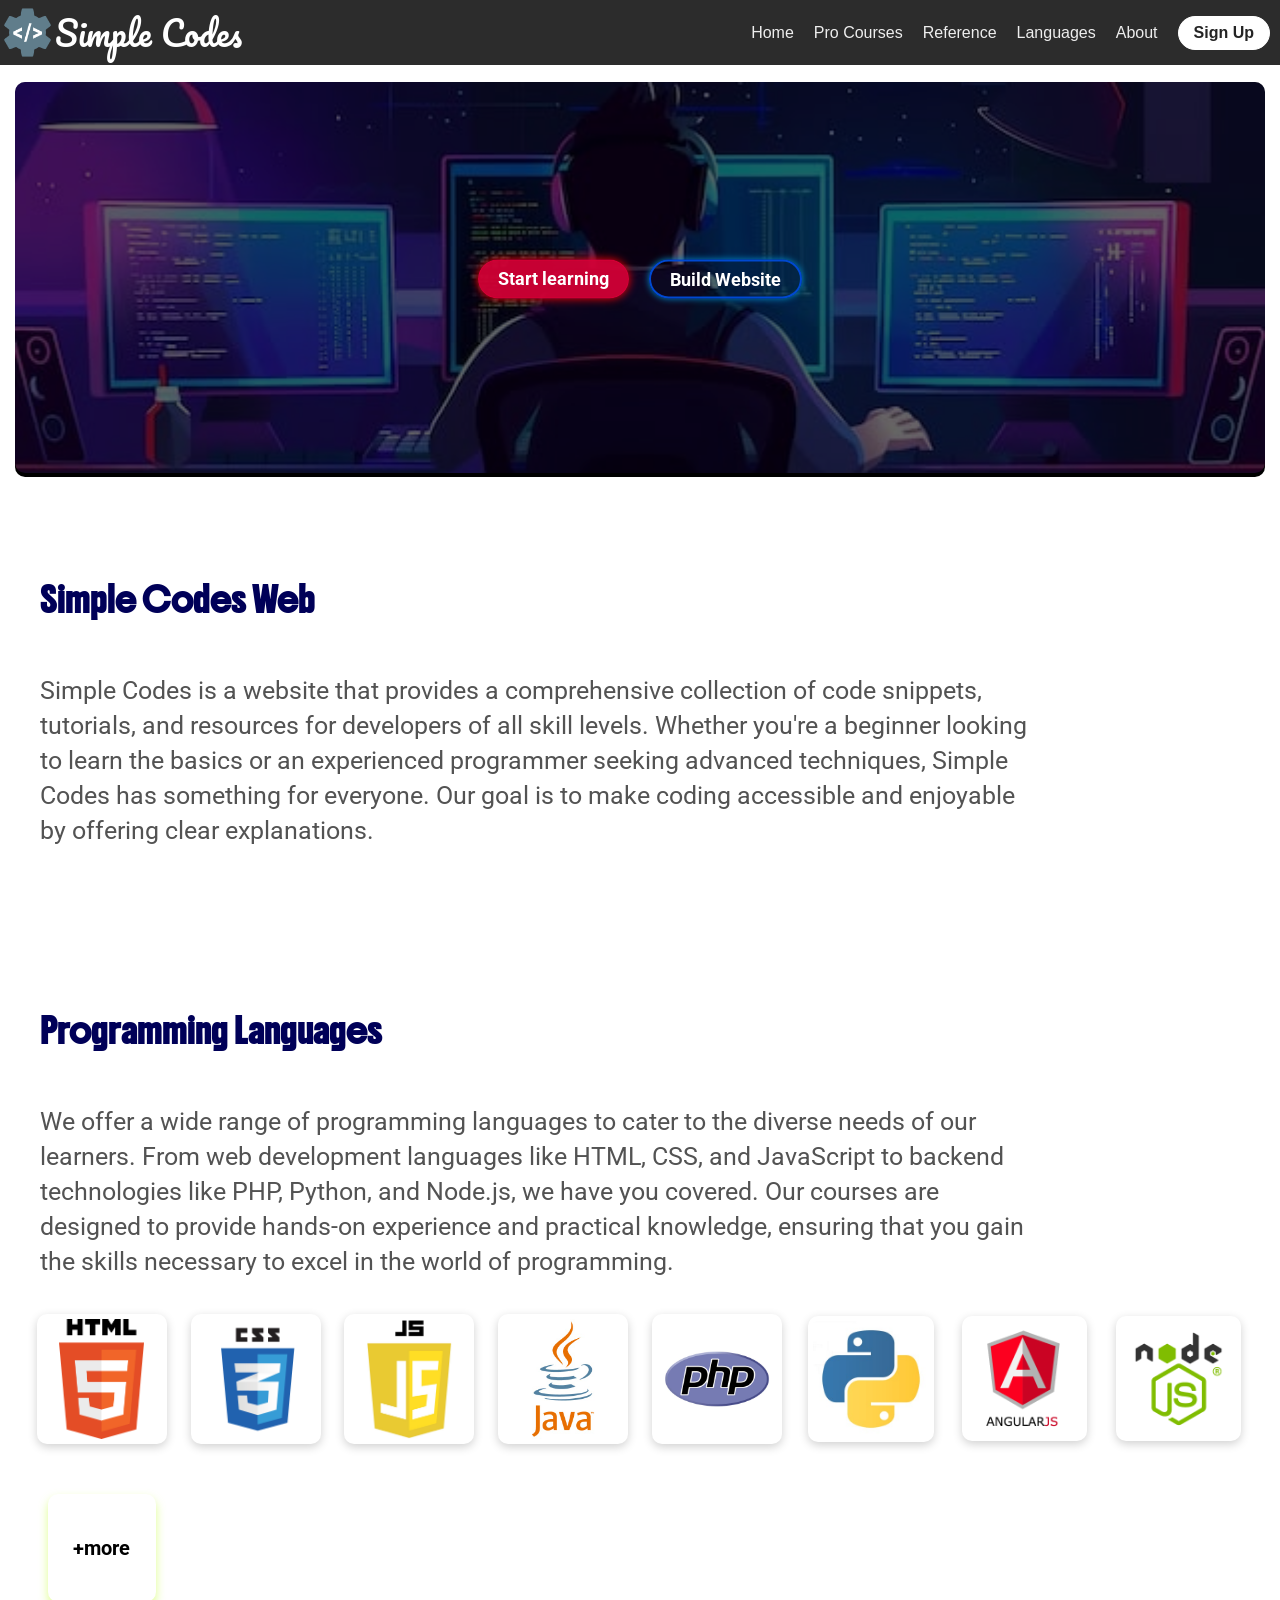
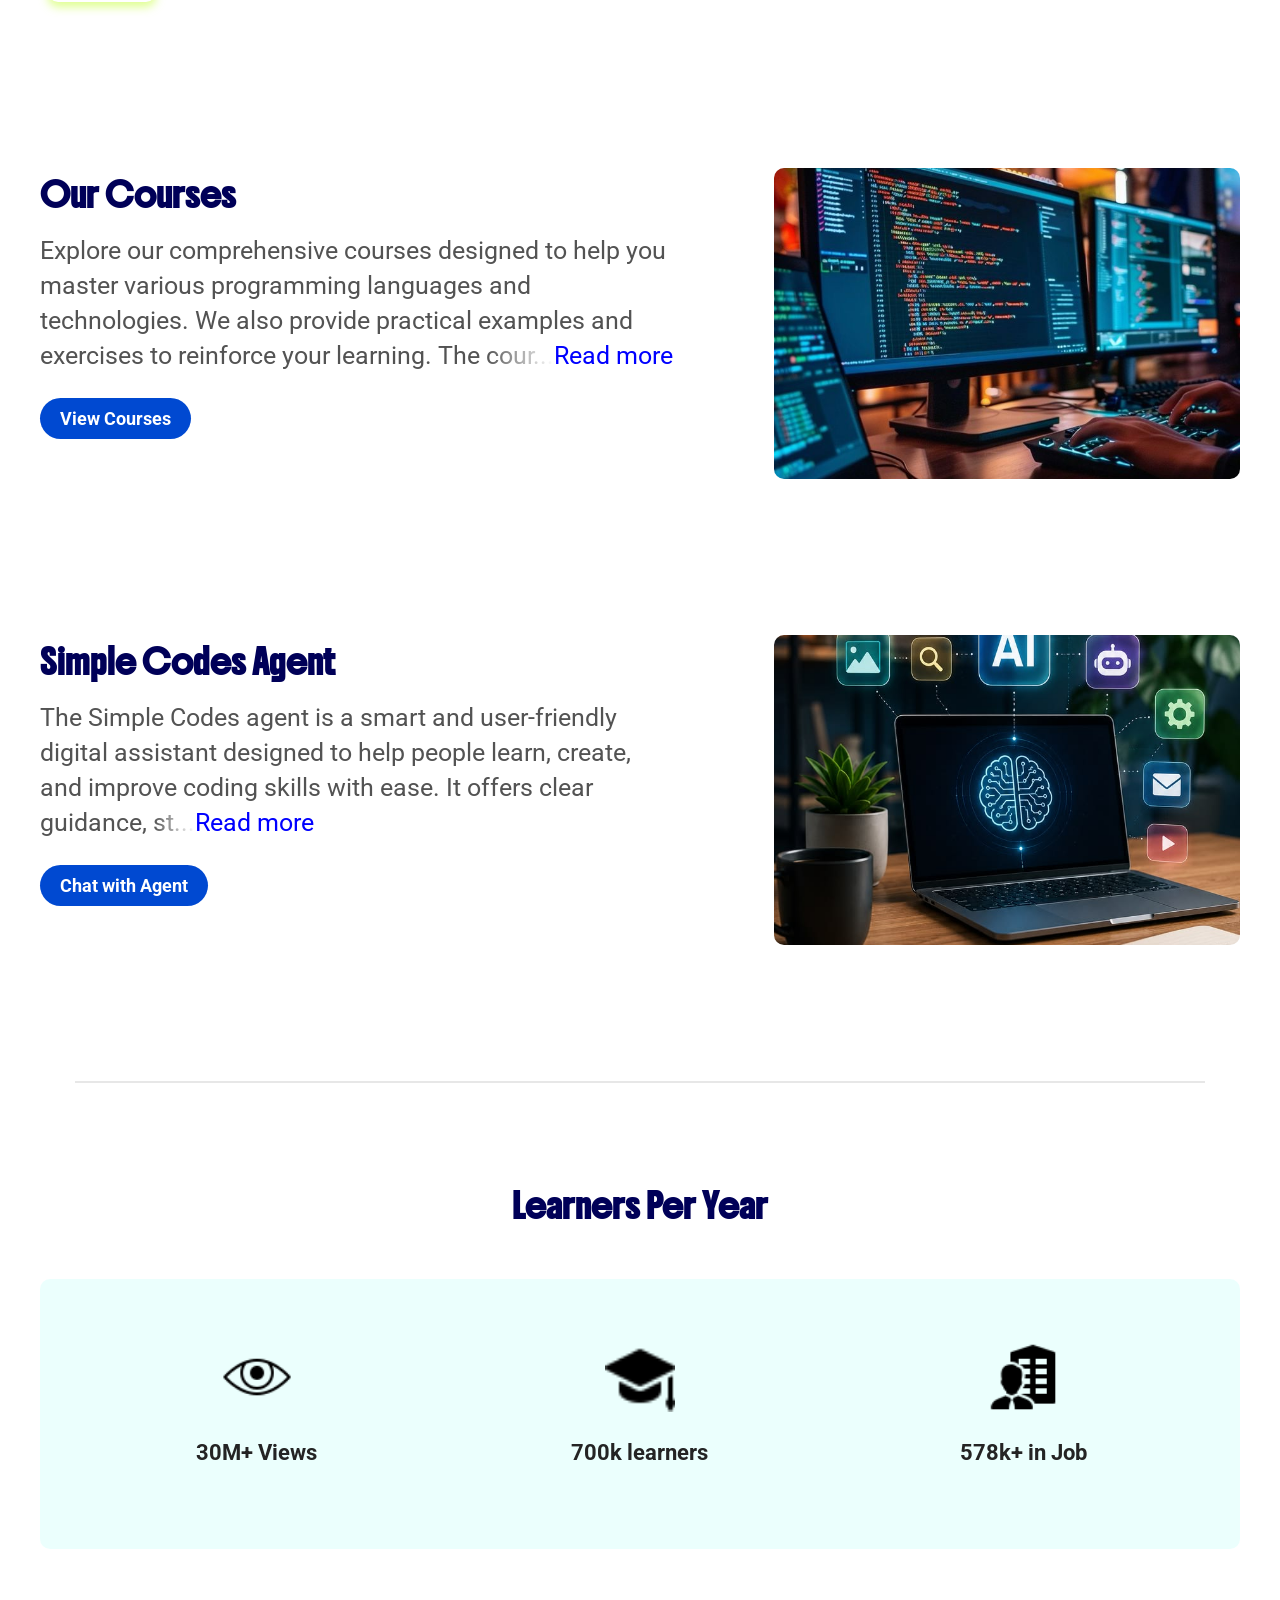
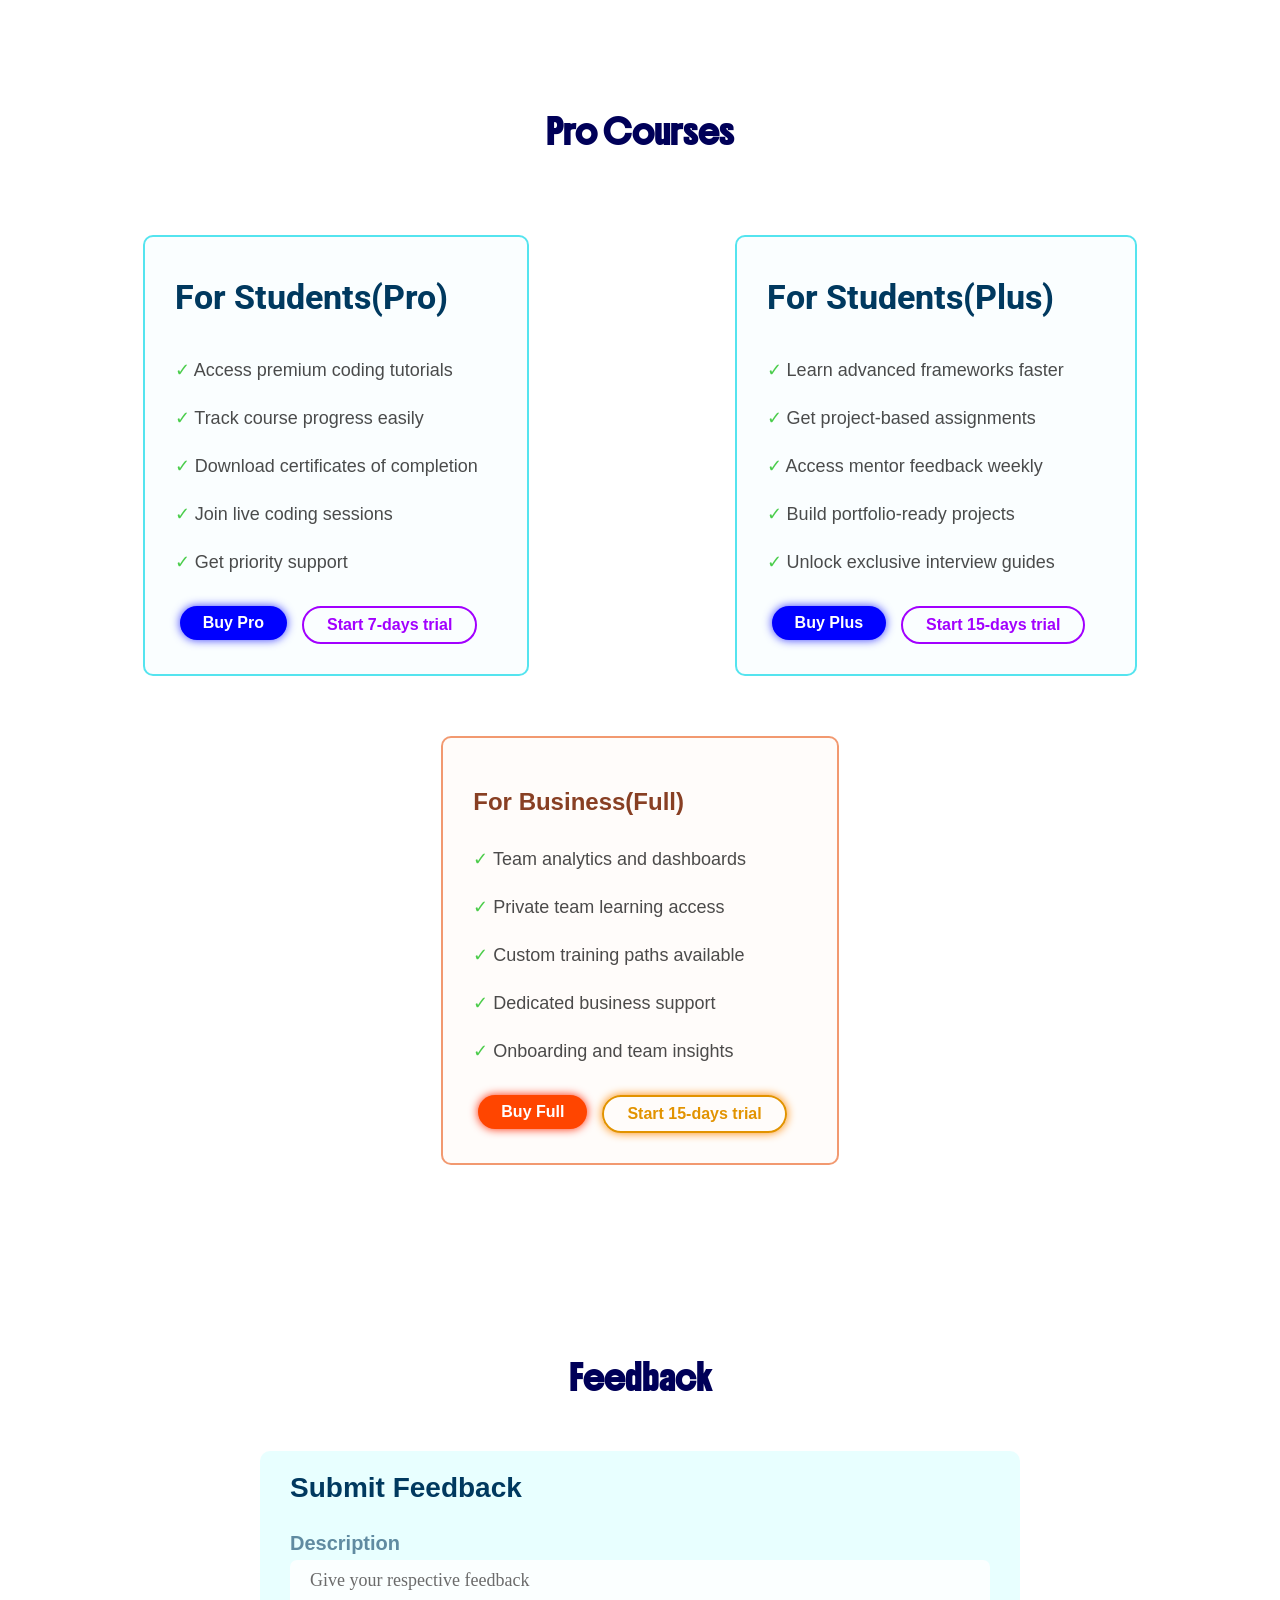
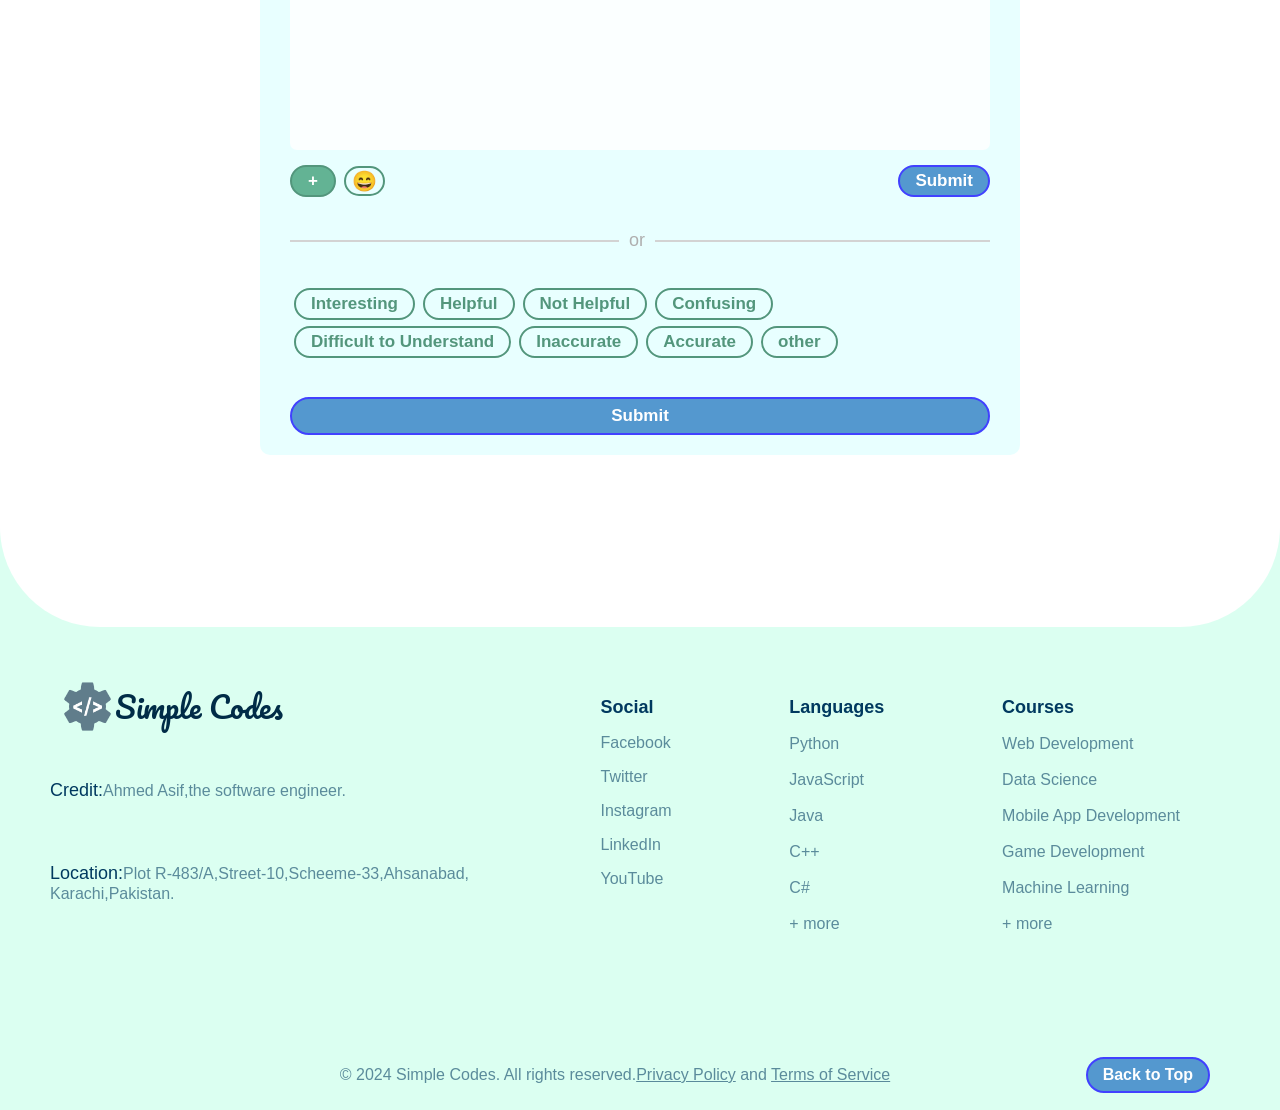
<file: index.html>
<!DOCTYPE html>
<html lang="en">
<head>
  <meta charset="UTF-8">
  <meta name="viewport" content="width=device-width, initial-scale=1.0">
  <title>Simple Codes</title>
  <link rel="icon" type="image/png" href="images/Simple-Codes.png">
  <link rel="stylesheet" href="css/simple-codes.css">

   <link rel="preconnect" href="https://fonts.googleapis.com">
<link rel="preconnect" href="https://fonts.gstatic.com" crossorigin>
<link href="https://fonts.googleapis.com/css2?family=Pacifico&display=swap" rel="stylesheet">

<link rel="preconnect" href="https://fonts.googleapis.com">
  <link rel="preconnect" href="https://fonts.gstatic.com" crossorigin>
  <link href="https://fonts.googleapis.com/css2?family=Roboto:ital,wght@0,100..900;1,100..900&display=swap" rel="stylesheet">

  <link rel="preconnect" href="https://fonts.googleapis.com">
<link rel="preconnect" href="https://fonts.gstatic.com" crossorigin>
<link href="https://fonts.googleapis.com/css2?family=Boldonse&display=swap" rel="stylesheet">
</head>
<body>
  <header class="header">
    <div class="left-section">
      <img class="simple-codes-img" src="images/Simple-Codes.png">
      <a class="linkto-home" href="index.html"><span class="Web-name">Simple Codes</span></a>
    </div>
    <div class="right-section">
      <div class="nav-bar">
        <a class="linkto-pages" href="index.html"><p class="nav-options">Home</p></a>
        <a class="linkto-pages" href="languages-page.html"><p class="nav-options">Pro Courses</p></a>
        <a class="linkto-pages" href="languages-page.html"><p class="nav-options">Reference</p></a>
        <a class="linkto-pages" href="languages-page.html"><p class="nav-options">Languages</p></a>
        <a class="linkto-pages" href="languages-page.html"><p class="nav-options">About</p></a>
      </div>
      <div class="hamburger-btn">
        <img class="hamburger-icon" src="images/hamburger-icon.png">
        <select class="hamburger-select">
          <option value="home">Home</option>
          <option value="pro-courses">Pro Courses</option>
          <option value="reference">Reference</option>
          <option value="languages">Languages</option>
        </select>
      </div>
      <a href="index-signedup.html" class="signup-btn" onclick="alert('No need to Sign Up')">Sign Up</a>
    </div>
  </header>

  <main class="main-content">
    <div class="main-img-container">
      <img class="main-img" src="images/computer-room.jpeg">
      <div class="main-btn-container"> 
        <a href="construction-page.html" class="main-learning-btn">Start learning</a>
        <a href="construction-page.html" class="main-build-btn">Build Website</a>
      </div>
    </div>
    <br>

    <section class="section1">
      <h1 class="simplecodes-heading">Simple Codes Web</h1>
      <p class="simplecodes-paragraph">
        Simple Codes is a website that provides a comprehensive collection of code 
        snippets, tutorials, and resources for developers of all skill levels. Whether 
        you're a beginner looking to learn the basics or an experienced programmer 
        seeking advanced techniques, Simple Codes has something for everyone. Our goal 
        is to make coding accessible and enjoyable by offering clear explanations.
      </p>
      <p class="simplecodes-paragraph-hidden">
        Simple Codes is a website that provides a comprehensive collection of code 
        snippets, tutorials, and resources for developers of all skill levels. Whether 
        you're a beginner looking to learn the basics or an experienced <span class="grad-text">
        <span class="grad-back"></span>program...</span><span class="read-more-span">Read more</span>
      </p>
    </section>

    <section class="section2">
        <h1 class="programlang-heading">Programming Languages</h1>
        <p class="programlang-paragraph">
          We offer a wide range of programming languages to cater to the diverse needs of our learners. 
          From web development languages like HTML, CSS, and JavaScript to backend technologies like 
          PHP, Python, and Node.js, we have you covered. Our courses are designed to provide hands-on 
          experience and practical knowledge, ensuring that you gain the skills necessary to excel in 
          the world of programming.
        </p>
        <p class="programlang-paragraph2">
          We offer a wide range of programming languages to cater to the diverse needs of our learners. 
          From web development languages like HTML, CSS, and JavaScript to backend technologies like 
          PHP, Python, and Node.js, we have you covered. Our courses are designed to provide <span class="grad-text">
          <span class="grad-back"></span>h...</span><span class="read-more-span">Read more</span>
        </p>
        <div class="languages-grid">
          <div class="lang-container">
            <img class="lang-img-html" src="images/htmlblack-logo.png">
          </div>

          <div class="lang-container">
            <img class="lang-img-css" src="images/css-logo.png">
          </div>
          
          <div class="lang-container">
            <img class="lang-img-js" src="images/JavaScript-logo.jpeg">
          </div>

          <div class="lang-container">
            <img class="lang-img-java" src="images/java-logo.jpeg">
          </div>

          <div class="lang-container">
            <img class="lang-img-php" src="images/PHP-logo.jpeg">
          </div>

          <div class="lang-container">
              <img class="lang-img-py" src="images/python-logo.jpeg">
          </div>

          <div class="lang-container">
            <img class="lang-img-angular" src="images/Angular-logo.png">
          </div>

          <div class="lang-container">
            <img class="lang-img-node" src="images/nodejs-logo.png">
          </div>

          <div class="more-parent-container">
            <div class="more-container">+more</div>
          </div>
        </div>
        <div class="more-parent-container-outer">
        </div>
    </section>
    <section class="section3">
      <h1 class="our-courses-heading">Our Courses</h1>
      <div class="courses-parent-container">
        <div class="courses-child-container">
          <p class="courses-paragraph">
            Explore our comprehensive courses designed to help 
            you master various programming languages and technologies.
            We also provide practical examples and exercises to reinforce your learning.
            The <span class="grad-text"><span class="grad-back"></span>cour...</span><span class="read-more-span">Read more</span>
          </p>
          <a href="construction-page.html"><button class="courses-btn">View Courses</button></a>
        </div>
        <img class="courses-img" src="images/courses-img.jpeg">
      </div>
    </section>
    <section class="section4">
      <h1 class="agent-heading">Simple Codes Agent</h1>
      <div class="courses-parent-container">
        <div class="courses-child-container">
          <p class="courses-paragraph">
            The Simple Codes agent is a smart and user-friendly digital assistant designed 
            to help people learn, create, and improve coding skills with ease. It offers clear 
            guidance, <span class="grad-text"><span class="grad-back"></span>st...</span><span class="read-more-span">Read more</span>
          </p>
          <a href="construction-page.html"><button class="agent-btn">Chat with Agent</button></a>
        </div>
        <img class="courses-img" src="images/Agent-img.jpeg">
      </div>
    </section>
    <br><br>
    <hr class="horizontal-line">
    <section class="section5">
      <h1 class="learner-heading">Learners Per Year</h1>
      <div class="stat-container">
        <div class="stat-card">
          <img class="stat-img" src="images/eye-icon.png" alt="views icon">
          <p class="views-stat">30M+ Views</p>
        </div>

        <div class="stat-card">
          <img class="stat-img" src="images/graduatehat-icon.png" alt="learners icon">
          <p class="views-stat">700k learners</p>
        </div>

        <div class="stat-card">
          <img class="stat-img" src="images/employer.png" alt="job icon">
          <p class="views-stat">578k+ in Job</p>
        </div>
      </div>
    </section>
    <section class="section6">
      <h1 class="pro-heading">Pro Courses</h1>
      <div class="pro-courses-container">
        <div class="pro-cards">
          <h2 class="pro-sub-heading">For Students(Pro)</h2>
          <div class="pro-list">
            <p class="ordered-list"><span class="checkmark">&check;</span> Access premium coding tutorials</p>
            <p class="ordered-list"><span class="checkmark">&check;</span> Track course progress easily</p>
            <p class="ordered-list"><span class="checkmark">&check;</span> Download certificates of completion</p>
            <p class="ordered-list"><span class="checkmark">&check;</span> Join live coding sessions</p>
            <p class="ordered-list"><span class="checkmark">&check;</span> Get priority support</p>
          </div>
          <div class="pro-btn-continer">
          <a href="construction-page.html"><button class="buy-btn">Buy Pro</button></a>
          <a href="construction-page.html"><button class="trial-btn">Start 7-days trial</button></a>
          </div>
        </div>

        <div class="pro-cards">
          <h2 class="pro-sub-heading">For Students(Plus)</h2>
          <div class="pro-list">
            <p class="ordered-list"><span class="checkmark">&check;</span> Learn advanced frameworks faster</p>
            <p class="ordered-list"><span class="checkmark">&check;</span> Get project-based assignments</p>
            <p class="ordered-list"><span class="checkmark">&check;</span> Access mentor feedback weekly</p>
            <p class="ordered-list"><span class="checkmark">&check;</span> Build portfolio-ready projects</p>
            <p class="ordered-list"><span class="checkmark">&check;</span> Unlock exclusive interview guides</p>
          </div>
          <div class="pro-btn-continer">
          <a href="construction-page.html"><button class="buy-btn">Buy Plus</button></a>
          <a href="construction-page.html"><button class="trial-btn">Start 15-days trial</button></a>
          </div>
        </div>

        <div class="pro-cards">
          <h2 class="pro-sub-heading-nth3">For Business(Full)</h2>
          <div class="pro-list">
            <p class="ordered-list"><span class="checkmark">&check;</span> Team analytics and dashboards</p>
            <p class="ordered-list"><span class="checkmark">&check;</span> Private team learning access</p>
            <p class="ordered-list"><span class="checkmark">&check;</span> Custom training paths available</p>
            <p class="ordered-list"><span class="checkmark">&check;</span> Dedicated business support</p>
            <p class="ordered-list"><span class="checkmark">&check;</span> Onboarding and team insights</p>
          </div>
          <div class="pro-btn-continer">
          <a href="construction-page.html"><button class="buy-btn-nth3">Buy Full</button></a>
          <a href="construction-page.html"><button class="trial-btn-nth3">Start 15-days trial</button></a>
          </div>
        </div>
      </div>
      <div class="pro-courses-container2">
        <div class="pro-cards2">
          <h2 class="pro-sub-heading-nth3-2">For Business(Full)</h2>
          <div class="pro-list">
            <p class="ordered-list"><span class="checkmark">&check;</span> Team analytics and dashboards</p>
            <p class="ordered-list"><span class="checkmark">&check;</span> Private team learning access</p>
            <p class="ordered-list"><span class="checkmark">&check;</span> Custom training paths available</p>
            <p class="ordered-list"><span class="checkmark">&check;</span> Dedicated business support</p>
            <p class="ordered-list"><span class="checkmark">&check;</span> Onboarding and team insights</p>
          </div>
          <div class="pro-btn-continer2">
          <a href="construction-page.html"><button class="buy-btn-nth3-2">Buy Full</button></a>
          <a href="construction-page.html"><button class="trial-btn-nth3-2">Start 15-days trial</button></a>
          </div>
        </div>
      </div>
    </section>
    <section class="section7">
      <h1 class="feedback-heading">Feedback</h1>
      <div class="feedback-container">
        <div class="feedback-page">
          <h2 class="feedback-sub-heading">Submit Feedback</h2>
          <h4 class="description-heading">Description</h4>
          <textarea class="feedback-description">Give your respective feedback</textarea>
          <div class="submit-container">
            <div class="feedback-options-container">
              <button class="stick-img-btn" onclick="alert('Can\'t stick image')">
                <span class="plus-btn">+ </span><span class="stick-img-btn-open">Stick Image</span>
              </button>
              <button class="stick-img-btn-hidden" onclick="alert('Can\'t stick image')">
                <span class="plus-btn">+</span>
              </button>
              <button class="emoji-btn" onclick="alert(' No Emoji in your dictionary')">&#128516;</button>
            </div>
            <button class="submit-btn" onclick="alert('Feedback has been submitted\n Thank You')">Submit</button>
          </div>
          <div style="margin:35px 0;position:relative;">
            <hr style="border:none;background-color:lightgray;height:2px;width:100%;">
            <p class="feedback-partition">or</p>
          </div>
          <div class="feedback-partition-container">
            <button class="feedback-other-partion">Interesting</button>
            <button class="feedback-other-partion">Helpful</button>
            <button class="feedback-other-partion">Not Helpful</button>
            <button class="feedback-other-partion">Confusing</button>
            <button class="feedback-other-partion">Difficult to Understand</button>
            <button class="feedback-other-partion">Inaccurate</button>
            <button class="feedback-other-partion">Accurate</button>
            <button class="feedback-other-partion">other</button>
          </div>
          <br><br>
          <div class="feedback-partition-submit-container">
            <button class="feedback-other-submit-btn" onclick="alert('Feedback has been submitted\n Thank You')">Submit</button>
          </div>
        </div>
      </div>
    </section>
  </main>
  <footer class="footer">
    <div class="footer-section1">
      <div class="footer-info-card-left">
        <div class="footer-simplecode-logo">
          <img class="simple-codes-img" src="images/Simple-Codes.png">
          <span class="footer-Web-name">Simple Codes</span>
        </div>
        <div class="credit-container">
          <p class="footer-info"><span class="footer-info-heading">Credit:</span>Ahmed Asif,the software engineer.</p>
        </div>
        <div class="location-container">
          <p class="footer-info"><span class="footer-info-heading">Location:</span>Plot R-483/A,Street-10,Scheeme-33,Ahsanabad,<br>Karachi,Pakistan.</p>
        </div>
        <div class="location-container-hidden">
          <p class="footer-info"><span class="footer-info-heading">Location:</span>Plot R-483/A,Street-10,Scheeme-33,Ahsanabad,Karachi,Pakistan.</p>
        </div>
      </div>
      <div class="footer-info-card-right">
        <div class="footer-info-card">
          <h3 class="footer-info-heading">Social</h3>
          <a class="linkto-sites" href="https://www.facebook.com/" target="blank"><p class="footer-social-info">Facebook</p></a>
          <a class="linkto-sites"  href="https://x.com/" target="blank"><p class="footer-social-info">Twitter</p></a>
          <a class="linkto-sites"  href="https://instagram.com" target="blank"><p class="footer-social-info">Instagram</p></a>
          <a class="linkto-sites"  href="https://linkedin.com" target="blank"><p class="footer-social-info" target="blank">LinkedIn</p></a>
          <a class="linkto-sites"  href="https://www.youtube.com/@cantstopanimate" target="blank"><p class="footer-social-info" target="blank">YouTube</p></a>
        </div>

        <div class="footer-info-card">
          <h3 class="footer-info-heading">Languages</h3>
          <a class="linkto-criminalblock" href="languages-page.html"><p class="footer-info footer-options">Python</p></a>
          <a class="linkto-criminalblock" href="languages-page.html"><p class="footer-info footer-options">JavaScript</p></a>
          <a class="linkto-criminalblock" href="languages-page.html"><p class="footer-info footer-options">Java</p></a>
          <a class="linkto-criminalblock" href="languages-page.html"><p class="footer-info footer-options">C++</p></a>
          <a class="linkto-criminalblock" href="languages-page.html"><p class="footer-info footer-options">C#</p></a>
          <a class="linkto-criminalblock" href="languages-page.html"><p class="footer-info footer-options">+ more</p></a>
        </div>

        <div class="footer-info-card">
          <a class="linkto-criminalblock" href="languages-page.html"><h3 class="footer-info-heading">Courses</h3></a>
          <a class="linkto-criminalblock" href="languages-page.html"><p class="footer-info footer-options">Web Development</p></a>
          <a class="linkto-criminalblock" href="languages-page.html"><p class="footer-info footer-options">Data Science</p></a>
          <a class="linkto-criminalblock" href="languages-page.html"><p class="footer-info footer-options">Mobile App Development</p></a>
          <a class="linkto-criminalblock" href="languages-page.html"><p class="footer-info footer-options">Game Development</p></a>
          <a class="linkto-criminalblock" href="languages-page.html"><p class="footer-info footer-options">Machine Learning</p></a>
          <a class="linkto-criminalblock" href="languages-page.html"><p class="footer-info footer-options">+ more</p></a>
        </div>
      </div>
    </div>
    <div class="footer-section2">
      <p class="footer-copyright">© 2024 Simple Codes. All rights reserved.<a class="footer-privacy" href="privacy-policy.html">Privacy Policy</a> and <a class="footer-terms" href="terms-of-service.html">Terms of Service</a></p>
      <button class="backtotop-btn" onclick="window.scrollTo({top: 0, behavior: 'smooth'})">Back to Top</button>
    </div>
  </footer>
</body>
</html>
</file>
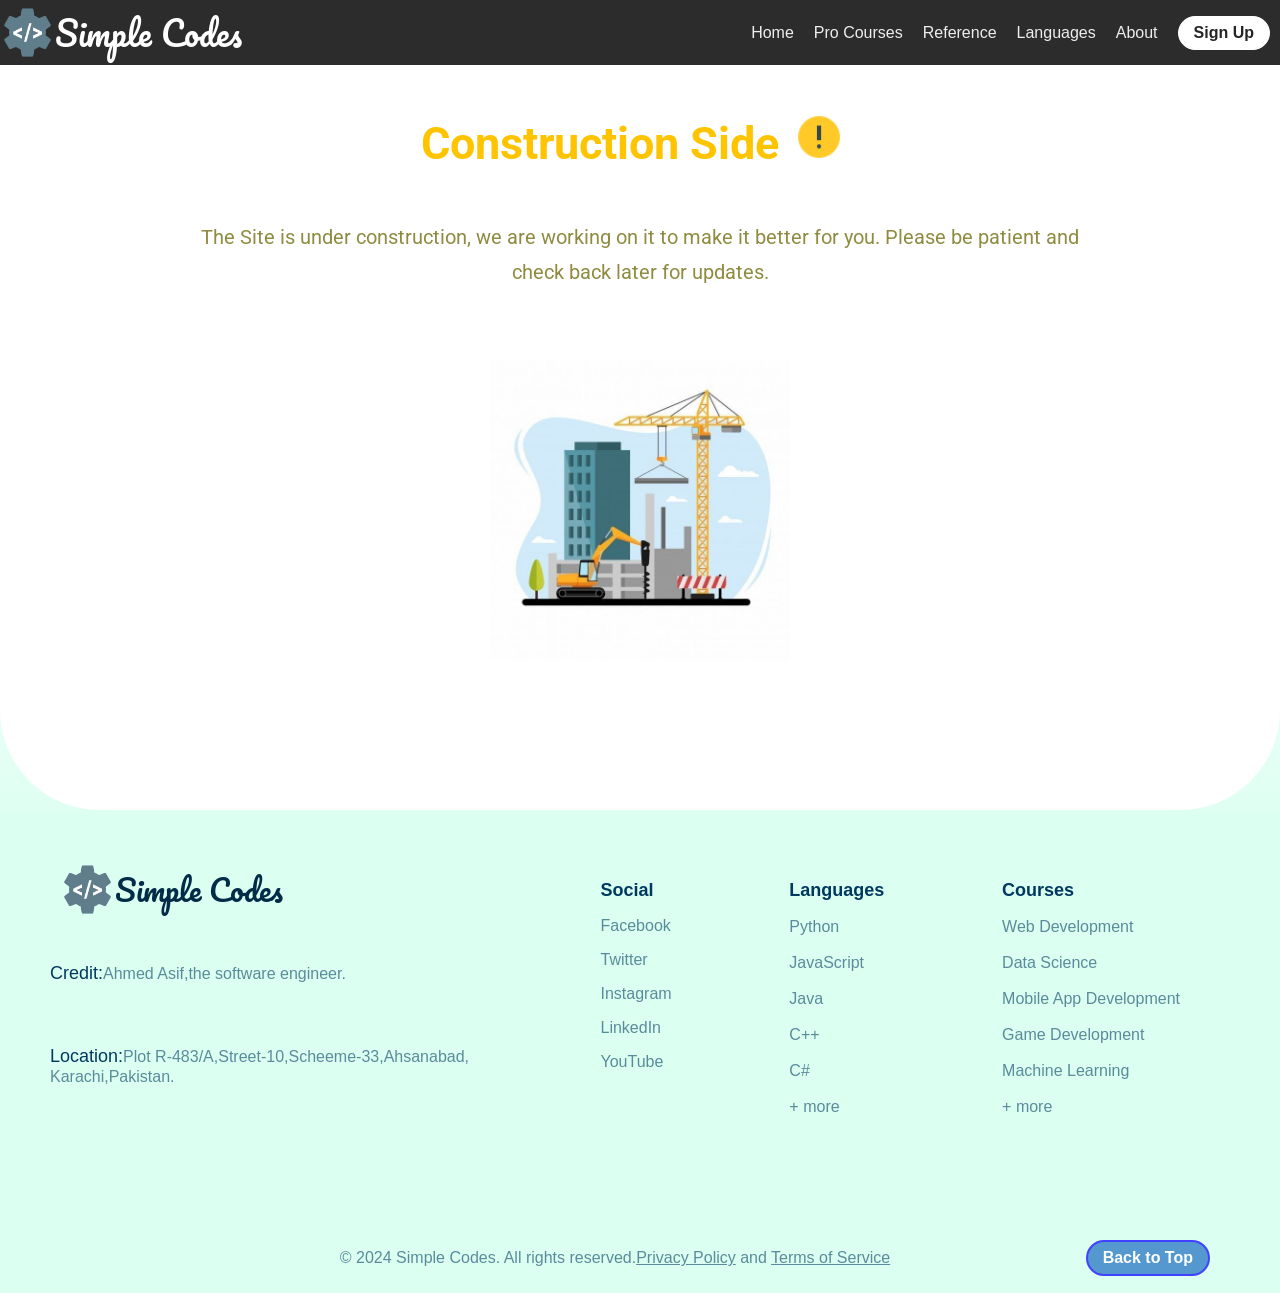
<file: construction-page.html>
<!DOCTYPE html>
<html lang="en">
<head>
  <meta charset="UTF-8">
  <meta name="viewport" content="width=device-width, initial-scale=1.0">
  <title>Construction Side</title>
  <link rel="stylesheet" href="css/simple-codes.css">
  <link rel="icon" type="image/png" href="images/construction-icon.png">

   <link rel="preconnect" href="https://fonts.googleapis.com">
<link rel="preconnect" href="https://fonts.gstatic.com" crossorigin>
<link href="https://fonts.googleapis.com/css2?family=Pacifico&display=swap" rel="stylesheet">

<link rel="preconnect" href="https://fonts.googleapis.com">
  <link rel="preconnect" href="https://fonts.gstatic.com" crossorigin>
  <link href="https://fonts.googleapis.com/css2?family=Roboto:ital,wght@0,100..900;1,100..900&display=swap" rel="stylesheet">

  <link rel="preconnect" href="https://fonts.googleapis.com">
<link rel="preconnect" href="https://fonts.gstatic.com" crossorigin>
<link href="https://fonts.googleapis.com/css2?family=Boldonse&display=swap" rel="stylesheet">
</head>
<body>
  <header class="header">
    <div class="left-section">
      <img class="simple-codes-img" src="images/Simple-Codes.png">
      <a class="linkto-home" href="index.html"><span class="Web-name">Simple Codes</span></a>
    </div>
    <div class="right-section">
      <div class="nav-bar">
        <a class="linkto-pages" href="index.html"><p class="nav-options">Home</p></a>
        <a class="linkto-pages" href="languages-page.html"><p class="nav-options">Pro Courses</p></a>
        <a class="linkto-pages" href="languages-page.html"><p class="nav-options">Reference</p></a>
        <a class="linkto-pages" href="languages-page.html"><p class="nav-options">Languages</p></a>
        <a class="linkto-pages" href="languages-page.html"><p class="nav-options">About</p></a>
      </div>
      <div class="hamburger-btn">
        <img class="hamburger-icon" src="images/hamburger-icon.png">
        <select class="hamburger-select">
          <option value="home">Home</option>
          <option value="pro-courses">Pro Courses</option>
          <option value="reference">Reference</option>
          <option value="languages">Languages</option>
        </select>
      </div>
      <a href="index-signedup.html" class="signup-btn" onclick="alert('No need to Sign Up')">Sign Up</a>
    </div>
  </header>

  <main class="main-content criminal-main">
    <h1 class="construction-heading">Construction Side<img class="construction-icon" src="images/construction-icon.png"></h1>
    <div class="construction-paragraph-container">
      <p class="construction-paragraph">
        The Site is under construction, we are working on it to make it better for you. 
        Please be patient and check back later for updates.
      </p>
    </div>
    <div class="construction-img-container">
      <img class="construction-img" src="images/construction-img.jpeg">
    </div>
  </main>
  <footer class="footer">
    <div class="footer-section1">
      <div class="footer-info-card-left">
        <div class="footer-simplecode-logo">
          <img class="simple-codes-img" src="images/Simple-Codes.png">
          <span class="footer-Web-name">Simple Codes</span>
        </div>
        <div class="credit-container">
          <p class="footer-info"><span class="footer-info-heading">Credit:</span>Ahmed Asif,the software engineer.</p>
        </div>
        <div class="location-container">
          <p class="footer-info"><span class="footer-info-heading">Location:</span>Plot R-483/A,Street-10,Scheeme-33,Ahsanabad,<br>Karachi,Pakistan.</p>
        </div>
        <div class="location-container-hidden">
          <p class="footer-info"><span class="footer-info-heading">Location:</span>Plot R-483/A,Street-10,Scheeme-33,Ahsanabad,Karachi,Pakistan.</p>
        </div>
      </div>
      <div class="footer-info-card-right">
        <div class="footer-info-card">
          <h3 class="footer-info-heading">Social</h3>
          <a class="linkto-sites" href="https://www.facebook.com/" target="blank"><p class="footer-social-info">Facebook</p></a>
          <a class="linkto-sites"  href="https://x.com/" target="blank"><p class="footer-social-info">Twitter</p></a>
          <a class="linkto-sites"  href="https://instagram.com" target="blank"><p class="footer-social-info">Instagram</p></a>
          <a class="linkto-sites"  href="https://linkedin.com" target="blank"><p class="footer-social-info" target="blank">LinkedIn</p></a>
          <a class="linkto-sites"  href="https://www.youtube.com/@cantstopanimate" target="blank"><p class="footer-social-info" target="blank">YouTube</p></a>
        </div>

        <div class="footer-info-card">
          <h3 class="footer-info-heading">Languages</h3>
          <a class="linkto-criminalblock" href="languages-page.html"><p class="footer-info footer-options">Python</p></a>
          <a class="linkto-criminalblock" href="languages-page.html"><p class="footer-info footer-options">JavaScript</p></a>
          <a class="linkto-criminalblock" href="languages-page.html"><p class="footer-info footer-options">Java</p></a>
          <a class="linkto-criminalblock" href="languages-page.html"><p class="footer-info footer-options">C++</p></a>
          <a class="linkto-criminalblock" href="languages-page.html"><p class="footer-info footer-options">C#</p></a>
          <a class="linkto-criminalblock" href="languages-page.html"><p class="footer-info footer-options">+ more</p></a>
        </div>

        <div class="footer-info-card">
          <a class="linkto-criminalblock" href="languages-page.html"><h3 class="footer-info-heading">Courses</h3></a>
          <a class="linkto-criminalblock" href="languages-page.html"><p class="footer-info footer-options">Web Development</p></a>
          <a class="linkto-criminalblock" href="languages-page.html"><p class="footer-info footer-options">Data Science</p></a>
          <a class="linkto-criminalblock" href="languages-page.html"><p class="footer-info footer-options">Mobile App Development</p></a>
          <a class="linkto-criminalblock" href="languages-page.html"><p class="footer-info footer-options">Game Development</p></a>
          <a class="linkto-criminalblock" href="languages-page.html"><p class="footer-info footer-options">Machine Learning</p></a>
          <a class="linkto-criminalblock" href="languages-page.html"><p class="footer-info footer-options">+ more</p></a>
        </div>
      </div>
    </div>
    <div class="footer-section2">
      <p class="footer-copyright">© 2024 Simple Codes. All rights reserved.<a class="footer-privacy" href="privacy-policy.html">Privacy Policy</a> and <a class="footer-terms" href="terms-of-service.html">Terms of Service</a></p>
      <button class="backtotop-btn" onclick="window.scrollTo({top: 0, behavior: 'smooth'})">Back to Top</button>
    </div>
  </footer>
</body>
</html>
</file>
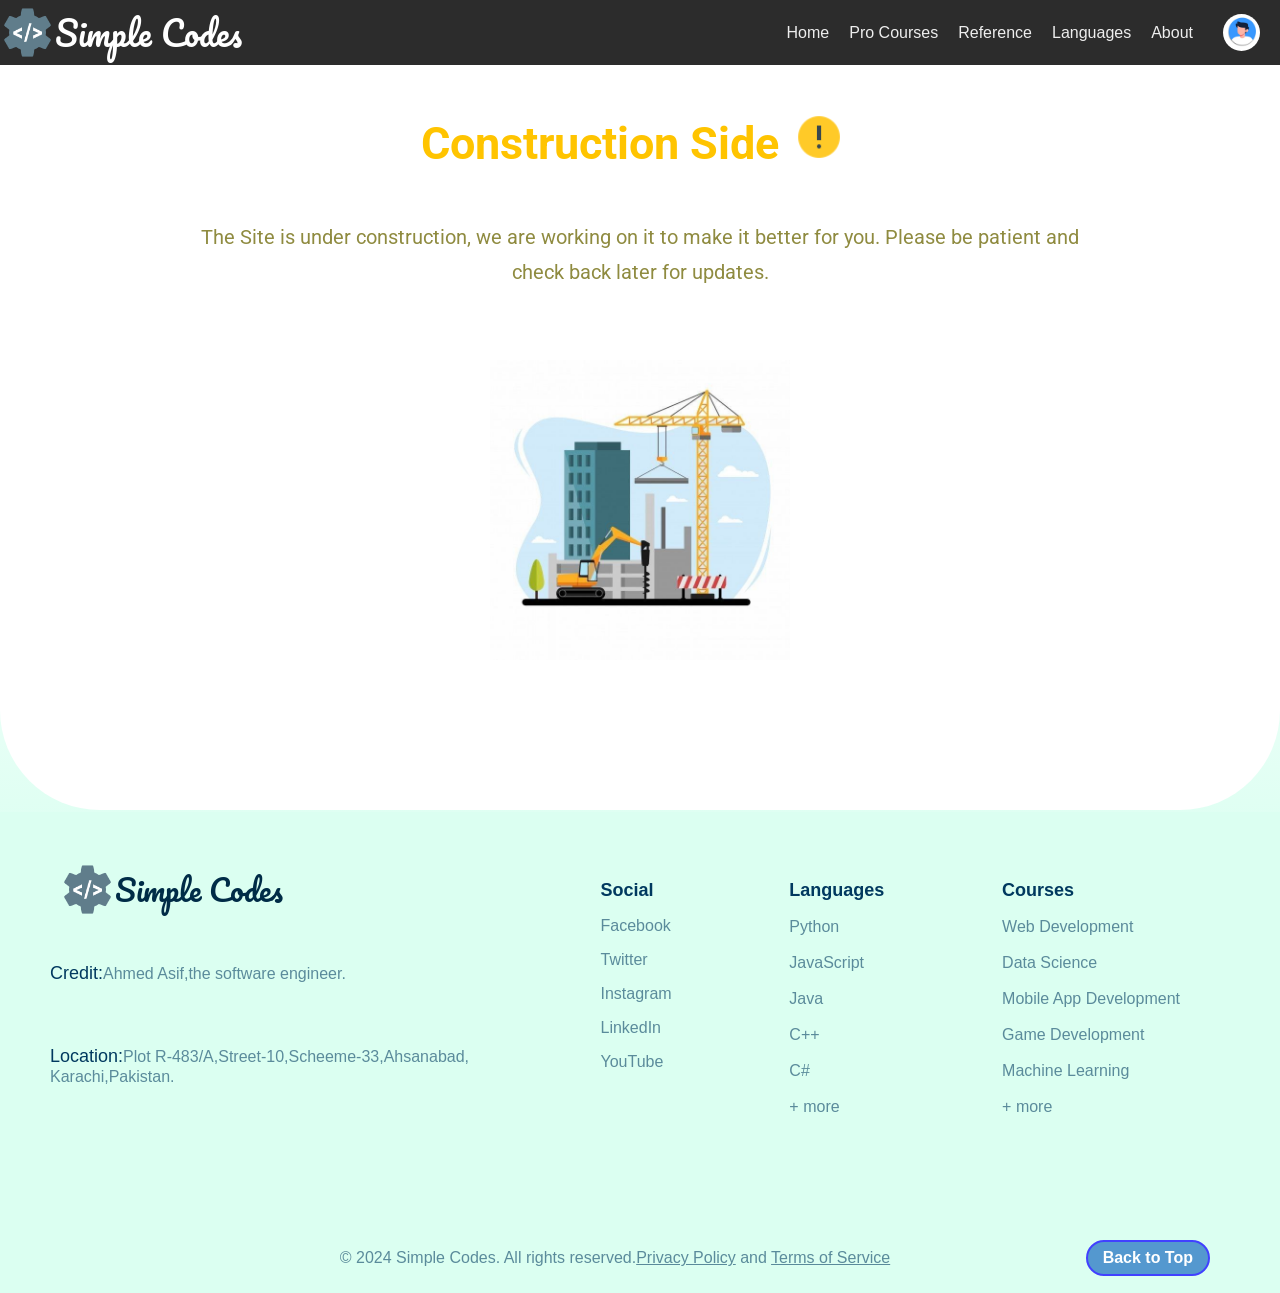
<file: construction-page2.html>
<!DOCTYPE html>
<html lang="en">
<head>
  <meta charset="UTF-8">
  <meta name="viewport" content="width=device-width, initial-scale=1.0">
  <title>Construction Side</title>
  <link rel="stylesheet" href="css/simple-codes.css">
  <link rel="icon" type="image/png" href="images/construction-icon.png">

   <link rel="preconnect" href="https://fonts.googleapis.com">
<link rel="preconnect" href="https://fonts.gstatic.com" crossorigin>
<link href="https://fonts.googleapis.com/css2?family=Pacifico&display=swap" rel="stylesheet">

<link rel="preconnect" href="https://fonts.googleapis.com">
  <link rel="preconnect" href="https://fonts.gstatic.com" crossorigin>
  <link href="https://fonts.googleapis.com/css2?family=Roboto:ital,wght@0,100..900;1,100..900&display=swap" rel="stylesheet">

  <link rel="preconnect" href="https://fonts.googleapis.com">
<link rel="preconnect" href="https://fonts.gstatic.com" crossorigin>
<link href="https://fonts.googleapis.com/css2?family=Boldonse&display=swap" rel="stylesheet">
</head>
<body>
  <header class="header">
    <div class="left-section">
      <img class="simple-codes-img" src="images/Simple-Codes.png">
      <a class="linkto-home" href="index-signedup.html"><span class="Web-name">Simple Codes</span></a>
    </div>
    <div class="right-section">
      <div class="nav-bar">
        <a class="linkto-pages" href="index-signedup.html"><p class="nav-options">Home</p></a>
        <a class="linkto-pages" href="languages-page.html"><p class="nav-options">Pro Courses</p></a>
        <a class="linkto-pages" href="languages-page.html"><p class="nav-options">Reference</p></a>
        <a class="linkto-pages" href="languages-page.html"><p class="nav-options">Languages</p></a>
        <a class="linkto-pages" href="languages-page.html"><p class="nav-options">About</p></a>
      </div>
      <div class="hamburger-btn">
        <img class="hamburger-icon" src="images/hamburger-icon.png">
        <select class="hamburger-select">
          <option value="home">Home</option>
          <option value="pro-courses">Pro Courses</option>
          <option value="reference">Reference</option>
          <option value="languages">Languages</option>
        </select>
      </div>
      <img class="profile-pic" src="images/profile-pic2.jpeg" onclick="alert('You are Signed Up\n\n\t User: Unknown\n\t Email: Unknown\n\t Password: Unknown')">
    </div>
  </header>

  <main class="main-content criminal-main">
    <h1 class="construction-heading">Construction Side<img class="construction-icon" src="images/construction-icon.png"></h1>
    <div class="construction-paragraph-container">
      <p class="construction-paragraph">
        The Site is under construction, we are working on it to make it better for you. 
        Please be patient and check back later for updates.
      </p>
    </div>
    <div class="construction-img-container">
      <img class="construction-img" src="images/construction-img.jpeg">
    </div>
  </main>
  <footer class="footer">
    <div class="footer-section1">
      <div class="footer-info-card-left">
        <div class="footer-simplecode-logo">
          <img class="simple-codes-img" src="images/Simple-Codes.png">
          <span class="footer-Web-name">Simple Codes</span>
        </div>
        <div class="credit-container">
          <p class="footer-info"><span class="footer-info-heading">Credit:</span>Ahmed Asif,the software engineer.</p>
        </div>
        <div class="location-container">
          <p class="footer-info"><span class="footer-info-heading">Location:</span>Plot R-483/A,Street-10,Scheeme-33,Ahsanabad,<br>Karachi,Pakistan.</p>
        </div>
        <div class="location-container-hidden">
          <p class="footer-info"><span class="footer-info-heading">Location:</span>Plot R-483/A,Street-10,Scheeme-33,Ahsanabad,Karachi,Pakistan.</p>
        </div>
      </div>
      <div class="footer-info-card-right">
        <div class="footer-info-card">
          <h3 class="footer-info-heading">Social</h3>
          <a class="linkto-sites" href="https://www.facebook.com/" target="blank"><p class="footer-social-info">Facebook</p></a>
          <a class="linkto-sites"  href="https://x.com/" target="blank"><p class="footer-social-info">Twitter</p></a>
          <a class="linkto-sites"  href="https://instagram.com" target="blank"><p class="footer-social-info">Instagram</p></a>
          <a class="linkto-sites"  href="https://linkedin.com" target="blank"><p class="footer-social-info" target="blank">LinkedIn</p></a>
          <a class="linkto-sites"  href="https://www.youtube.com/@cantstopanimate" target="blank"><p class="footer-social-info" target="blank">YouTube</p></a>
        </div>

        <div class="footer-info-card">
          <h3 class="footer-info-heading">Languages</h3>
          <a class="linkto-criminalblock" href="languages-page.html"><p class="footer-info footer-options">Python</p></a>
          <a class="linkto-criminalblock" href="languages-page.html"><p class="footer-info footer-options">JavaScript</p></a>
          <a class="linkto-criminalblock" href="languages-page.html"><p class="footer-info footer-options">Java</p></a>
          <a class="linkto-criminalblock" href="languages-page.html"><p class="footer-info footer-options">C++</p></a>
          <a class="linkto-criminalblock" href="languages-page.html"><p class="footer-info footer-options">C#</p></a>
          <a class="linkto-criminalblock" href="languages-page.html"><p class="footer-info footer-options">+ more</p></a>
        </div>

        <div class="footer-info-card">
          <a class="linkto-criminalblock" href="languages-page.html"><h3 class="footer-info-heading">Courses</h3></a>
          <a class="linkto-criminalblock" href="languages-page.html"><p class="footer-info footer-options">Web Development</p></a>
          <a class="linkto-criminalblock" href="languages-page.html"><p class="footer-info footer-options">Data Science</p></a>
          <a class="linkto-criminalblock" href="languages-page.html"><p class="footer-info footer-options">Mobile App Development</p></a>
          <a class="linkto-criminalblock" href="languages-page.html"><p class="footer-info footer-options">Game Development</p></a>
          <a class="linkto-criminalblock" href="languages-page.html"><p class="footer-info footer-options">Machine Learning</p></a>
          <a class="linkto-criminalblock" href="languages-page.html"><p class="footer-info footer-options">+ more</p></a>
        </div>
      </div>
    </div>
    <div class="footer-section2">
      <p class="footer-copyright">© 2024 Simple Codes. All rights reserved.<a class="footer-privacy" href="privacy-policy2.html">Privacy Policy</a> and <a class="footer-terms" href="terms-of-service2.html">Terms of Service</a></p>
      <button class="backtotop-btn" onclick="window.scrollTo({top: 0, behavior: 'smooth'})">Back to Top</button>
    </div>
  </footer>
</body>
</html>
</file>
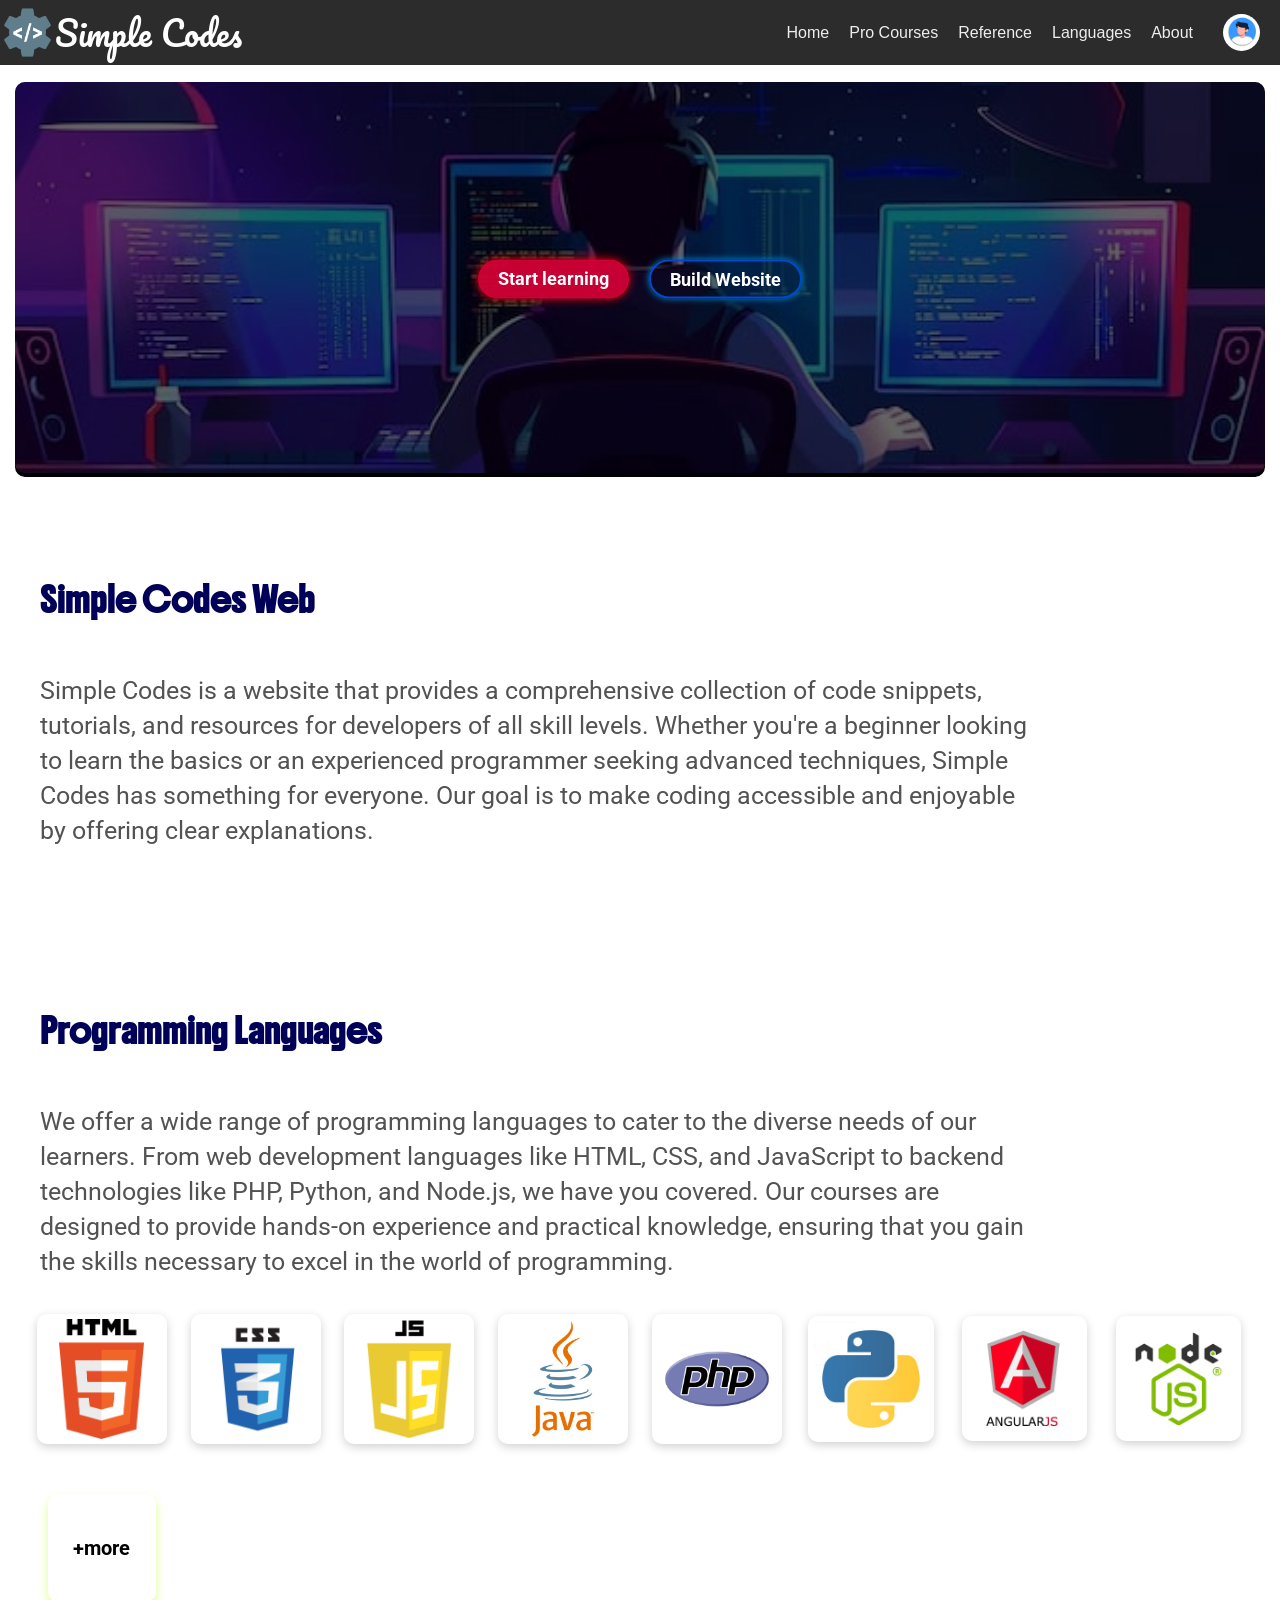
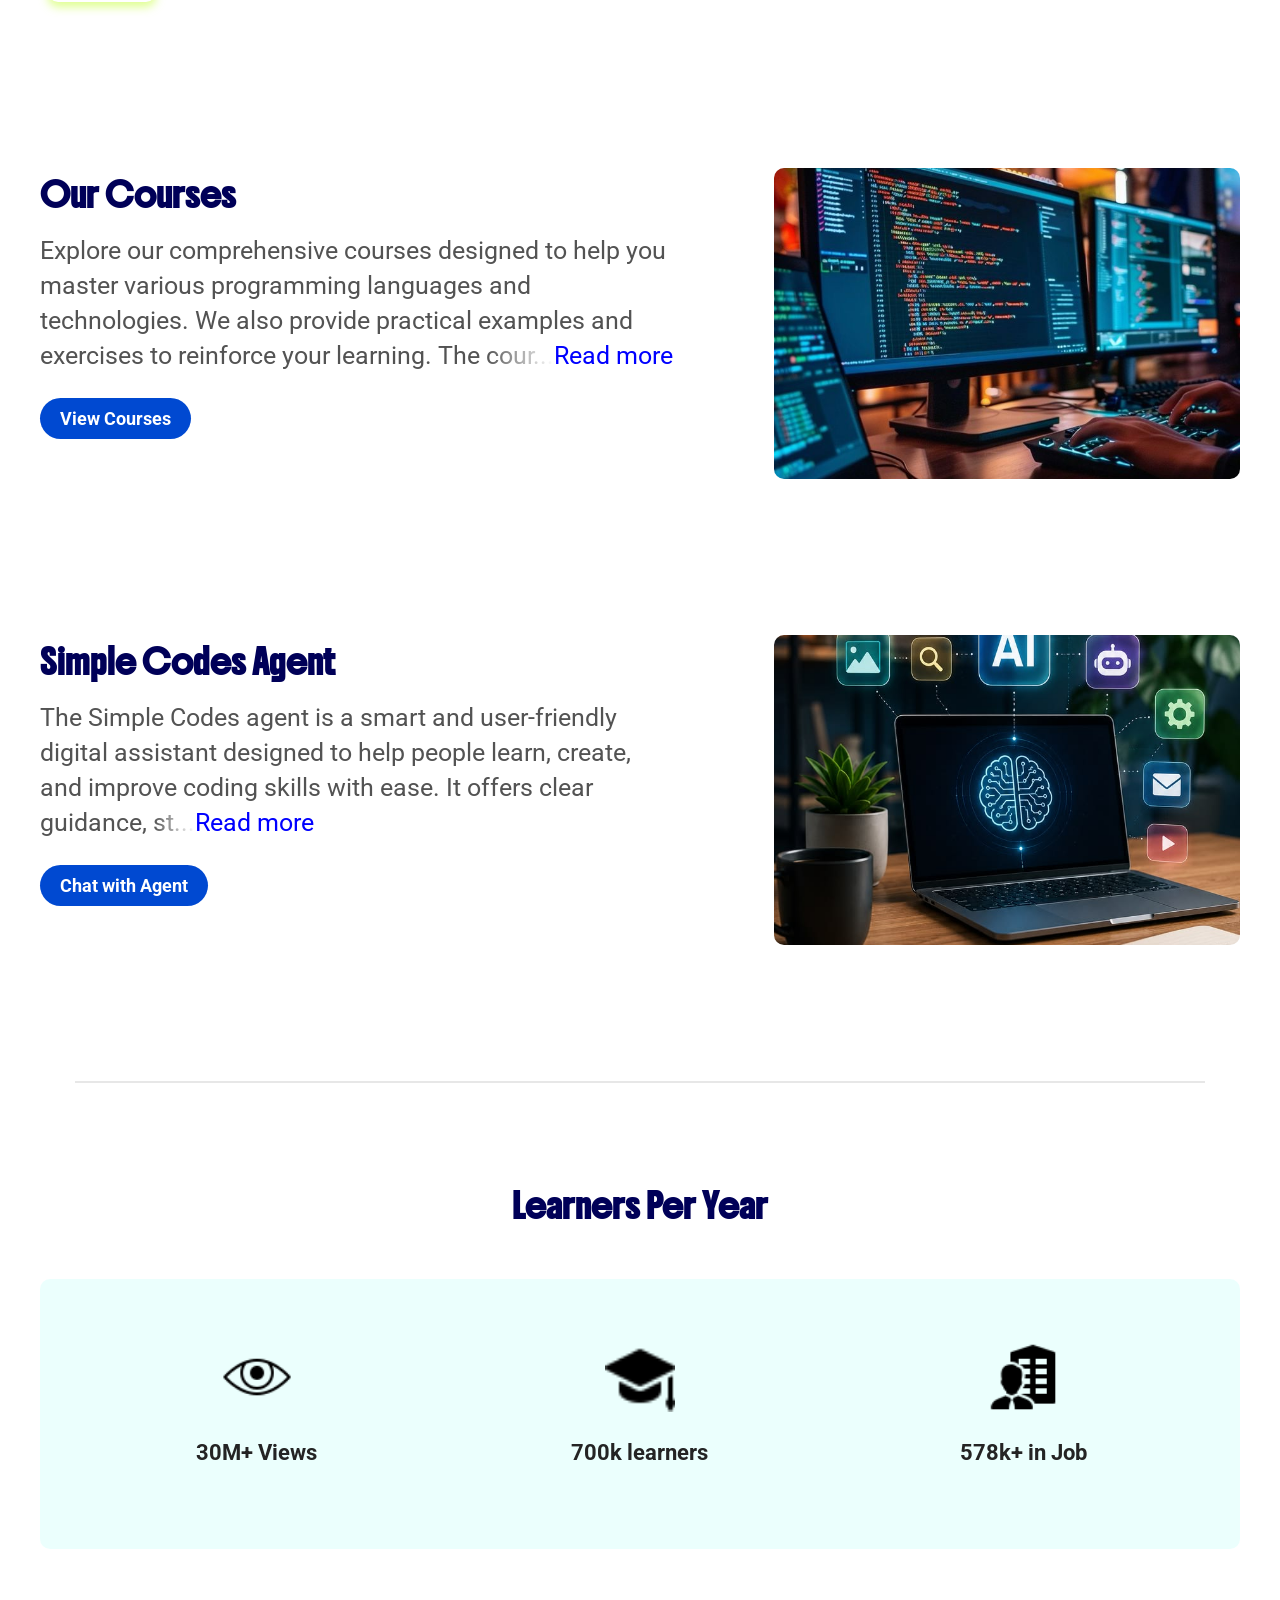
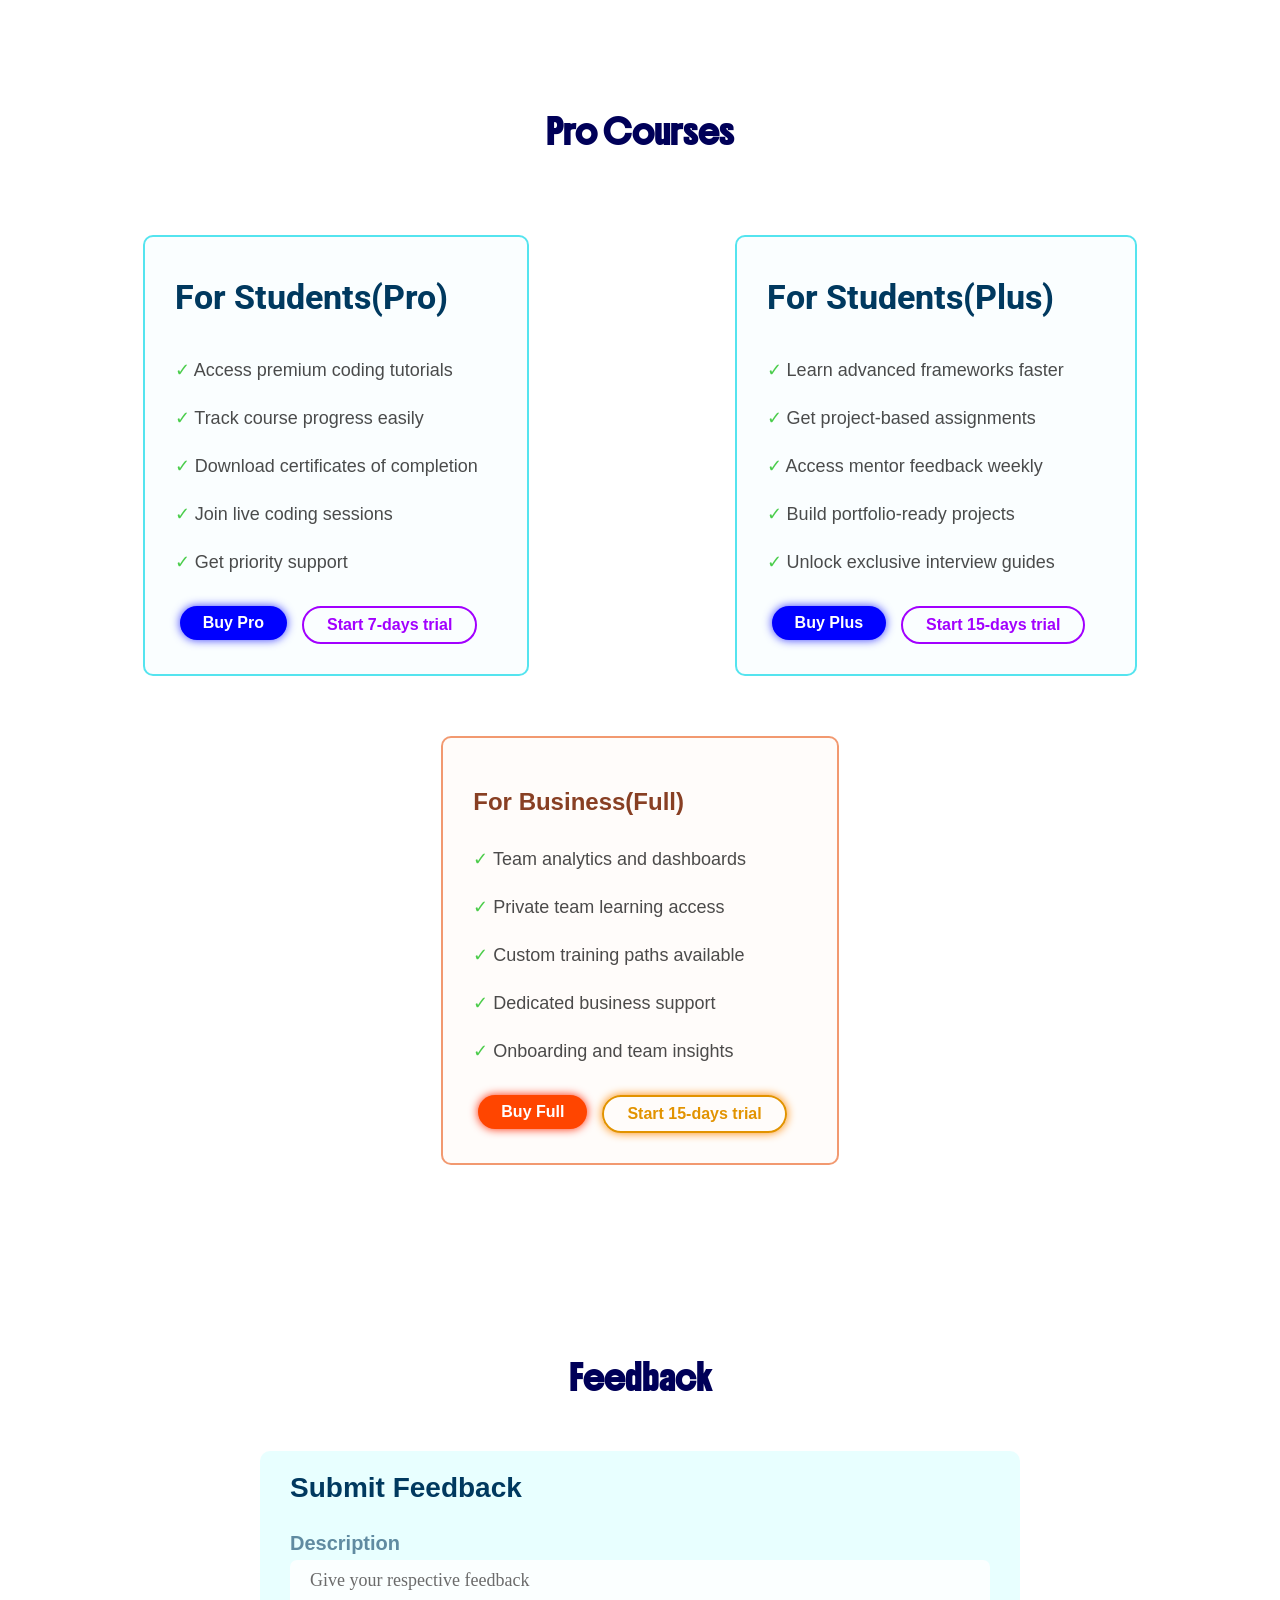
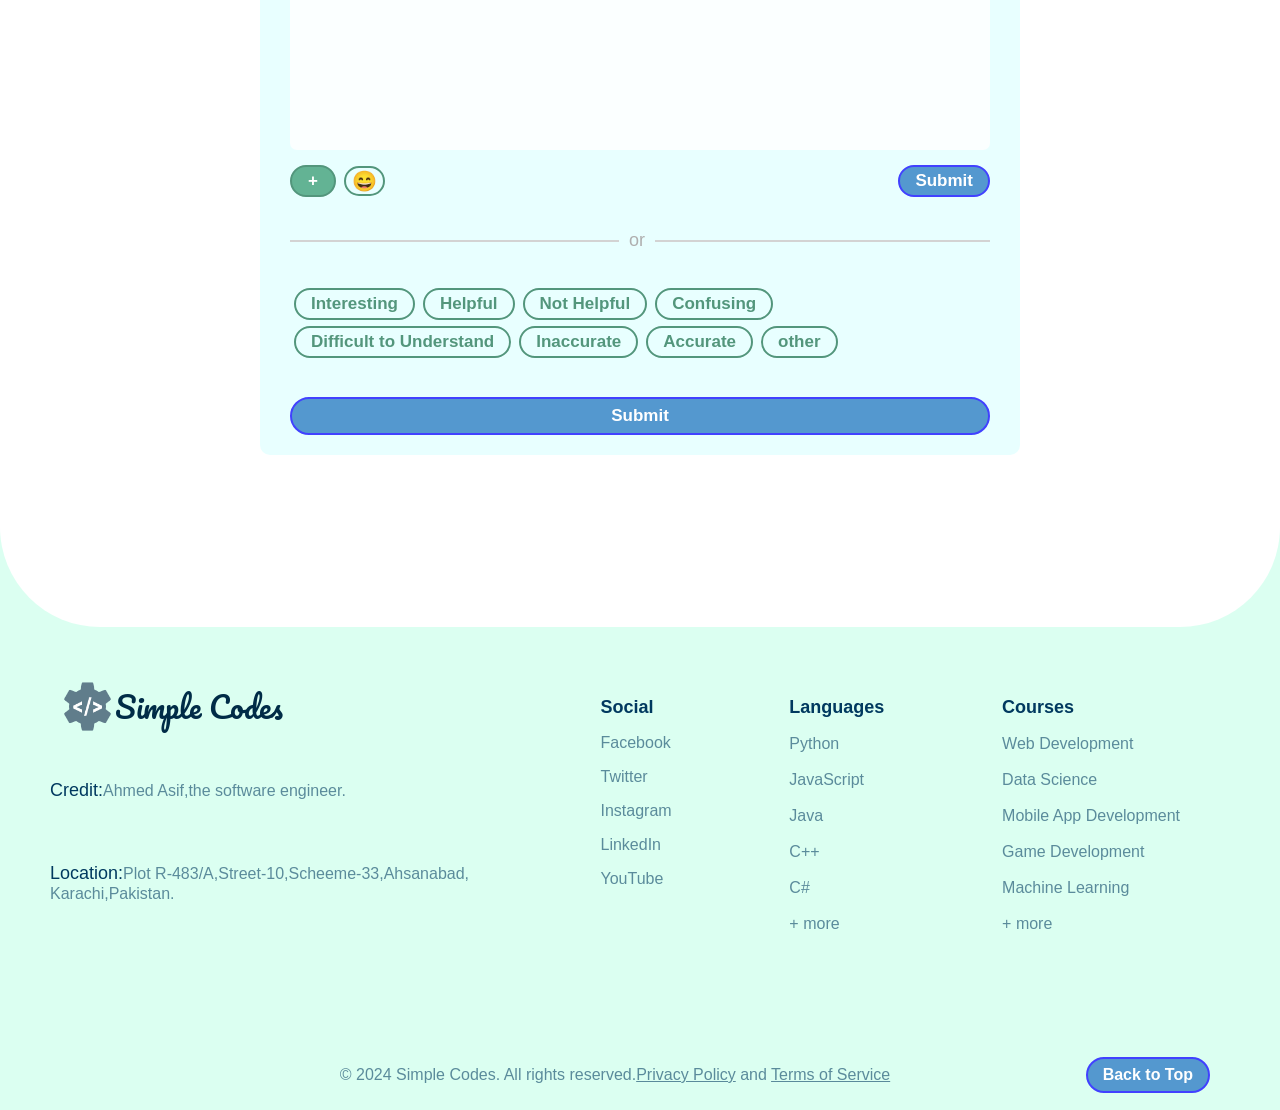
<file: index-signedup.html>
<!DOCTYPE html>
<html lang="en">
<head>
  <meta charset="UTF-8">
  <meta name="viewport" content="width=device-width, initial-scale=1.0">
  <title>Simple Codes</title>
  <link rel="stylesheet" href="css/simple-codes.css">
  <link rel="icon" type="image/png" href="images/Simple-Codes.png">

   <link rel="preconnect" href="https://fonts.googleapis.com">
<link rel="preconnect" href="https://fonts.gstatic.com" crossorigin>
<link href="https://fonts.googleapis.com/css2?family=Pacifico&display=swap" rel="stylesheet">

<link rel="preconnect" href="https://fonts.googleapis.com">
  <link rel="preconnect" href="https://fonts.gstatic.com" crossorigin>
  <link href="https://fonts.googleapis.com/css2?family=Roboto:ital,wght@0,100..900;1,100..900&display=swap" rel="stylesheet">

  <link rel="preconnect" href="https://fonts.googleapis.com">
<link rel="preconnect" href="https://fonts.gstatic.com" crossorigin>
<link href="https://fonts.googleapis.com/css2?family=Boldonse&display=swap" rel="stylesheet">
</head>
<body>
  <header class="header">
    <div class="left-section">
      <img class="simple-codes-img" src="images/Simple-Codes.png">
      <a class="linkto-home" href="index-signedup.html"><span class="Web-name">Simple Codes</span></a>
    </div>
    <div class="right-section">
      <div class="nav-bar">
        <a class="linkto-pages" href="index-signedup.html"><p class="nav-options">Home</p></a>
        <a class="linkto-pages" href="languages-page.html"><p class="nav-options">Pro Courses</p></a>
        <a class="linkto-pages" href="languages-page.html"><p class="nav-options">Reference</p></a>
        <a class="linkto-pages" href="languages-page.html"><p class="nav-options">Languages</p></a>
        <a class="linkto-pages" href="languages-page.html"><p class="nav-options">About</p></a>
      </div>
      <div class="hamburger-btn">
        <img class="hamburger-icon" src="images/hamburger-icon.png">
        <select class="hamburger-select">
          <option value="home">Home</option>
          <option value="pro-courses">Pro Courses</option>
          <option value="reference">Reference</option>
          <option value="languages">Languages</option>
        </select>
      </div>
      <img class="profile-pic" src="images/profile-pic2.jpeg" onclick="alert('You are Signed Up\n\n\t User: Unknown\n\t Email: Unknown\n\t Password: Unknown')">
    </div>
  </header>

  <main class="main-content">
    <div class="main-img-container">
      <img class="main-img" src="images/computer-room.jpeg">
      <div class="main-btn-container"> 
        <a href="construction-page2.html" class="main-learning-btn">Start learning</a>
        <a href="construction-page2.html" class="main-build-btn">Build Website</a>
      </div>
    </div>
    <br>

    <section class="section1">
      <h1 class="simplecodes-heading">Simple Codes Web</h1>
      <p class="simplecodes-paragraph">
        Simple Codes is a website that provides a comprehensive collection of code 
        snippets, tutorials, and resources for developers of all skill levels. Whether 
        you're a beginner looking to learn the basics or an experienced programmer 
        seeking advanced techniques, Simple Codes has something for everyone. Our goal 
        is to make coding accessible and enjoyable by offering clear explanations.
      </p>
      <p class="simplecodes-paragraph-hidden">
        Simple Codes is a website that provides a comprehensive collection of code 
        snippets, tutorials, and resources for developers of all skill levels. Whether 
        you're a beginner looking to learn the basics or an experienced <span class="grad-text">
        <span class="grad-back"></span>program...</span><span class="read-more-span">Read more</span>
      </p>
    </section>

    <section class="section2">
        <h1 class="programlang-heading">Programming Languages</h1>
        <p class="programlang-paragraph">
          We offer a wide range of programming languages to cater to the diverse needs of our learners. 
          From web development languages like HTML, CSS, and JavaScript to backend technologies like 
          PHP, Python, and Node.js, we have you covered. Our courses are designed to provide hands-on 
          experience and practical knowledge, ensuring that you gain the skills necessary to excel in 
          the world of programming.
        </p>
        <p class="programlang-paragraph2">
          We offer a wide range of programming languages to cater to the diverse needs of our learners. 
          From web development languages like HTML, CSS, and JavaScript to backend technologies like 
          PHP, Python, and Node.js, we have you covered. Our courses are designed to provide <span class="grad-text">
          <span class="grad-back"></span>h...</span><span class="read-more-span">Read more</span>
        </p>
        <div class="languages-grid">
          <div class="lang-container">
            <img class="lang-img-html" src="images/htmlblack-logo.png">
          </div>

          <div class="lang-container">
            <img class="lang-img-css" src="images/css-logo.png">
          </div>
          
          <div class="lang-container">
            <img class="lang-img-js" src="images/JavaScript-logo.jpeg">
          </div>

          <div class="lang-container">
            <img class="lang-img-java" src="images/java-logo.jpeg">
          </div>

          <div class="lang-container">
            <img class="lang-img-php" src="images/PHP-logo.jpeg">
          </div>

          <div class="lang-container">
              <img class="lang-img-py" src="images/python-logo.jpeg">
          </div>

          <div class="lang-container">
            <img class="lang-img-angular" src="images/Angular-logo.png">
          </div>

          <div class="lang-container">
            <img class="lang-img-node" src="images/nodejs-logo.png">
          </div>

          <div class="more-parent-container">
            <div class="more-container">+more</div>
          </div>
        </div>
        <div class="more-parent-container-outer">
        </div>
    </section>
    <section class="section3">
      <h1 class="our-courses-heading">Our Courses</h1>
      <div class="courses-parent-container">
        <div class="courses-child-container">
          <p class="courses-paragraph">
            Explore our comprehensive courses designed to help 
            you master various programming languages and technologies.
            We also provide practical examples and exercises to reinforce your learning.
            The <span class="grad-text"><span class="grad-back"></span>cour...</span><span class="read-more-span">Read more</span>
          </p>
          <a href="construction-page2.html"><button class="courses-btn">View Courses</button></a>
        </div>
        <img class="courses-img" src="images/courses-img.jpeg">
      </div>
    </section>
    <section class="section4">
      <h1 class="agent-heading">Simple Codes Agent</h1>
      <div class="courses-parent-container">
        <div class="courses-child-container">
          <p class="courses-paragraph">
            The Simple Codes agent is a smart and user-friendly digital assistant designed 
            to help people learn, create, and improve coding skills with ease. It offers clear 
            guidance, <span class="grad-text"><span class="grad-back"></span>st...</span><span class="read-more-span">Read more</span>
          </p>
          <a href="construction-page2.html"><button class="agent-btn">Chat with Agent</button></a>
        </div>
        <img class="courses-img" src="images/Agent-img.jpeg">
      </div>
    </section>
    <br><br>
    <hr class="horizontal-line">
    <section class="section5">
      <h1 class="learner-heading">Learners Per Year</h1>
      <div class="stat-container">
        <div class="stat-card">
          <img class="stat-img" src="images/eye-icon.png" alt="views icon">
          <p class="views-stat">30M+ Views</p>
        </div>

        <div class="stat-card">
          <img class="stat-img" src="images/graduatehat-icon.png" alt="learners icon">
          <p class="views-stat">700k learners</p>
        </div>

        <div class="stat-card">
          <img class="stat-img" src="images/employer.png" alt="job icon">
          <p class="views-stat">578k+ in Job</p>
        </div>
      </div>
    </section>
    <section class="section6">
      <h1 class="pro-heading">Pro Courses</h1>
      <div class="pro-courses-container">
        <div class="pro-cards">
          <h2 class="pro-sub-heading">For Students(Pro)</h2>
          <div class="pro-list">
            <p class="ordered-list"><span class="checkmark">&check;</span> Access premium coding tutorials</p>
            <p class="ordered-list"><span class="checkmark">&check;</span> Track course progress easily</p>
            <p class="ordered-list"><span class="checkmark">&check;</span> Download certificates of completion</p>
            <p class="ordered-list"><span class="checkmark">&check;</span> Join live coding sessions</p>
            <p class="ordered-list"><span class="checkmark">&check;</span> Get priority support</p>
          </div>
          <div class="pro-btn-continer">
          <a href="construction-page2.html"><button class="buy-btn">Buy Pro</button></a>
          <a href="construction-page2.html"><button class="trial-btn">Start 7-days trial</button></a>
          </div>
        </div>

        <div class="pro-cards">
          <h2 class="pro-sub-heading">For Students(Plus)</h2>
          <div class="pro-list">
            <p class="ordered-list"><span class="checkmark">&check;</span> Learn advanced frameworks faster</p>
            <p class="ordered-list"><span class="checkmark">&check;</span> Get project-based assignments</p>
            <p class="ordered-list"><span class="checkmark">&check;</span> Access mentor feedback weekly</p>
            <p class="ordered-list"><span class="checkmark">&check;</span> Build portfolio-ready projects</p>
            <p class="ordered-list"><span class="checkmark">&check;</span> Unlock exclusive interview guides</p>
          </div>
          <div class="pro-btn-continer">
          <a href="construction-page2.html"><button class="buy-btn">Buy Plus</button></a>
          <a href="construction-page2.html"><button class="trial-btn">Start 15-days trial</button></a>
          </div>
        </div>

        <div class="pro-cards">
          <h2 class="pro-sub-heading-nth3">For Business(Full)</h2>
          <div class="pro-list">
            <p class="ordered-list"><span class="checkmark">&check;</span> Team analytics and dashboards</p>
            <p class="ordered-list"><span class="checkmark">&check;</span> Private team learning access</p>
            <p class="ordered-list"><span class="checkmark">&check;</span> Custom training paths available</p>
            <p class="ordered-list"><span class="checkmark">&check;</span> Dedicated business support</p>
            <p class="ordered-list"><span class="checkmark">&check;</span> Onboarding and team insights</p>
          </div>
          <div class="pro-btn-continer">
          <a href="construction-page2.html"><button class="buy-btn-nth3">Buy Full</button></a>
          <a href="construction-page2.html"><button class="trial-btn-nth3">Start 15-days trial</button></a>
          </div>
        </div>
      </div>
      <div class="pro-courses-container2">
        <div class="pro-cards2">
          <h2 class="pro-sub-heading-nth3-2">For Business(Full)</h2>
          <div class="pro-list">
            <p class="ordered-list"><span class="checkmark">&check;</span> Team analytics and dashboards</p>
            <p class="ordered-list"><span class="checkmark">&check;</span> Private team learning access</p>
            <p class="ordered-list"><span class="checkmark">&check;</span> Custom training paths available</p>
            <p class="ordered-list"><span class="checkmark">&check;</span> Dedicated business support</p>
            <p class="ordered-list"><span class="checkmark">&check;</span> Onboarding and team insights</p>
          </div>
          <div class="pro-btn-continer2">
          <a href="construction-page2.html"><button class="buy-btn-nth3-2">Buy Full</button></a>
          <a href="construction-page2.html"><button class="trial-btn-nth3-2">Start 15-days trial</button></a>
          </div>
        </div>
      </div>
    </section>
    <section class="section7">
      <h1 class="feedback-heading">Feedback</h1>
      <div class="feedback-container">
        <div class="feedback-page">
          <h2 class="feedback-sub-heading">Submit Feedback</h2>
          <h4 class="description-heading">Description</h4>
          <textarea class="feedback-description">Give your respective feedback</textarea>
          <div class="submit-container">
            <div class="feedback-options-container">
              <button class="stick-img-btn" onclick="alert('Can\'t stick image')">
                <span class="plus-btn">+ </span><span class="stick-img-btn-open">Stick Image</span>
              </button>
              <button class="stick-img-btn-hidden" onclick="alert('Can\'t stick image')">
                <span class="plus-btn">+</span>
              </button>
              <button class="emoji-btn" onclick="alert(' No Emoji in your dictionary')">&#128516;</button>
            </div>
            <button class="submit-btn" onclick="alert('Feedback has been submitted\n Thank You')">Submit</button>
          </div>
          <div style="margin:35px 0;position:relative;">
            <hr style="border:none;background-color:lightgray;height:2px;width:100%;">
            <p class="feedback-partition">or</p>
          </div>
          <div class="feedback-partition-container">
            <button class="feedback-other-partion">Interesting</button>
            <button class="feedback-other-partion">Helpful</button>
            <button class="feedback-other-partion">Not Helpful</button>
            <button class="feedback-other-partion">Confusing</button>
            <button class="feedback-other-partion">Difficult to Understand</button>
            <button class="feedback-other-partion">Inaccurate</button>
            <button class="feedback-other-partion">Accurate</button>
            <button class="feedback-other-partion">other</button>
          </div>
          <br><br>
          <div class="feedback-partition-submit-container">
            <button class="feedback-other-submit-btn" onclick="alert('Feedback has been submitted\n Thank You')">Submit</button>
          </div>
        </div>
      </div>
    </section>
  </main>
  <footer class="footer">
    <div class="footer-section1">
      <div class="footer-info-card-left">
        <div class="footer-simplecode-logo">
          <img class="simple-codes-img" src="images/Simple-Codes.png">
          <span class="footer-Web-name">Simple Codes</span>
        </div>
        <div class="credit-container">
          <p class="footer-info"><span class="footer-info-heading">Credit:</span>Ahmed Asif,the software engineer.</p>
        </div>
        <div class="location-container">
          <p class="footer-info"><span class="footer-info-heading">Location:</span>Plot R-483/A,Street-10,Scheeme-33,Ahsanabad,<br>Karachi,Pakistan.</p>
        </div>
        <div class="location-container-hidden">
          <p class="footer-info"><span class="footer-info-heading">Location:</span>Plot R-483/A,Street-10,Scheeme-33,Ahsanabad,Karachi,Pakistan.</p>
        </div>
      </div>
      <div class="footer-info-card-right">
        <div class="footer-info-card">
          <h3 class="footer-info-heading">Social</h3>
          <a class="linkto-sites" href="https://www.facebook.com/" target="blank"><p class="footer-social-info">Facebook</p></a>
          <a class="linkto-sites"  href="https://x.com/" target="blank"><p class="footer-social-info">Twitter</p></a>
          <a class="linkto-sites"  href="https://instagram.com" target="blank"><p class="footer-social-info">Instagram</p></a>
          <a class="linkto-sites"  href="https://linkedin.com" target="blank"><p class="footer-social-info" target="blank">LinkedIn</p></a>
          <a class="linkto-sites"  href="https://www.youtube.com/@cantstopanimate" target="blank"><p class="footer-social-info" target="blank">YouTube</p></a>
        </div>

        <div class="footer-info-card">
          <h3 class="footer-info-heading">Languages</h3>
          <a class="linkto-criminalblock" href="languages-page.html"><p class="footer-info footer-options">Python</p></a>
          <a class="linkto-criminalblock" href="languages-page.html"><p class="footer-info footer-options">JavaScript</p></a>
          <a class="linkto-criminalblock" href="languages-page.html"><p class="footer-info footer-options">Java</p></a>
          <a class="linkto-criminalblock" href="languages-page.html"><p class="footer-info footer-options">C++</p></a>
          <a class="linkto-criminalblock" href="languages-page.html"><p class="footer-info footer-options">C#</p></a>
          <a class="linkto-criminalblock" href="languages-page.html"><p class="footer-info footer-options">+ more</p></a>
        </div>

        <div class="footer-info-card">
          <a class="linkto-criminalblock" href="languages-page.html"><h3 class="footer-info-heading">Courses</h3></a>
          <a class="linkto-criminalblock" href="languages-page.html"><p class="footer-info footer-options">Web Development</p></a>
          <a class="linkto-criminalblock" href="languages-page.html"><p class="footer-info footer-options">Data Science</p></a>
          <a class="linkto-criminalblock" href="languages-page.html"><p class="footer-info footer-options">Mobile App Development</p></a>
          <a class="linkto-criminalblock" href="languages-page.html"><p class="footer-info footer-options">Game Development</p></a>
          <a class="linkto-criminalblock" href="languages-page.html"><p class="footer-info footer-options">Machine Learning</p></a>
          <a class="linkto-criminalblock" href="languages-page.html"><p class="footer-info footer-options">+ more</p></a>
        </div>
      </div>
    </div>
    <div class="footer-section2">
      <p class="footer-copyright">© 2024 Simple Codes. All rights reserved.<a class="footer-privacy" href="privacy-policy2.html">Privacy Policy</a> and <a class="footer-terms" href="terms-of-service2.html">Terms of Service</a></p>
      <button class="backtotop-btn" onclick="window.scrollTo({top: 0, behavior: 'smooth'})">Back to Top</button>
    </div>
  </footer>
</body>
</html>
</file>
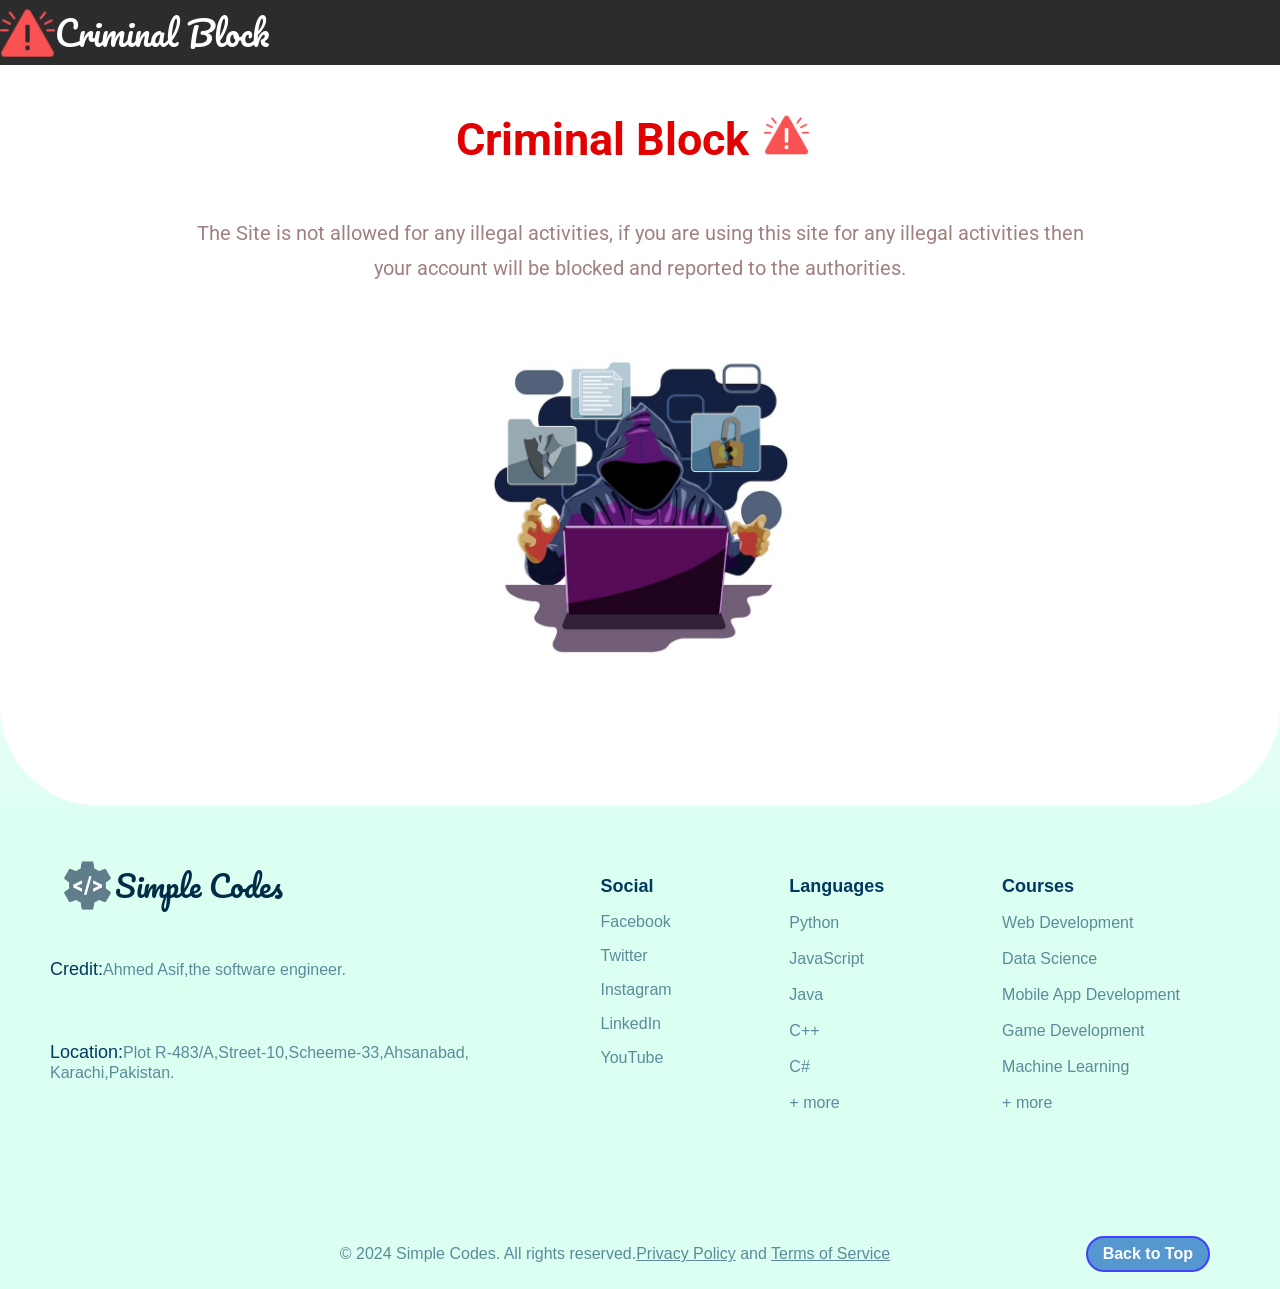
<file: languages-page.html>
<!DOCTYPE html>
<html lang="en">
<head>
  <meta charset="UTF-8">
  <meta name="viewport" content="width=device-width, initial-scale=1.0">
  <title>Criminal Block</title>
  <link rel="stylesheet" href="css/simple-codes.css">
  <link rel="icon" type="image/png" href="images/criminal-icon.png">

   <link rel="preconnect" href="https://fonts.googleapis.com">
<link rel="preconnect" href="https://fonts.gstatic.com" crossorigin>
<link href="https://fonts.googleapis.com/css2?family=Pacifico&display=swap" rel="stylesheet">

<link rel="preconnect" href="https://fonts.googleapis.com">
  <link rel="preconnect" href="https://fonts.gstatic.com" crossorigin>
  <link href="https://fonts.googleapis.com/css2?family=Roboto:ital,wght@0,100..900;1,100..900&display=swap" rel="stylesheet">

  <link rel="preconnect" href="https://fonts.googleapis.com">
<link rel="preconnect" href="https://fonts.gstatic.com" crossorigin>
<link href="https://fonts.googleapis.com/css2?family=Boldonse&display=swap" rel="stylesheet">
</head>
<body>
  <header class="header">
    <div class="left-section">
      <img class="simple-codes-img" src="images/criminal-icon.png">
      <a class="linkto-home" href="index.html"><span class="Web-name criminal-name">Criminal Block</span></a>
    </div>
  </header>

  <main class="main-content criminal-main">
    <h1 class="criminal-heading">Criminal Block<img class="criminal-icon" src="images/criminal-icon.png"></h1>
    <div class="criminal-paragraph-container">
      <p class="criminal-paragraph">
        The Site is not allowed for any illegal activities, if you are using this site for any illegal activities 
        then your account will be blocked and reported to the authorities.
      </p>
    </div>
    <div class="criminal-img-container">
      <img class="criminal-img" src="images/criminal-img.jpeg">
    </div>
  </main>
  <footer class="footer">
    <div class="footer-section1">
      <div class="footer-info-card-left">
        <div class="footer-simplecode-logo">
          <img class="simple-codes-img" src="images/Simple-Codes.png">
          <span class="footer-Web-name">Simple Codes</span>
        </div>
        <div class="credit-container">
          <p class="footer-info"><span class="footer-info-heading">Credit:</span>Ahmed Asif,the software engineer.</p>
        </div>
        <div class="location-container">
          <p class="footer-info"><span class="footer-info-heading">Location:</span>Plot R-483/A,Street-10,Scheeme-33,Ahsanabad,<br>Karachi,Pakistan.</p>
        </div>
        <div class="location-container-hidden">
          <p class="footer-info"><span class="footer-info-heading">Location:</span>Plot R-483/A,Street-10,Scheeme-33,Ahsanabad,Karachi,Pakistan.</p>
        </div>
      </div>
      <div class="footer-info-card-right">
        <div class="footer-info-card">
          <h3 class="footer-info-heading">Social</h3>
          <a class="linkto-sites" href="https://www.facebook.com/" target="blank"><p class="footer-social-info">Facebook</p></a>
          <a class="linkto-sites"  href="https://x.com/" target="blank"><p class="footer-social-info">Twitter</p></a>
          <a class="linkto-sites"  href="https://instagram.com" target="blank"><p class="footer-social-info">Instagram</p></a>
          <a class="linkto-sites"  href="https://linkedin.com" target="blank"><p class="footer-social-info" target="blank">LinkedIn</p></a>
          <a class="linkto-sites"  href="https://www.youtube.com/@cantstopanimate" target="blank"><p class="footer-social-info" target="blank">YouTube</p></a>
        </div>

        <div class="footer-info-card">
          <h3 class="footer-info-heading">Languages</h3>
          <a class="linkto-criminalblock" href="languages-page.html"><p class="footer-info footer-options">Python</p></a>
          <a class="linkto-criminalblock" href="languages-page.html"><p class="footer-info footer-options">JavaScript</p></a>
          <a class="linkto-criminalblock" href="languages-page.html"><p class="footer-info footer-options">Java</p></a>
          <a class="linkto-criminalblock" href="languages-page.html"><p class="footer-info footer-options">C++</p></a>
          <a class="linkto-criminalblock" href="languages-page.html"><p class="footer-info footer-options">C#</p></a>
          <a class="linkto-criminalblock" href="languages-page.html"><p class="footer-info footer-options">+ more</p></a>
        </div>

        <div class="footer-info-card">
          <a class="linkto-criminalblock" href="languages-page.html"><h3 class="footer-info-heading">Courses</h3></a>
          <a class="linkto-criminalblock" href="languages-page.html"><p class="footer-info footer-options">Web Development</p></a>
          <a class="linkto-criminalblock" href="languages-page.html"><p class="footer-info footer-options">Data Science</p></a>
          <a class="linkto-criminalblock" href="languages-page.html"><p class="footer-info footer-options">Mobile App Development</p></a>
          <a class="linkto-criminalblock" href="languages-page.html"><p class="footer-info footer-options">Game Development</p></a>
          <a class="linkto-criminalblock" href="languages-page.html"><p class="footer-info footer-options">Machine Learning</p></a>
          <a class="linkto-criminalblock" href="languages-page.html"><p class="footer-info footer-options">+ more</p></a>
        </div>
      </div>
    </div>
    <div class="footer-section2">
      <p class="footer-copyright">© 2024 Simple Codes. All rights reserved.<a class="footer-privacy" href="privacy-policy.html">Privacy Policy</a> and <a class="footer-terms" href="terms-of-service.html">Terms of Service</a></p>
      <button class="backtotop-btn" onclick="window.scrollTo({top: 0, behavior: 'smooth'})">Back to Top</button>
    </div>
  </footer>
</body>
</html>
</file>
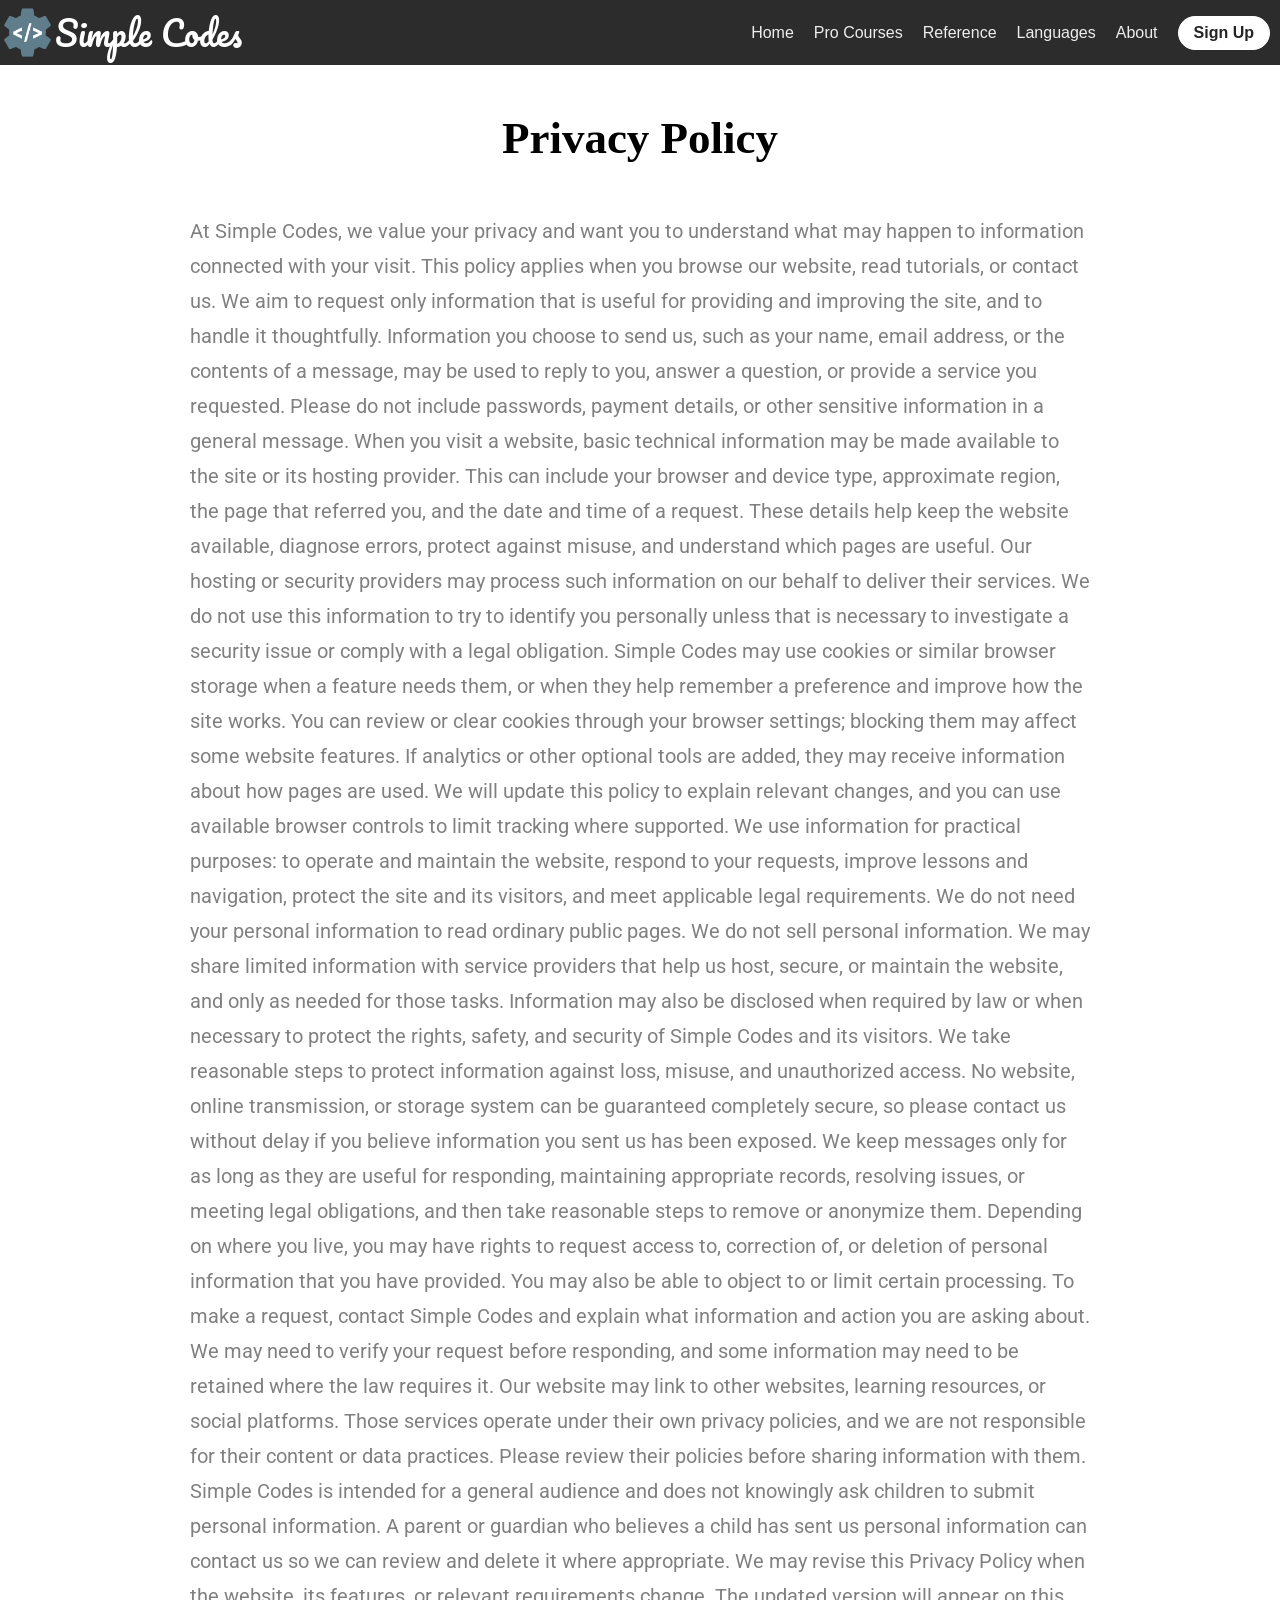
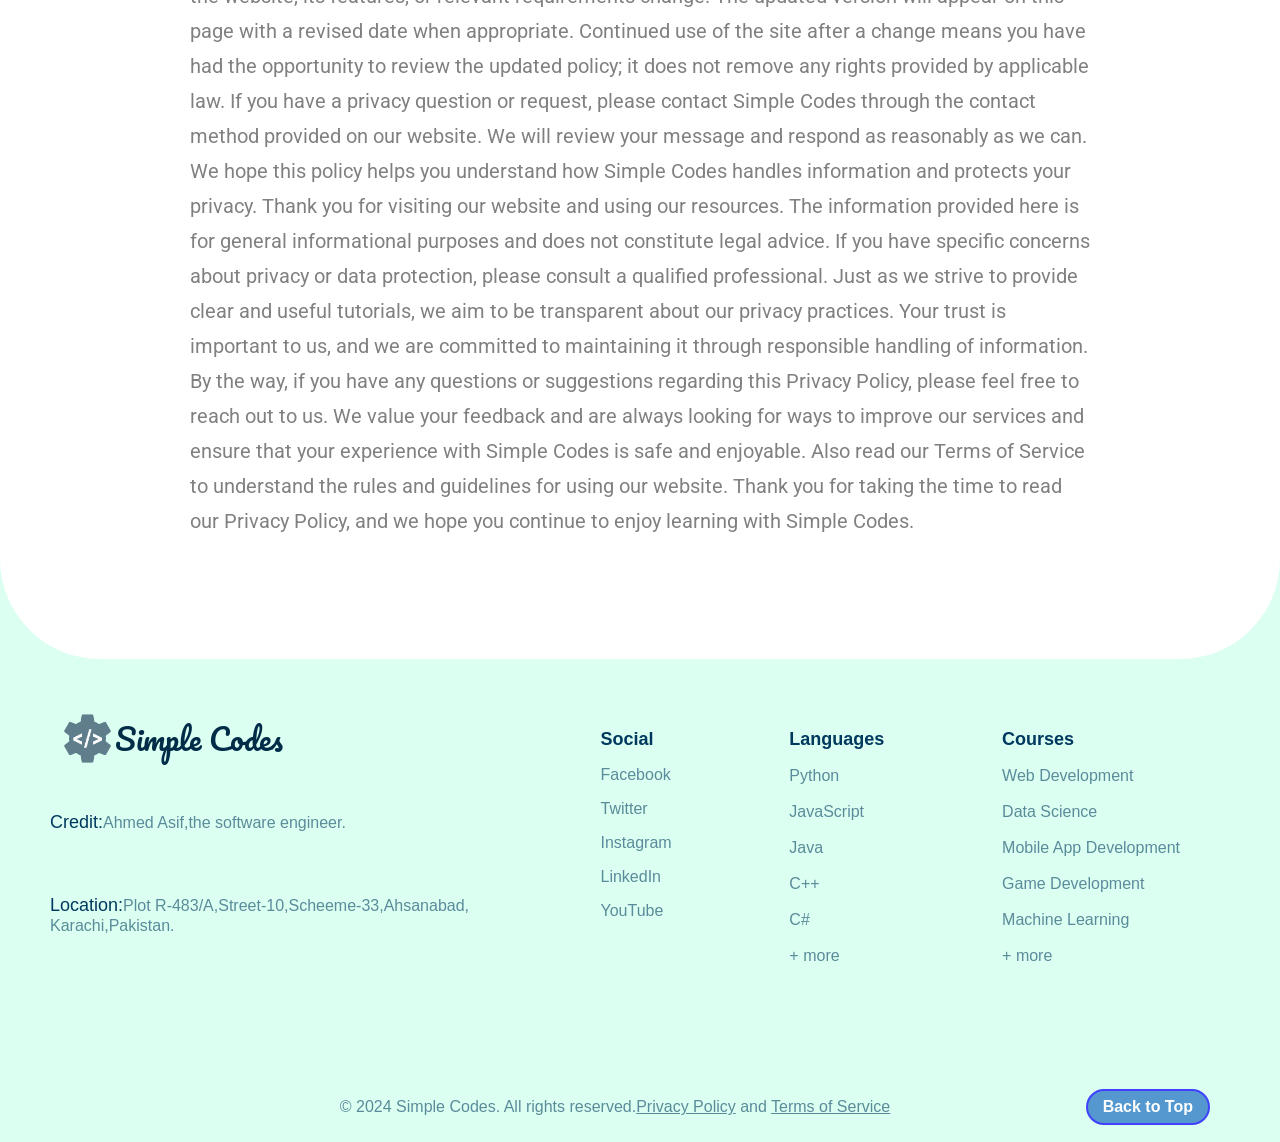
<file: privacy-policy.html>
<!DOCTYPE html>
<html lang="en">
<head>
  <meta charset="UTF-8">
  <meta name="viewport" content="width=device-width, initial-scale=1.0">
  <title>Privacy Policy</title>
  <link rel="stylesheet" href="css/simple-codes.css">
  <link rel="icon" type="image/png" href="images/Simple-Codes.png">

   <link rel="preconnect" href="https://fonts.googleapis.com">
<link rel="preconnect" href="https://fonts.gstatic.com" crossorigin>
<link href="https://fonts.googleapis.com/css2?family=Pacifico&display=swap" rel="stylesheet">

<link rel="preconnect" href="https://fonts.googleapis.com">
  <link rel="preconnect" href="https://fonts.gstatic.com" crossorigin>
  <link href="https://fonts.googleapis.com/css2?family=Roboto:ital,wght@0,100..900;1,100..900&display=swap" rel="stylesheet">

  <link rel="preconnect" href="https://fonts.googleapis.com">
<link rel="preconnect" href="https://fonts.gstatic.com" crossorigin>
<link href="https://fonts.googleapis.com/css2?family=Boldonse&display=swap" rel="stylesheet">
</head>
<body>
  <header class="header">
    <div class="left-section">
      <img class="simple-codes-img" src="images/Simple-Codes.png">
      <a class="linkto-home" href="index.html"><span class="Web-name">Simple Codes</span></a>
    </div>
    <div class="right-section">
      <div class="nav-bar">
        <a class="linkto-pages" href="index.html"><p class="nav-options">Home</p></a>
        <a class="linkto-pages" href="languages-page.html"><p class="nav-options">Pro Courses</p></a>
        <a class="linkto-pages" href="languages-page.html"><p class="nav-options">Reference</p></a>
        <a class="linkto-pages" href="languages-page.html"><p class="nav-options">Languages</p></a>
        <a class="linkto-pages" href="languages-page.html"><p class="nav-options">About</p></a>
      </div>
      <div class="hamburger-btn">
        <img class="hamburger-icon" src="images/hamburger-icon.png">
        <select class="hamburger-select">
          <option value="home">Home</option>
          <option value="pro-courses">Pro Courses</option>
          <option value="reference">Reference</option>
          <option value="languages">Languages</option>
        </select>
      </div>
      <a href="index-signedup.html" class="signup-btn" onclick="alert('No need to Sign Up')">Sign Up</a>
    </div>
  </header>

  <main class="main-content criminal-main">
    <h1 class="privacypolicy-heading">Privacy Policy</h1>
    <div class="privacypolicy-paragraph-container">
      <p class="privacypolicy-paragraph">
        At Simple Codes, we value your privacy and want you to understand what may happen to information connected with your visit. This policy applies when you browse our website, read tutorials, or contact us. We aim to request only information that is useful for providing and improving the site, and to handle it thoughtfully. Information you choose to send us, such as your name, email address, or the contents of a message, may be used to reply to you, answer a question, or provide a service you requested. Please do not include passwords, payment details, or other sensitive information in a general message.

        When you visit a website, basic technical information may be made available to the site or its hosting provider. This can include your browser and device type, approximate region, the page that referred you, and the date and time of a request. These details help keep the website available, diagnose errors, protect against misuse, and understand which pages are useful. Our hosting or security providers may process such information on our behalf to deliver their services. We do not use this information to try to identify you personally unless that is necessary to investigate a security issue or comply with a legal obligation.

        Simple Codes may use cookies or similar browser storage when a feature needs them, or when they help remember a preference and improve how the site works. You can review or clear cookies through your browser settings; blocking them may affect some website features. If analytics or other optional tools are added, they may receive information about how pages are used. We will update this policy to explain relevant changes, and you can use available browser controls to limit tracking where supported.

        We use information for practical purposes: to operate and maintain the website, respond to your requests, improve lessons and navigation, protect the site and its visitors, and meet applicable legal requirements. We do not need your personal information to read ordinary public pages. We do not sell personal information. We may share limited information with service providers that help us host, secure, or maintain the website, and only as needed for those tasks. Information may also be disclosed when required by law or when necessary to protect the rights, safety, and security of Simple Codes and its visitors.

        We take reasonable steps to protect information against loss, misuse, and unauthorized access. No website, online transmission, or storage system can be guaranteed completely secure, so please contact us without delay if you believe information you sent us has been exposed. We keep messages only for as long as they are useful for responding, maintaining appropriate records, resolving issues, or meeting legal obligations, and then take reasonable steps to remove or anonymize them.

        Depending on where you live, you may have rights to request access to, correction of, or deletion of personal information that you have provided. You may also be able to object to or limit certain processing. To make a request, contact Simple Codes and explain what information and action you are asking about. We may need to verify your request before responding, and some information may need to be retained where the law requires it.

        Our website may link to other websites, learning resources, or social platforms. Those services operate under their own privacy policies, and we are not responsible for their content or data practices. Please review their policies before sharing information with them. Simple Codes is intended for a general audience and does not knowingly ask children to submit personal information. A parent or guardian who believes a child has sent us personal information can contact us so we can review and delete it where appropriate.

        We may revise this Privacy Policy when the website, its features, or relevant requirements change. The updated version will appear on this page with a revised date when appropriate. Continued use of the site after a change means you have had the opportunity to review the updated policy; it does not remove any rights provided by applicable law. If you have a privacy question or request, please contact Simple Codes through the contact method provided on our website. We will review your message and respond as reasonably as we can.

        We hope this policy helps you understand how Simple Codes handles information and protects your privacy. Thank you for visiting our website and using our resources. The information provided here is for general informational purposes and does not constitute legal advice. If you have specific concerns about privacy or data protection, please consult a qualified professional. Just as we strive to provide clear and useful tutorials, we aim to be transparent about our privacy practices. Your trust is important to us, and we are committed to maintaining it through responsible handling of information.

        By the way, if you have any questions or suggestions regarding this Privacy Policy, please feel free to reach out to us. We value your feedback and are always looking for ways to improve our services and ensure that your experience with Simple Codes is safe and enjoyable. Also read our Terms of Service to understand the rules and guidelines for using our website. Thank you for taking the time to read our Privacy Policy, and we hope you continue to enjoy learning with Simple Codes.
      </p>
    </div>
  </main>
  <footer class="footer">
    <div class="footer-section1">
      <div class="footer-info-card-left">
        <div class="footer-simplecode-logo">
          <img class="simple-codes-img" src="images/Simple-Codes.png">
          <span class="footer-Web-name">Simple Codes</span>
        </div>
        <div class="credit-container">
          <p class="footer-info"><span class="footer-info-heading">Credit:</span>Ahmed Asif,the software engineer.</p>
        </div>
        <div class="location-container">
          <p class="footer-info"><span class="footer-info-heading">Location:</span>Plot R-483/A,Street-10,Scheeme-33,Ahsanabad,<br>Karachi,Pakistan.</p>
        </div>
        <div class="location-container-hidden">
          <p class="footer-info"><span class="footer-info-heading">Location:</span>Plot R-483/A,Street-10,Scheeme-33,Ahsanabad,Karachi,Pakistan.</p>
        </div>
      </div>
      <div class="footer-info-card-right">
        <div class="footer-info-card">
          <h3 class="footer-info-heading">Social</h3>
          <a class="linkto-sites" href="https://www.facebook.com/" target="blank"><p class="footer-social-info">Facebook</p></a>
          <a class="linkto-sites"  href="https://x.com/" target="blank"><p class="footer-social-info">Twitter</p></a>
          <a class="linkto-sites"  href="https://instagram.com" target="blank"><p class="footer-social-info">Instagram</p></a>
          <a class="linkto-sites"  href="https://linkedin.com" target="blank"><p class="footer-social-info" target="blank">LinkedIn</p></a>
          <a class="linkto-sites"  href="https://www.youtube.com/@cantstopanimate" target="blank"><p class="footer-social-info" target="blank">YouTube</p></a>
        </div>

        <div class="footer-info-card">
          <h3 class="footer-info-heading">Languages</h3>
          <a class="linkto-criminalblock" href="languages-page.html"><p class="footer-info footer-options">Python</p></a>
          <a class="linkto-criminalblock" href="languages-page.html"><p class="footer-info footer-options">JavaScript</p></a>
          <a class="linkto-criminalblock" href="languages-page.html"><p class="footer-info footer-options">Java</p></a>
          <a class="linkto-criminalblock" href="languages-page.html"><p class="footer-info footer-options">C++</p></a>
          <a class="linkto-criminalblock" href="languages-page.html"><p class="footer-info footer-options">C#</p></a>
          <a class="linkto-criminalblock" href="languages-page.html"><p class="footer-info footer-options">+ more</p></a>
        </div>

        <div class="footer-info-card">
          <a class="linkto-criminalblock" href="languages-page.html"><h3 class="footer-info-heading">Courses</h3></a>
          <a class="linkto-criminalblock" href="languages-page.html"><p class="footer-info footer-options">Web Development</p></a>
          <a class="linkto-criminalblock" href="languages-page.html"><p class="footer-info footer-options">Data Science</p></a>
          <a class="linkto-criminalblock" href="languages-page.html"><p class="footer-info footer-options">Mobile App Development</p></a>
          <a class="linkto-criminalblock" href="languages-page.html"><p class="footer-info footer-options">Game Development</p></a>
          <a class="linkto-criminalblock" href="languages-page.html"><p class="footer-info footer-options">Machine Learning</p></a>
          <a class="linkto-criminalblock" href="languages-page.html"><p class="footer-info footer-options">+ more</p></a>
        </div>
      </div>
    </div>
    <div class="footer-section2">
      <p class="footer-copyright">© 2024 Simple Codes. All rights reserved.<a class="footer-privacy" href="privacy-policy.html">Privacy Policy</a> and <a class="footer-terms" href="terms-of-service.html">Terms of Service</a></p>
      <button class="backtotop-btn" onclick="window.scrollTo({top: 0, behavior: 'smooth'})">Back to Top</button>
    </div>
  </footer>
</body>
</html>
</file>
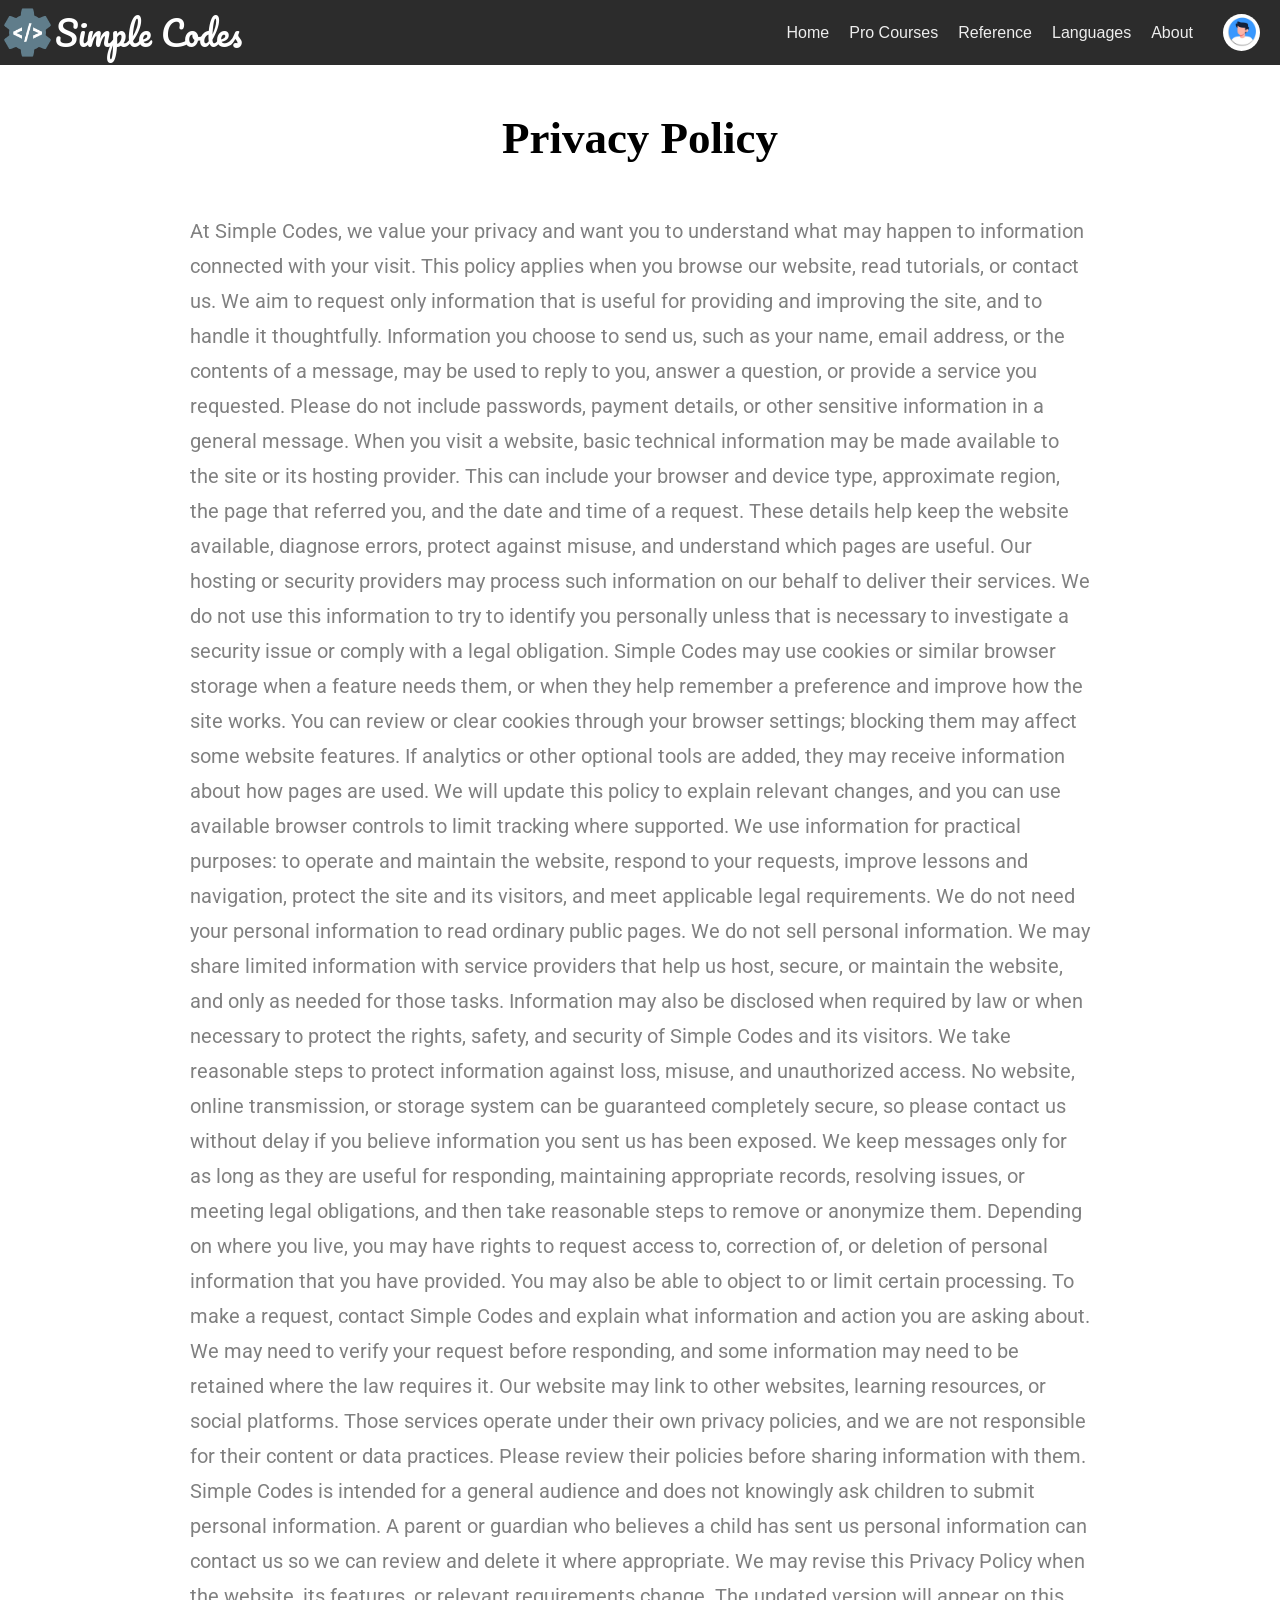
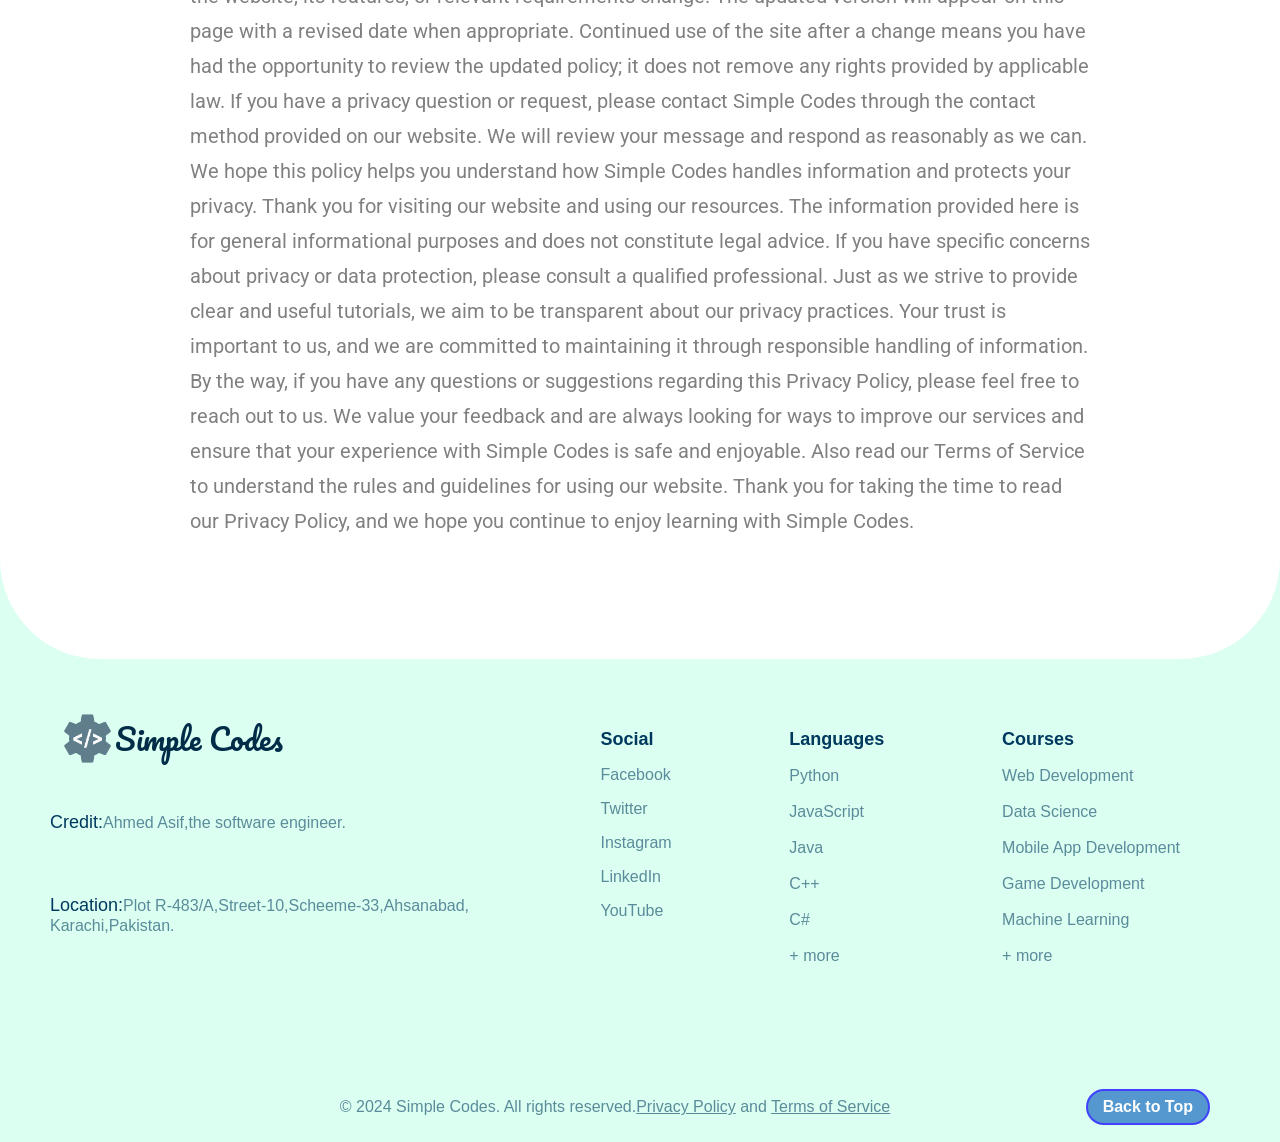
<file: privacy-policy2.html>
<!DOCTYPE html>
<html lang="en">
<head>
  <meta charset="UTF-8">
  <meta name="viewport" content="width=device-width, initial-scale=1.0">
  <title>Privacy Policy</title>
  <link rel="stylesheet" href="css/simple-codes.css">
  <link rel="icon" type="image/png" href="images/Simple-Codes.png">

   <link rel="preconnect" href="https://fonts.googleapis.com">
<link rel="preconnect" href="https://fonts.gstatic.com" crossorigin>
<link href="https://fonts.googleapis.com/css2?family=Pacifico&display=swap" rel="stylesheet">

<link rel="preconnect" href="https://fonts.googleapis.com">
  <link rel="preconnect" href="https://fonts.gstatic.com" crossorigin>
  <link href="https://fonts.googleapis.com/css2?family=Roboto:ital,wght@0,100..900;1,100..900&display=swap" rel="stylesheet">

  <link rel="preconnect" href="https://fonts.googleapis.com">
<link rel="preconnect" href="https://fonts.gstatic.com" crossorigin>
<link href="https://fonts.googleapis.com/css2?family=Boldonse&display=swap" rel="stylesheet">
</head>
<body>
  <header class="header">
    <div class="left-section">
      <img class="simple-codes-img" src="images/Simple-Codes.png">
      <a class="linkto-home" href="index-signedup.html"><span class="Web-name">Simple Codes</span></a>
    </div>
    <div class="right-section">
      <div class="nav-bar">
        <a class="linkto-pages" href="index-signedup.html"><p class="nav-options">Home</p></a>
        <a class="linkto-pages" href="languages-page.html"><p class="nav-options">Pro Courses</p></a>
        <a class="linkto-pages" href="languages-page.html"><p class="nav-options">Reference</p></a>
        <a class="linkto-pages" href="languages-page.html"><p class="nav-options">Languages</p></a>
        <a class="linkto-pages" href="languages-page.html"><p class="nav-options">About</p></a>
      </div>
      <div class="hamburger-btn">
        <img class="hamburger-icon" src="images/hamburger-icon.png">
        <select class="hamburger-select">
          <option value="home">Home</option>
          <option value="pro-courses">Pro Courses</option>
          <option value="reference">Reference</option>
          <option value="languages">Languages</option>
        </select>
      </div>
      <img class="profile-pic" src="images/profile-pic2.jpeg" onclick="alert('You are Signed Up\n\n\t User: Unknown\n\t Email: Unknown\n\t Password: Unknown')">
    </div>
  </header>

  <main class="main-content criminal-main">
    <h1 class="privacypolicy-heading">Privacy Policy</h1>
    <div class="privacypolicy-paragraph-container">
      <p class="privacypolicy-paragraph">
        At Simple Codes, we value your privacy and want you to understand what may happen to information connected with your visit. This policy applies when you browse our website, read tutorials, or contact us. We aim to request only information that is useful for providing and improving the site, and to handle it thoughtfully. Information you choose to send us, such as your name, email address, or the contents of a message, may be used to reply to you, answer a question, or provide a service you requested. Please do not include passwords, payment details, or other sensitive information in a general message.

        When you visit a website, basic technical information may be made available to the site or its hosting provider. This can include your browser and device type, approximate region, the page that referred you, and the date and time of a request. These details help keep the website available, diagnose errors, protect against misuse, and understand which pages are useful. Our hosting or security providers may process such information on our behalf to deliver their services. We do not use this information to try to identify you personally unless that is necessary to investigate a security issue or comply with a legal obligation.

        Simple Codes may use cookies or similar browser storage when a feature needs them, or when they help remember a preference and improve how the site works. You can review or clear cookies through your browser settings; blocking them may affect some website features. If analytics or other optional tools are added, they may receive information about how pages are used. We will update this policy to explain relevant changes, and you can use available browser controls to limit tracking where supported.

        We use information for practical purposes: to operate and maintain the website, respond to your requests, improve lessons and navigation, protect the site and its visitors, and meet applicable legal requirements. We do not need your personal information to read ordinary public pages. We do not sell personal information. We may share limited information with service providers that help us host, secure, or maintain the website, and only as needed for those tasks. Information may also be disclosed when required by law or when necessary to protect the rights, safety, and security of Simple Codes and its visitors.

        We take reasonable steps to protect information against loss, misuse, and unauthorized access. No website, online transmission, or storage system can be guaranteed completely secure, so please contact us without delay if you believe information you sent us has been exposed. We keep messages only for as long as they are useful for responding, maintaining appropriate records, resolving issues, or meeting legal obligations, and then take reasonable steps to remove or anonymize them.

        Depending on where you live, you may have rights to request access to, correction of, or deletion of personal information that you have provided. You may also be able to object to or limit certain processing. To make a request, contact Simple Codes and explain what information and action you are asking about. We may need to verify your request before responding, and some information may need to be retained where the law requires it.

        Our website may link to other websites, learning resources, or social platforms. Those services operate under their own privacy policies, and we are not responsible for their content or data practices. Please review their policies before sharing information with them. Simple Codes is intended for a general audience and does not knowingly ask children to submit personal information. A parent or guardian who believes a child has sent us personal information can contact us so we can review and delete it where appropriate.

        We may revise this Privacy Policy when the website, its features, or relevant requirements change. The updated version will appear on this page with a revised date when appropriate. Continued use of the site after a change means you have had the opportunity to review the updated policy; it does not remove any rights provided by applicable law. If you have a privacy question or request, please contact Simple Codes through the contact method provided on our website. We will review your message and respond as reasonably as we can.

        We hope this policy helps you understand how Simple Codes handles information and protects your privacy. Thank you for visiting our website and using our resources. The information provided here is for general informational purposes and does not constitute legal advice. If you have specific concerns about privacy or data protection, please consult a qualified professional. Just as we strive to provide clear and useful tutorials, we aim to be transparent about our privacy practices. Your trust is important to us, and we are committed to maintaining it through responsible handling of information.

        By the way, if you have any questions or suggestions regarding this Privacy Policy, please feel free to reach out to us. We value your feedback and are always looking for ways to improve our services and ensure that your experience with Simple Codes is safe and enjoyable. Also read our Terms of Service to understand the rules and guidelines for using our website. Thank you for taking the time to read our Privacy Policy, and we hope you continue to enjoy learning with Simple Codes.
      </p>
    </div>
  </main>
  <footer class="footer">
    <div class="footer-section1">
      <div class="footer-info-card-left">
        <div class="footer-simplecode-logo">
          <img class="simple-codes-img" src="images/Simple-Codes.png">
          <span class="footer-Web-name">Simple Codes</span>
        </div>
        <div class="credit-container">
          <p class="footer-info"><span class="footer-info-heading">Credit:</span>Ahmed Asif,the software engineer.</p>
        </div>
        <div class="location-container">
          <p class="footer-info"><span class="footer-info-heading">Location:</span>Plot R-483/A,Street-10,Scheeme-33,Ahsanabad,<br>Karachi,Pakistan.</p>
        </div>
        <div class="location-container-hidden">
          <p class="footer-info"><span class="footer-info-heading">Location:</span>Plot R-483/A,Street-10,Scheeme-33,Ahsanabad,Karachi,Pakistan.</p>
        </div>
      </div>
      <div class="footer-info-card-right">
        <div class="footer-info-card">
          <h3 class="footer-info-heading">Social</h3>
          <a class="linkto-sites" href="https://www.facebook.com/" target="blank"><p class="footer-social-info">Facebook</p></a>
          <a class="linkto-sites"  href="https://x.com/" target="blank"><p class="footer-social-info">Twitter</p></a>
          <a class="linkto-sites"  href="https://instagram.com" target="blank"><p class="footer-social-info">Instagram</p></a>
          <a class="linkto-sites"  href="https://linkedin.com" target="blank"><p class="footer-social-info" target="blank">LinkedIn</p></a>
          <a class="linkto-sites"  href="https://www.youtube.com/@cantstopanimate" target="blank"><p class="footer-social-info" target="blank">YouTube</p></a>
        </div>

        <div class="footer-info-card">
          <h3 class="footer-info-heading">Languages</h3>
          <a class="linkto-criminalblock" href="languages-page.html"><p class="footer-info footer-options">Python</p></a>
          <a class="linkto-criminalblock" href="languages-page.html"><p class="footer-info footer-options">JavaScript</p></a>
          <a class="linkto-criminalblock" href="languages-page.html"><p class="footer-info footer-options">Java</p></a>
          <a class="linkto-criminalblock" href="languages-page.html"><p class="footer-info footer-options">C++</p></a>
          <a class="linkto-criminalblock" href="languages-page.html"><p class="footer-info footer-options">C#</p></a>
          <a class="linkto-criminalblock" href="languages-page.html"><p class="footer-info footer-options">+ more</p></a>
        </div>

        <div class="footer-info-card">
          <a class="linkto-criminalblock" href="languages-page.html"><h3 class="footer-info-heading">Courses</h3></a>
          <a class="linkto-criminalblock" href="languages-page.html"><p class="footer-info footer-options">Web Development</p></a>
          <a class="linkto-criminalblock" href="languages-page.html"><p class="footer-info footer-options">Data Science</p></a>
          <a class="linkto-criminalblock" href="languages-page.html"><p class="footer-info footer-options">Mobile App Development</p></a>
          <a class="linkto-criminalblock" href="languages-page.html"><p class="footer-info footer-options">Game Development</p></a>
          <a class="linkto-criminalblock" href="languages-page.html"><p class="footer-info footer-options">Machine Learning</p></a>
          <a class="linkto-criminalblock" href="languages-page.html"><p class="footer-info footer-options">+ more</p></a>
        </div>
      </div>
    </div>
    <div class="footer-section2">
      <p class="footer-copyright">© 2024 Simple Codes. All rights reserved.<a class="footer-privacy" href="privacy-policy2.html">Privacy Policy</a> and <a class="footer-terms" href="terms-of-service2.html">Terms of Service</a></p>
      <button class="backtotop-btn" onclick="window.scrollTo({top: 0, behavior: 'smooth'})">Back to Top</button>
    </div>
  </footer>
</body>
</html>
</file>
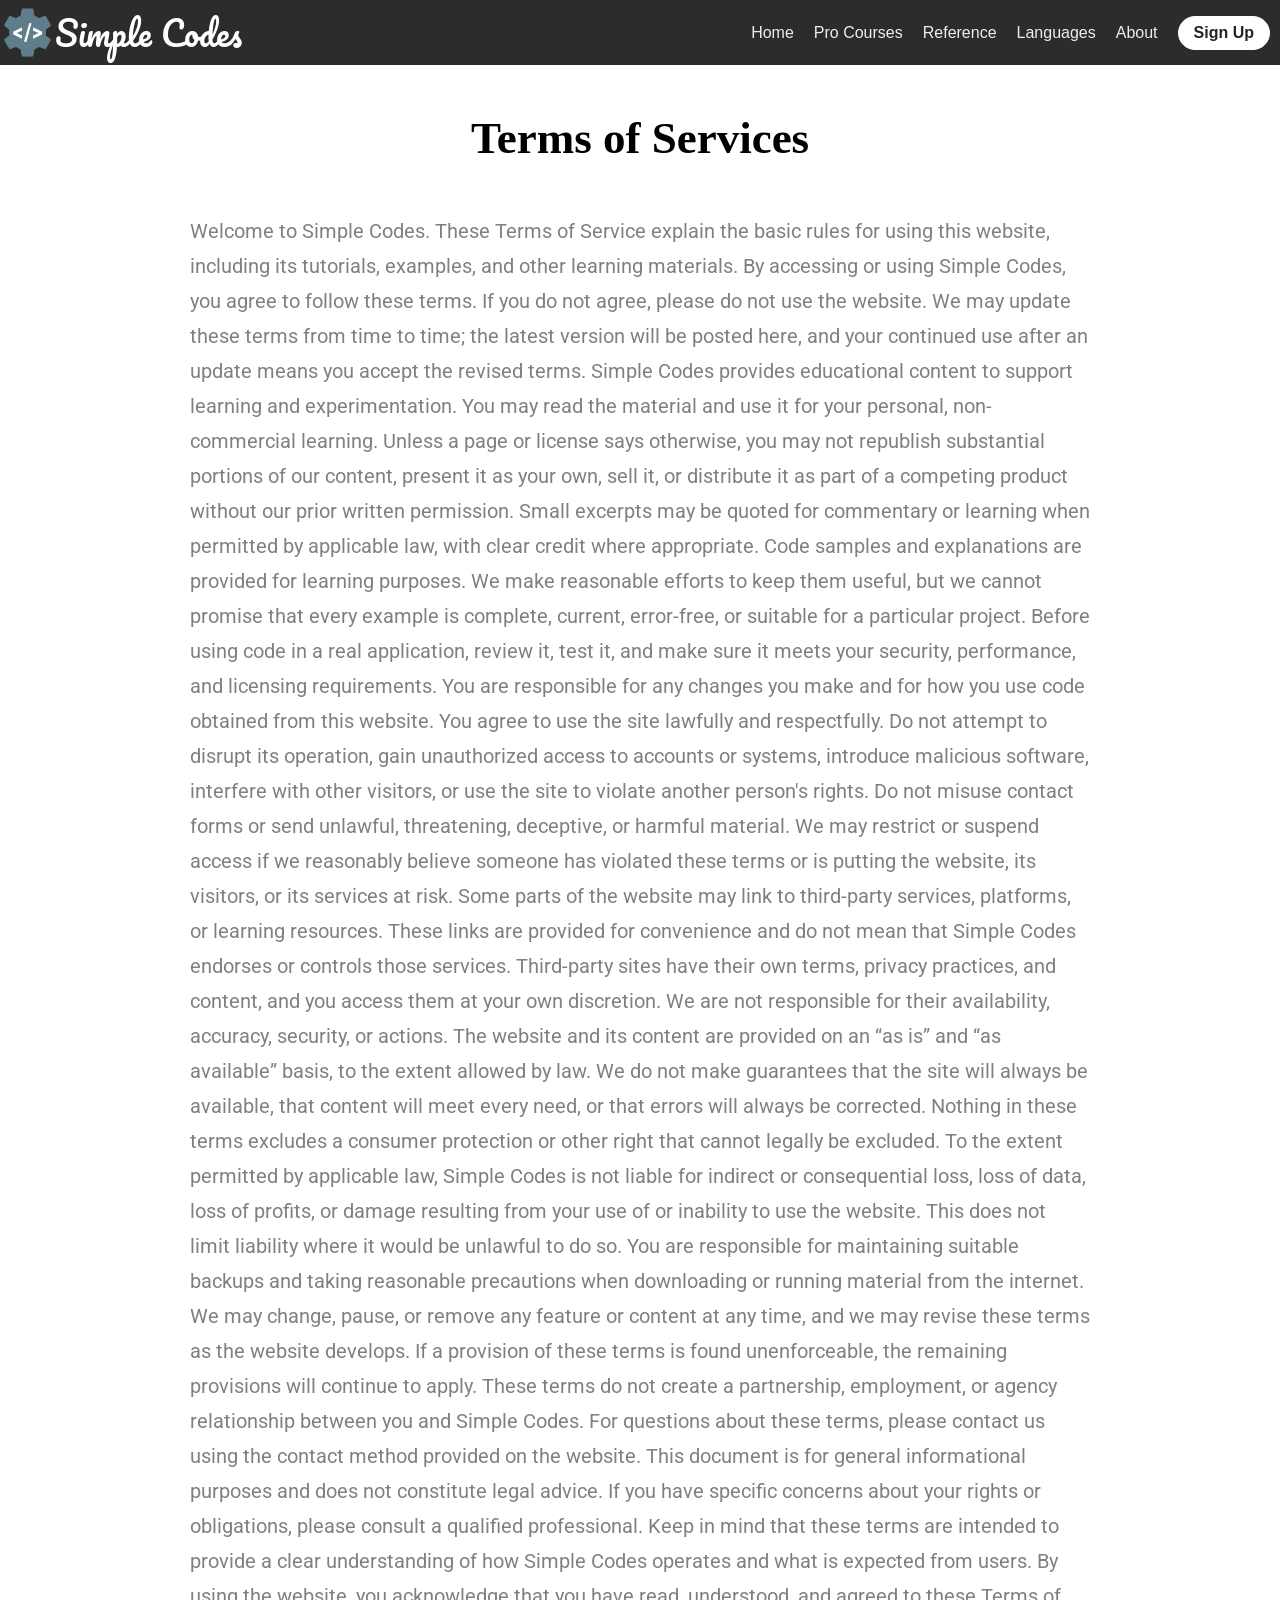
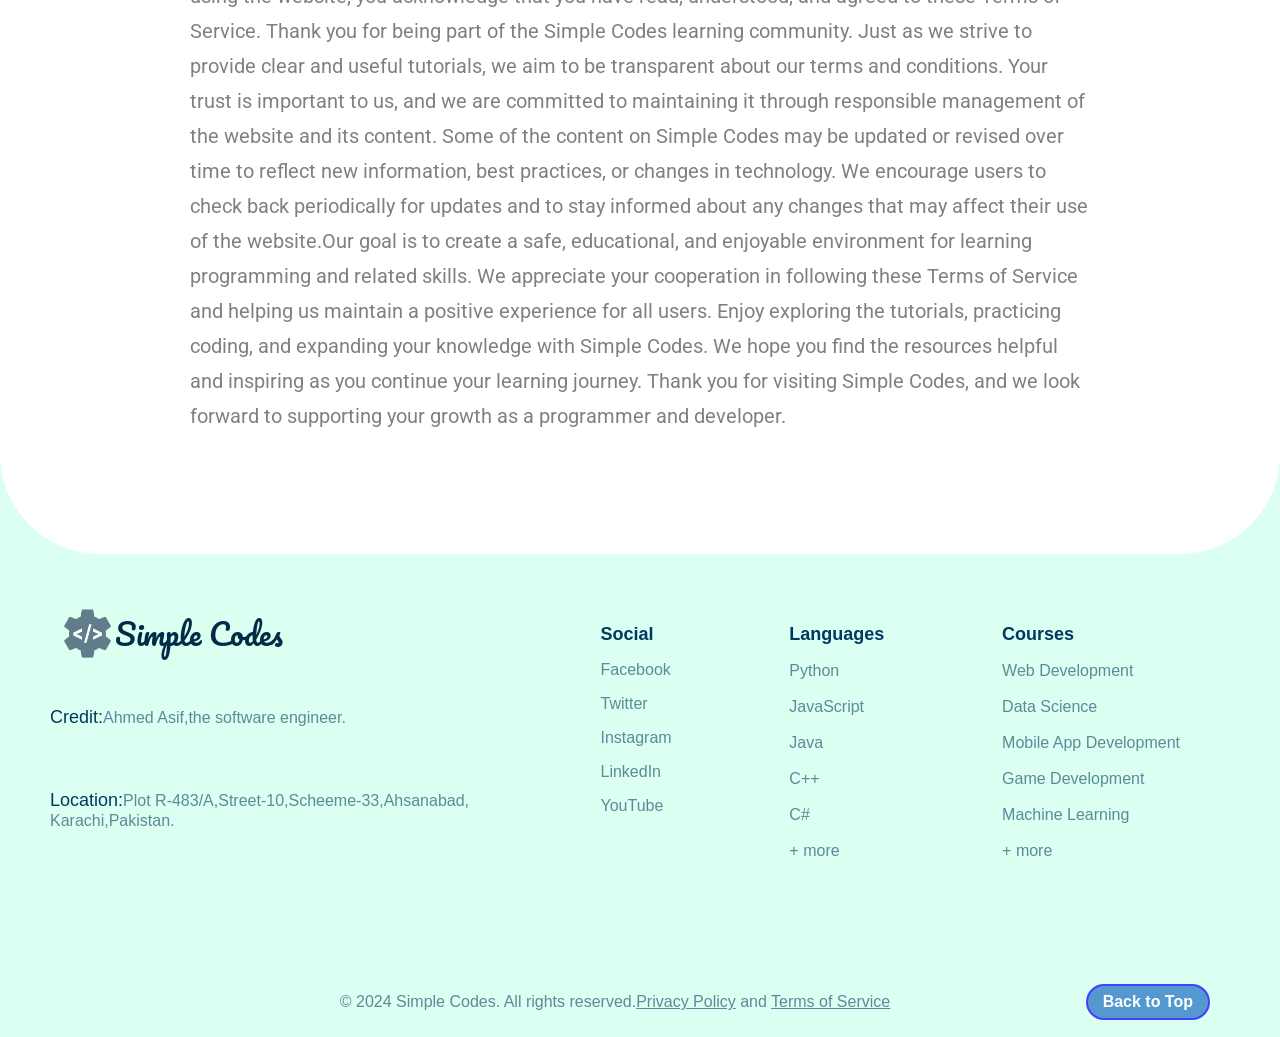
<file: terms-of-service.html>
<!DOCTYPE html>
<html lang="en">
<head>
  <meta charset="UTF-8">
  <meta name="viewport" content="width=device-width, initial-scale=1.0">
  <title>Terms And Services</title>
  <link rel="stylesheet" href="css/simple-codes.css">
  <link rel="icon" type="image/png" href="images/Simple-Codes.png">

   <link rel="preconnect" href="https://fonts.googleapis.com">
<link rel="preconnect" href="https://fonts.gstatic.com" crossorigin>
<link href="https://fonts.googleapis.com/css2?family=Pacifico&display=swap" rel="stylesheet">

<link rel="preconnect" href="https://fonts.googleapis.com">
  <link rel="preconnect" href="https://fonts.gstatic.com" crossorigin>
  <link href="https://fonts.googleapis.com/css2?family=Roboto:ital,wght@0,100..900;1,100..900&display=swap" rel="stylesheet">

  <link rel="preconnect" href="https://fonts.googleapis.com">
<link rel="preconnect" href="https://fonts.gstatic.com" crossorigin>
<link href="https://fonts.googleapis.com/css2?family=Boldonse&display=swap" rel="stylesheet">
</head>
<body>
  <header class="header">
    <div class="left-section">
      <img class="simple-codes-img" src="images/Simple-Codes.png">
      <a class="linkto-home" href="index.html"><span class="Web-name">Simple Codes</span></a>
    </div>
    <div class="right-section">
      <div class="nav-bar">
        <a class="linkto-pages" href="index.html"><p class="nav-options">Home</p></a>
        <a class="linkto-pages" href="languages-page.html"><p class="nav-options">Pro Courses</p></a>
        <a class="linkto-pages" href="languages-page.html"><p class="nav-options">Reference</p></a>
        <a class="linkto-pages" href="languages-page.html"><p class="nav-options">Languages</p></a>
        <a class="linkto-pages" href="languages-page.html"><p class="nav-options">About</p></a>
      </div>
      <div class="hamburger-btn">
        <img class="hamburger-icon" src="images/hamburger-icon.png">
        <select class="hamburger-select">
          <option value="home">Home</option>
          <option value="pro-courses">Pro Courses</option>
          <option value="reference">Reference</option>
          <option value="languages">Languages</option>
        </select>
      </div>
      <a href="index-signedup.html" class="signup-btn" onclick="alert('No need to Sign Up')">Sign Up</a>
    </div>
  </header>

  <main class="main-content criminal-main">
    <h1 class="terms-heading">Terms of Services</h1>
    <div class="terms-paragraph-container">
      <p class="terms-paragraph">
        Welcome to Simple Codes. These Terms of Service explain the basic rules for using this website, including its tutorials, examples, and other learning materials. By accessing or using Simple Codes, you agree to follow these terms. If you do not agree, please do not use the website. We may update these terms from time to time; the latest version will be posted here, and your continued use after an update means you accept the revised terms.

        Simple Codes provides educational content to support learning and experimentation. You may read the material and use it for your personal, non-commercial learning. Unless a page or license says otherwise, you may not republish substantial portions of our content, present it as your own, sell it, or distribute it as part of a competing product without our prior written permission. Small excerpts may be quoted for commentary or learning when permitted by applicable law, with clear credit where appropriate.

        Code samples and explanations are provided for learning purposes. We make reasonable efforts to keep them useful, but we cannot promise that every example is complete, current, error-free, or suitable for a particular project. Before using code in a real application, review it, test it, and make sure it meets your security, performance, and licensing requirements. You are responsible for any changes you make and for how you use code obtained from this website.

        You agree to use the site lawfully and respectfully. Do not attempt to disrupt its operation, gain unauthorized access to accounts or systems, introduce malicious software, interfere with other visitors, or use the site to violate another person's rights. Do not misuse contact forms or send unlawful, threatening, deceptive, or harmful material. We may restrict or suspend access if we reasonably believe someone has violated these terms or is putting the website, its visitors, or its services at risk.

        Some parts of the website may link to third-party services, platforms, or learning resources. These links are provided for convenience and do not mean that Simple Codes endorses or controls those services. Third-party sites have their own terms, privacy practices, and content, and you access them at your own discretion. We are not responsible for their availability, accuracy, security, or actions.

        The website and its content are provided on an “as is” and “as available” basis, to the extent allowed by law. We do not make guarantees that the site will always be available, that content will meet every need, or that errors will always be corrected. Nothing in these terms excludes a consumer protection or other right that cannot legally be excluded.

        To the extent permitted by applicable law, Simple Codes is not liable for indirect or consequential loss, loss of data, loss of profits, or damage resulting from your use of or inability to use the website. This does not limit liability where it would be unlawful to do so. You are responsible for maintaining suitable backups and taking reasonable precautions when downloading or running material from the internet.

        We may change, pause, or remove any feature or content at any time, and we may revise these terms as the website develops. If a provision of these terms is found unenforceable, the remaining provisions will continue to apply. These terms do not create a partnership, employment, or agency relationship between you and Simple Codes. For questions about these terms, please contact us using the contact method provided on the website. This document is for general informational purposes and does not constitute legal 
        
        advice. If you have specific concerns about your rights or obligations, please consult a qualified professional. Keep in mind that these terms are intended to provide a clear understanding of how Simple Codes operates and what is expected from users. By using the website, you acknowledge that you have read, understood, and agreed to these Terms of Service. Thank you for being part of the Simple Codes learning community. Just as we strive to provide clear and useful tutorials, we aim to be transparent about 
        
        our terms and conditions. Your trust is important to us, and we are committed to maintaining it through responsible management of the website and its content. Some of the content on Simple Codes may be updated or revised over time to reflect new information, best practices, or changes in technology. We encourage users to check back periodically for updates and to stay informed about any changes that may affect their use of the website.Our goal is to create a safe, educational, and enjoyable environment for 
        
        learning programming and related skills. We appreciate your cooperation in following these Terms of Service and helping us maintain a positive experience for all users. Enjoy exploring the tutorials, practicing coding, and expanding your knowledge with Simple Codes. We hope you find the resources helpful and inspiring as you continue your learning journey. Thank you for visiting Simple Codes, and we look forward to supporting your growth as a programmer and developer.
      </p>
    </div>
  </main>
  <footer class="footer">
    <div class="footer-section1">
      <div class="footer-info-card-left">
        <div class="footer-simplecode-logo">
          <img class="simple-codes-img" src="images/Simple-Codes.png">
          <span class="footer-Web-name">Simple Codes</span>
        </div>
        <div class="credit-container">
          <p class="footer-info"><span class="footer-info-heading">Credit:</span>Ahmed Asif,the software engineer.</p>
        </div>
        <div class="location-container">
          <p class="footer-info"><span class="footer-info-heading">Location:</span>Plot R-483/A,Street-10,Scheeme-33,Ahsanabad,<br>Karachi,Pakistan.</p>
        </div>
        <div class="location-container-hidden">
          <p class="footer-info"><span class="footer-info-heading">Location:</span>Plot R-483/A,Street-10,Scheeme-33,Ahsanabad,Karachi,Pakistan.</p>
        </div>
      </div>
      <div class="footer-info-card-right">
        <div class="footer-info-card">
          <h3 class="footer-info-heading">Social</h3>
          <a class="linkto-sites" href="https://www.facebook.com/" target="blank"><p class="footer-social-info">Facebook</p></a>
          <a class="linkto-sites"  href="https://x.com/" target="blank"><p class="footer-social-info">Twitter</p></a>
          <a class="linkto-sites"  href="https://instagram.com" target="blank"><p class="footer-social-info">Instagram</p></a>
          <a class="linkto-sites"  href="https://linkedin.com" target="blank"><p class="footer-social-info" target="blank">LinkedIn</p></a>
          <a class="linkto-sites"  href="https://www.youtube.com/@cantstopanimate" target="blank"><p class="footer-social-info" target="blank">YouTube</p></a>
        </div>

        <div class="footer-info-card">
          <h3 class="footer-info-heading">Languages</h3>
          <a class="linkto-criminalblock" href="languages-page.html"><p class="footer-info footer-options">Python</p></a>
          <a class="linkto-criminalblock" href="languages-page.html"><p class="footer-info footer-options">JavaScript</p></a>
          <a class="linkto-criminalblock" href="languages-page.html"><p class="footer-info footer-options">Java</p></a>
          <a class="linkto-criminalblock" href="languages-page.html"><p class="footer-info footer-options">C++</p></a>
          <a class="linkto-criminalblock" href="languages-page.html"><p class="footer-info footer-options">C#</p></a>
          <a class="linkto-criminalblock" href="languages-page.html"><p class="footer-info footer-options">+ more</p></a>
        </div>

        <div class="footer-info-card">
          <a class="linkto-criminalblock" href="languages-page.html"><h3 class="footer-info-heading">Courses</h3></a>
          <a class="linkto-criminalblock" href="languages-page.html"><p class="footer-info footer-options">Web Development</p></a>
          <a class="linkto-criminalblock" href="languages-page.html"><p class="footer-info footer-options">Data Science</p></a>
          <a class="linkto-criminalblock" href="languages-page.html"><p class="footer-info footer-options">Mobile App Development</p></a>
          <a class="linkto-criminalblock" href="languages-page.html"><p class="footer-info footer-options">Game Development</p></a>
          <a class="linkto-criminalblock" href="languages-page.html"><p class="footer-info footer-options">Machine Learning</p></a>
          <a class="linkto-criminalblock" href="languages-page.html"><p class="footer-info footer-options">+ more</p></a>
        </div>
      </div>
    </div>
    <div class="footer-section2">
      <p class="footer-copyright">© 2024 Simple Codes. All rights reserved.<a class="footer-privacy" href="privacy-policy.html">Privacy Policy</a> and <a class="footer-terms" href="terms-of-service.html">Terms of Service</a></p>
      <button class="backtotop-btn" onclick="window.scrollTo({top: 0, behavior: 'smooth'})">Back to Top</button>
    </div>
  </footer>
</body>
</html>
</file>
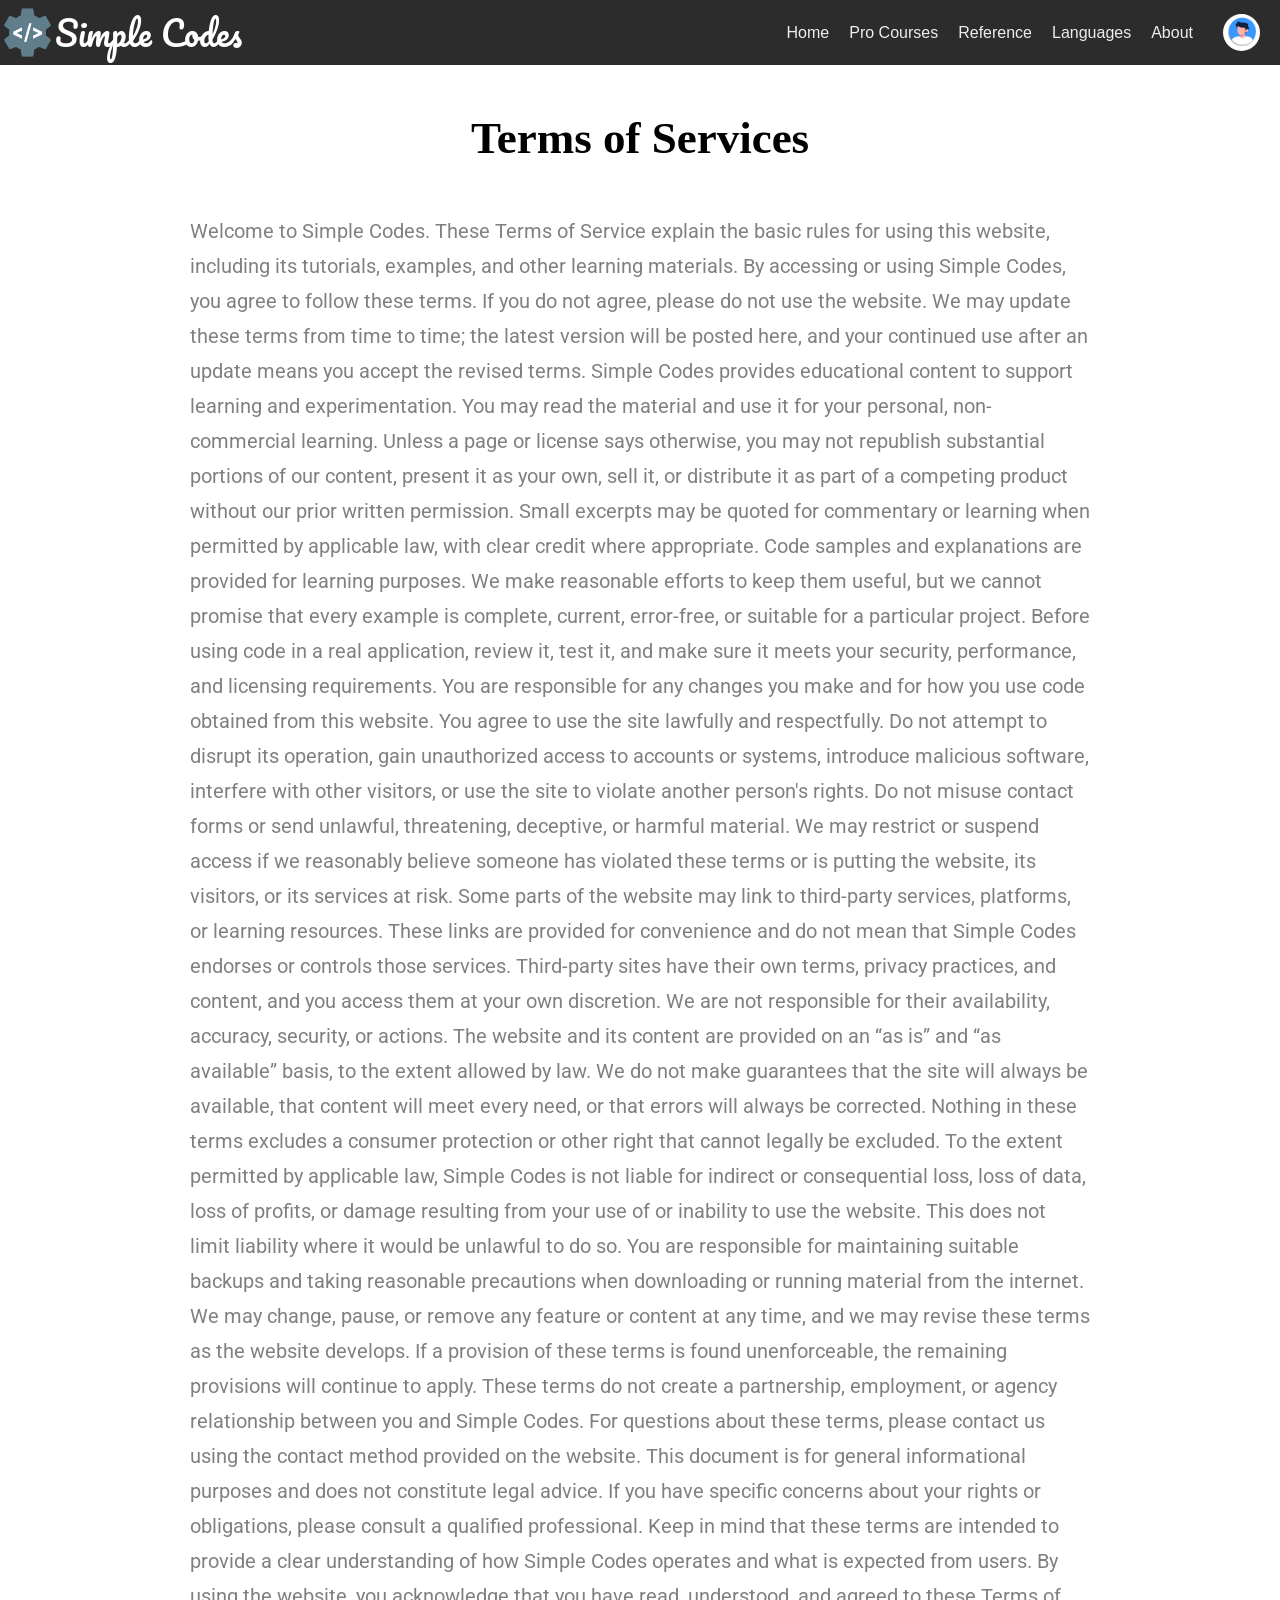
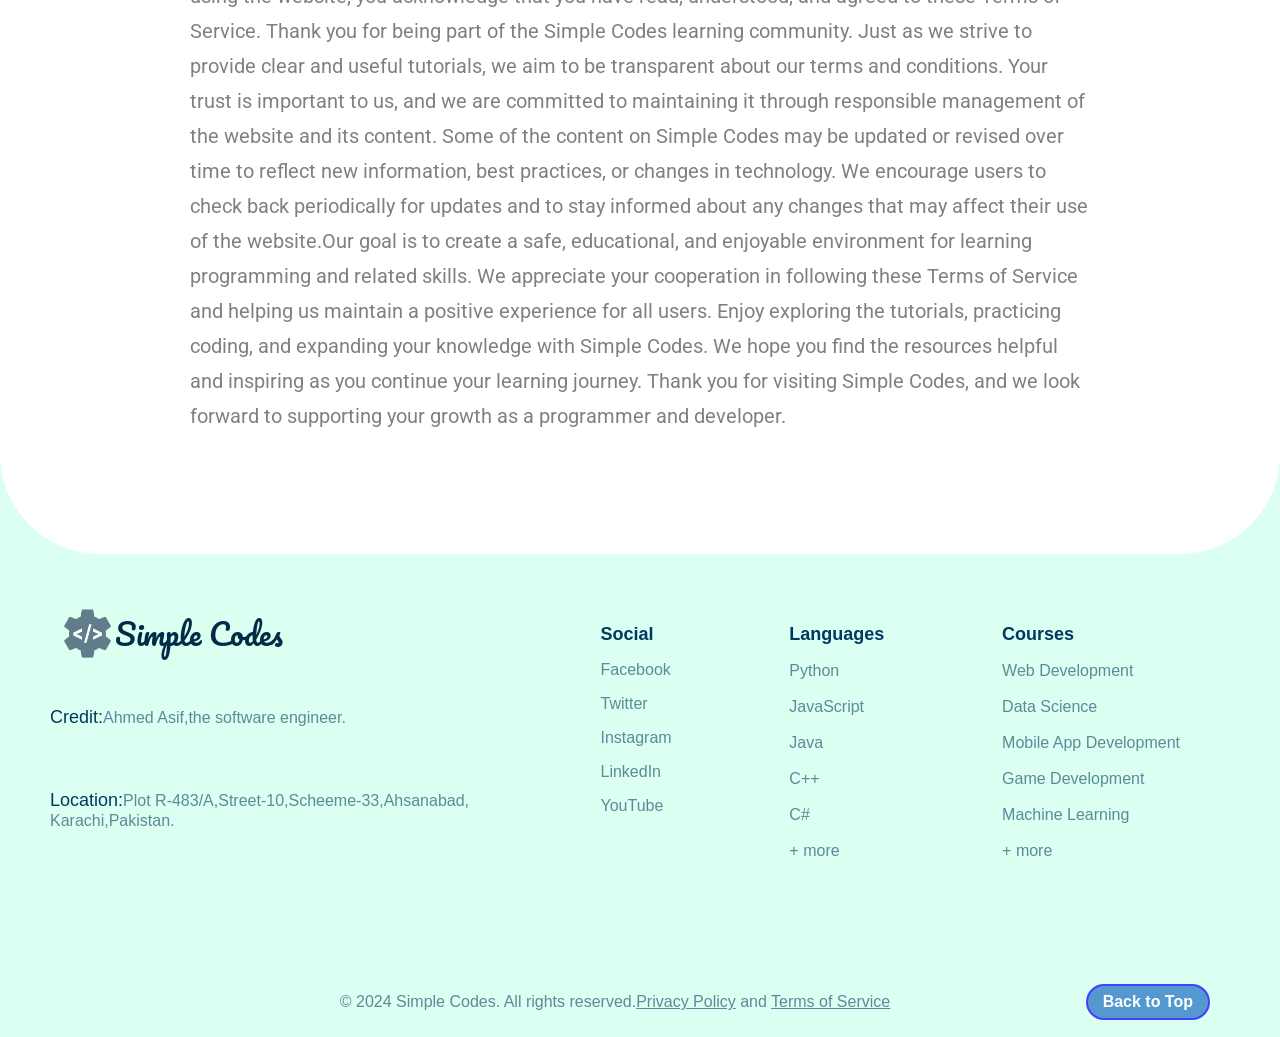
<file: terms-of-service2.html>
<!DOCTYPE html>
<html lang="en">
<head>
  <meta charset="UTF-8">
  <meta name="viewport" content="width=device-width, initial-scale=1.0">
  <title>Terms And Services</title>
  <link rel="stylesheet" href="css/simple-codes.css">
  <link rel="icon" type="image/png" href="images/Simple-Codes.png">

   <link rel="preconnect" href="https://fonts.googleapis.com">
<link rel="preconnect" href="https://fonts.gstatic.com" crossorigin>
<link href="https://fonts.googleapis.com/css2?family=Pacifico&display=swap" rel="stylesheet">

<link rel="preconnect" href="https://fonts.googleapis.com">
  <link rel="preconnect" href="https://fonts.gstatic.com" crossorigin>
  <link href="https://fonts.googleapis.com/css2?family=Roboto:ital,wght@0,100..900;1,100..900&display=swap" rel="stylesheet">

  <link rel="preconnect" href="https://fonts.googleapis.com">
<link rel="preconnect" href="https://fonts.gstatic.com" crossorigin>
<link href="https://fonts.googleapis.com/css2?family=Boldonse&display=swap" rel="stylesheet">
</head>
<body>
  <header class="header">
    <div class="left-section">
      <img class="simple-codes-img" src="images/Simple-Codes.png">
      <a class="linkto-home" href="index-signedup.html"><span class="Web-name">Simple Codes</span></a>
    </div>
    <div class="right-section">
      <div class="nav-bar">
        <a class="linkto-pages" href="index-signedup.html"><p class="nav-options">Home</p></a>
        <a class="linkto-pages" href="languages-page.html"><p class="nav-options">Pro Courses</p></a>
        <a class="linkto-pages" href="languages-page.html"><p class="nav-options">Reference</p></a>
        <a class="linkto-pages" href="languages-page.html"><p class="nav-options">Languages</p></a>
        <a class="linkto-pages" href="languages-page.html"><p class="nav-options">About</p></a>
      </div>
      <div class="hamburger-btn">
        <img class="hamburger-icon" src="images/hamburger-icon.png">
        <select class="hamburger-select">
          <option value="home">Home</option>
          <option value="pro-courses">Pro Courses</option>
          <option value="reference">Reference</option>
          <option value="languages">Languages</option>
        </select>
      </div>
      <img class="profile-pic" src="images/profile-pic2.jpeg" onclick="alert('You are Signed Up\n\n\t User: Unknown\n\t Email: Unknown\n\t Password: Unknown')">
    </div>
  </header>

  <main class="main-content criminal-main">
    <h1 class="terms-heading">Terms of Services</h1>
    <div class="terms-paragraph-container">
      <p class="terms-paragraph">
        Welcome to Simple Codes. These Terms of Service explain the basic rules for using this website, including its tutorials, examples, and other learning materials. By accessing or using Simple Codes, you agree to follow these terms. If you do not agree, please do not use the website. We may update these terms from time to time; the latest version will be posted here, and your continued use after an update means you accept the revised terms.

        Simple Codes provides educational content to support learning and experimentation. You may read the material and use it for your personal, non-commercial learning. Unless a page or license says otherwise, you may not republish substantial portions of our content, present it as your own, sell it, or distribute it as part of a competing product without our prior written permission. Small excerpts may be quoted for commentary or learning when permitted by applicable law, with clear credit where appropriate.

        Code samples and explanations are provided for learning purposes. We make reasonable efforts to keep them useful, but we cannot promise that every example is complete, current, error-free, or suitable for a particular project. Before using code in a real application, review it, test it, and make sure it meets your security, performance, and licensing requirements. You are responsible for any changes you make and for how you use code obtained from this website.

        You agree to use the site lawfully and respectfully. Do not attempt to disrupt its operation, gain unauthorized access to accounts or systems, introduce malicious software, interfere with other visitors, or use the site to violate another person's rights. Do not misuse contact forms or send unlawful, threatening, deceptive, or harmful material. We may restrict or suspend access if we reasonably believe someone has violated these terms or is putting the website, its visitors, or its services at risk.

        Some parts of the website may link to third-party services, platforms, or learning resources. These links are provided for convenience and do not mean that Simple Codes endorses or controls those services. Third-party sites have their own terms, privacy practices, and content, and you access them at your own discretion. We are not responsible for their availability, accuracy, security, or actions.

        The website and its content are provided on an “as is” and “as available” basis, to the extent allowed by law. We do not make guarantees that the site will always be available, that content will meet every need, or that errors will always be corrected. Nothing in these terms excludes a consumer protection or other right that cannot legally be excluded.

        To the extent permitted by applicable law, Simple Codes is not liable for indirect or consequential loss, loss of data, loss of profits, or damage resulting from your use of or inability to use the website. This does not limit liability where it would be unlawful to do so. You are responsible for maintaining suitable backups and taking reasonable precautions when downloading or running material from the internet.

        We may change, pause, or remove any feature or content at any time, and we may revise these terms as the website develops. If a provision of these terms is found unenforceable, the remaining provisions will continue to apply. These terms do not create a partnership, employment, or agency relationship between you and Simple Codes. For questions about these terms, please contact us using the contact method provided on the website. This document is for general informational purposes and does not constitute legal 
        
        advice. If you have specific concerns about your rights or obligations, please consult a qualified professional. Keep in mind that these terms are intended to provide a clear understanding of how Simple Codes operates and what is expected from users. By using the website, you acknowledge that you have read, understood, and agreed to these Terms of Service. Thank you for being part of the Simple Codes learning community. Just as we strive to provide clear and useful tutorials, we aim to be transparent about 
        
        our terms and conditions. Your trust is important to us, and we are committed to maintaining it through responsible management of the website and its content. Some of the content on Simple Codes may be updated or revised over time to reflect new information, best practices, or changes in technology. We encourage users to check back periodically for updates and to stay informed about any changes that may affect their use of the website.Our goal is to create a safe, educational, and enjoyable environment for 
        
        learning programming and related skills. We appreciate your cooperation in following these Terms of Service and helping us maintain a positive experience for all users. Enjoy exploring the tutorials, practicing coding, and expanding your knowledge with Simple Codes. We hope you find the resources helpful and inspiring as you continue your learning journey. Thank you for visiting Simple Codes, and we look forward to supporting your growth as a programmer and developer.
      </p>
    </div>
  </main>
  <footer class="footer">
    <div class="footer-section1">
      <div class="footer-info-card-left">
        <div class="footer-simplecode-logo">
          <img class="simple-codes-img" src="images/Simple-Codes.png">
          <span class="footer-Web-name">Simple Codes</span>
        </div>
        <div class="credit-container">
          <p class="footer-info"><span class="footer-info-heading">Credit:</span>Ahmed Asif,the software engineer.</p>
        </div>
        <div class="location-container">
          <p class="footer-info"><span class="footer-info-heading">Location:</span>Plot R-483/A,Street-10,Scheeme-33,Ahsanabad,<br>Karachi,Pakistan.</p>
        </div>
        <div class="location-container-hidden">
          <p class="footer-info"><span class="footer-info-heading">Location:</span>Plot R-483/A,Street-10,Scheeme-33,Ahsanabad,Karachi,Pakistan.</p>
        </div>
      </div>
      <div class="footer-info-card-right">
        <div class="footer-info-card">
          <h3 class="footer-info-heading">Social</h3>
          <a class="linkto-sites" href="https://www.facebook.com/" target="blank"><p class="footer-social-info">Facebook</p></a>
          <a class="linkto-sites"  href="https://x.com/" target="blank"><p class="footer-social-info">Twitter</p></a>
          <a class="linkto-sites"  href="https://instagram.com" target="blank"><p class="footer-social-info">Instagram</p></a>
          <a class="linkto-sites"  href="https://linkedin.com" target="blank"><p class="footer-social-info" target="blank">LinkedIn</p></a>
          <a class="linkto-sites"  href="https://www.youtube.com/@cantstopanimate" target="blank"><p class="footer-social-info" target="blank">YouTube</p></a>
        </div>

        <div class="footer-info-card">
          <h3 class="footer-info-heading">Languages</h3>
          <a class="linkto-criminalblock" href="languages-page.html"><p class="footer-info footer-options">Python</p></a>
          <a class="linkto-criminalblock" href="languages-page.html"><p class="footer-info footer-options">JavaScript</p></a>
          <a class="linkto-criminalblock" href="languages-page.html"><p class="footer-info footer-options">Java</p></a>
          <a class="linkto-criminalblock" href="languages-page.html"><p class="footer-info footer-options">C++</p></a>
          <a class="linkto-criminalblock" href="languages-page.html"><p class="footer-info footer-options">C#</p></a>
          <a class="linkto-criminalblock" href="languages-page.html"><p class="footer-info footer-options">+ more</p></a>
        </div>

        <div class="footer-info-card">
          <a class="linkto-criminalblock" href="languages-page.html"><h3 class="footer-info-heading">Courses</h3></a>
          <a class="linkto-criminalblock" href="languages-page.html"><p class="footer-info footer-options">Web Development</p></a>
          <a class="linkto-criminalblock" href="languages-page.html"><p class="footer-info footer-options">Data Science</p></a>
          <a class="linkto-criminalblock" href="languages-page.html"><p class="footer-info footer-options">Mobile App Development</p></a>
          <a class="linkto-criminalblock" href="languages-page.html"><p class="footer-info footer-options">Game Development</p></a>
          <a class="linkto-criminalblock" href="languages-page.html"><p class="footer-info footer-options">Machine Learning</p></a>
          <a class="linkto-criminalblock" href="languages-page.html"><p class="footer-info footer-options">+ more</p></a>
        </div>
      </div>
    </div>
    <div class="footer-section2">
      <p class="footer-copyright">© 2024 Simple Codes. All rights reserved.<a class="footer-privacy" href="privacy-policy2.html">Privacy Policy</a> and <a class="footer-terms" href="terms-of-service2.html">Terms of Service</a></p>
      <button class="backtotop-btn" onclick="window.scrollTo({top: 0, behavior: 'smooth'})">Back to Top</button>
    </div>
  </footer>
</body>
</html>
</file>
<file: css/simple-codes.css>
body{
  padding:70px 0px 0px 0px;   
  font-family:Arial,"Roboto";
  background-image:linear-gradient(to bottom,white,white,rgb(219, 255, 241),rgb(219, 255, 241));
}

.header{
  background-color:rgb(44, 44, 44);
  position:fixed;
  top:0px;
  left:0px;
  right:0px;
  height:65px;
  display:flex;
  justify-content:space-between;
  align-items:center;
  z-index:500;
}

.left-section{
  display:flex;
  justify-content:space-between;
  align-items:center;
  font-family:"Pacifico",Arial;
  font-size:33px;
}

.simple-codes-img{
  height:55px;
}

.Web-name{
  white-space:nowrap;
  cursor:pointer;
}

.linkto-home{
  text-decoration:none;
  color:white;
}

.right-section{
  display:flex;
  justify-content:space-between;
  align-items:center;
  padding-right:10px;
}

.hamburger-btn{
  display:none;
  position:relative;
  margin:15px;
  justify-content:center;
  align-items:center;
  cursor:pointer;
  padding:6px 8px;
  border-radius:5px;
  transition:background-color 0.1s;
}

.hamburger-btn:active{
  background-color:rgba(255, 255, 255, 0.144);
}

.hamburger-icon{
  width:25px;
}

.hamburger-select{
  position:absolute;
  width:37px;
  opacity:0;
  cursor:pointer;
}

.nav-bar{
  display:inline-flex;
  justify-content:space-between;
  align-items:center;
  margin:0px 10px;
}

.nav-options{
  color:rgb(238, 238, 238);
  cursor:pointer;
  margin:0px 10px; 
  white-space:nowrap;
}

.linkto-pages{
  text-decoration:none;
}

.signup-btn{
  padding:7px 15px;
  font-family:Arial,sans-serif;
  font-size:16px;
  color:rgb(36, 36, 36);
  font-weight:600;
  background-color:white;
  border:1px solid white;
  border-radius:50px;
  white-space:nowrap;
  cursor:pointer;
  text-decoration:none;
  transition:all 0.18s;
}

.signup-btn:active{
  background-color:rgb(65, 65, 65);
}

.main-content{
  margin:-8px;
  padding:12px 15px;
  border-radius:100px;
  background-color:white;
  border-top-left-radius:none;
  border-top-right-radius:none;
}

.main-img-container{
  display:inline-block;
  padding:none;
  width:100%;
  height:100%;
  background-color:rgb(0, 0, 0);
  border-radius:10px;
  position:relative;
}

.main-img{
  aspect-ratio:16 / 5;
  object-fit:cover;
  width:100%;
  border-radius:10px;
  opacity:0.4;
}

.main-btn-container{
  display:flex;
  flex:1;
  justify-content:center;
  transform:translateY(-50%);
  position:absolute;
  top:50%;
  left:0%;
  right:0%;
}

.main-learning-btn{
  background-color:rgba(216, 0, 54, 0.918);
  border:1px solid rgba(216, 0, 54, 0.918);
  box-shadow:0px 0px 10px rgb(255, 0, 0);
  text-decoration:none;
  text-align:center;
}

.main-learning-btn:active{
  opacity:0.88;
}

.main-build-btn{
  background:none;
  border:2px solid rgb(0, 73, 209);
  color:rgb(0, 73, 209);
  box-shadow:0px 0px 7px rgb(0, 141, 206);
  text-decoration:none;
  text-align:center;
}

.main-build-btn:active{
  background-color:rgba(0, 140, 255, 0.075);
}

.main-learning-btn,
.main-build-btn{
  color:white;
  font-size:18px;
  font-weight:bold;
  font-family:"Roboto", Arial;
  border-radius:50px;
  padding:7px 19px;
  cursor:pointer;
  margin:10px;
  transition:box-shadow 0.2s;
}

.section1{
  margin:50px 25px;
}

.programlang-paragraph,
.programlang-paragraph2,
.courses-paragraph,
.simplecodes-paragraph,
.simplecodes-paragraph-hidden{
  font-family:"Roboto",Arial;
  font-size:25px;
  color:rgb(83, 83, 83);
  max-width:1000px;
  line-height:35px;
}

.simplecodes-paragraph-hidden{
  display:none;
}

.programlang-paragraph2{
  display:none;
}

.section2,
.section3,
.section4,
.section5,
.section6,
.section7{
  margin:10rem 25px;
}

.pro-heading,
.simplecodes-heading,
.agent-heading,
.learner-heading,
.our-courses-heading,
.programlang-heading,
.feedback-heading{
  font-family:"Boldonse", Arial;
  color:rgb(0, 0, 88);
  margin-bottom:50px;
  margin-top:100px;
}

.languages-grid{
  display:grid;
  grid-template-columns:repeat(auto-fill, minmax(88px, 1fr));
  gap:50px;
  padding:10px;
}

.lang-container{
  display:flex;
  flex-direction:column;
  justify-content:center;
  align-items:center;
}

.lang-img-html, .lang-img-java,
.lang-img-css, .lang-img-angular,
.lang-img-js, .lang-img-py,
.lang-img-node, .lang-img-php{
  box-shadow:0px 3px 10px rgb(209, 209, 209);
  transition:all 0.15s;
  cursor:pointer;
}

.lang-img-html:hover, .lang-img-java:hover,
.lang-img-css:hover, .lang-img-angular:hover,
.lang-img-js:hover, .lang-img-py:hover,
.lang-img-node:hover, .lang-img-php:hover{
  transform:translateY(-8px);
  box-shadow:0px 8px 10px rgb(209, 209, 209);
}

.lang-img-html{
  aspect-ratio:2 / 2;
  object-fit:scale-down;
  min-width:120px;
  max-width:100%;
  border-radius:10px;
  padding:5px;
  cursor:pointer;
}

.lang-img-css{
  display:flex;
  aspect-ratio:2 / 2;
  object-fit:scale-down;
  min-width:120px;
  max-width:100%;
  border-radius:10px;
  padding:5px;
}

.lang-img-js{
  display:flex;
  aspect-ratio:2 / 2;
  object-fit:scale-down;
  min-width:120px;
  max-width:100%;
  border-radius:10px;
  padding:5px;
}

.lang-img-java{
  display:flex;
  aspect-ratio:2 / 2;
  object-fit:scale-down;
  min-width:120px;
  max-width:100%;
  border-radius:10px;
  padding:5px;
}

.lang-img-php{
  display:flex;
  aspect-ratio:2 / 2;
  object-fit:scale-down;
  min-width:120px;
  max-width:100%;
  border-radius:10px;
  padding:5px;
}

.lang-img-py{
  display:flex;
  aspect-ratio:2 / 2;
  object-fit:scale-down;
  min-width:116px;
  max-width:100%;
  border-radius:10px;
  padding:5px;
}

.lang-img-angular{
  display:flex;
  aspect-ratio:2 / 2;
  object-fit:scale-down;
  min-width:115px;
  max-width:100%;
  border-radius:10px;
  padding:5px;
}

.lang-img-node{
  display:flex;
  aspect-ratio:2 / 2;
  object-fit:scale-down;
  min-width:115px;
  max-width:100%;
  border-radius:10px;
  padding:5px;
}

.more-parent-container{
  justify-content:center;
  align-items:center;
}

.more-container{
  justify-content:center;
  align-items:center;
  font-size:20px;
  box-shadow:0px 5px 10px rgba(212, 255, 102, 0.733);
  border-radius:10px;
  color:black;
  font-family:"Roboto", Arial;
  font-weight:bold;
  aspect-ratio:2 / 2;
  min-width:108px;
  max-width:100%;
}

.more-parent-container,
.more-container{
  display:flex;
}

.courses-parent-container{
  display:flex;
  justify-content:space-between;
  align-items:start;
}

.courses-child-container{
  display:flex;
  flex-direction:column;
  align-items:start;
  margin-top:-60px;
}

.read-more-span{
  display:inline-block;
  color:blue;
  cursor:pointer;
}

.read-more-span:active{
  color:rgba(0, 17, 255, 0.705);
}

.agent-btn,
.courses-btn{
  padding:10px 20px;
  font-family:"Roboto", Arial;
  font-size:18px;
  color:white;
  font-weight:bold;
  background-color:rgb(0, 73, 209);
  border:none;
  border-radius:50px;
  cursor:pointer;
  transition:font-size 0.18s, margin 0.18s;
}

.agent-btn:active,
.courses-btn:active{
  opacity:0.8;
}

.courses-img{
  aspect-ratio:3 / 2;
  object-fit:cover;
  max-width:100%;
  min-width:200px;
  border-radius:10px;
  margin-left:100px;
  margin-top:-100px;
}

.grad-text{
  display:inline-block;
  position:relative;
}

.grad-back{
  position:absolute;
  top:0px;right:0px;left:0px;bottom:0px;
  background-image:linear-gradient(to right, transparent, white);
}

.horizontal-line{
  border:1px solid rgba(211, 211, 211, 0.541);
  margin:-60px 60px;
}

.pro-heading,
.learner-heading,
.feedback-heading{
  text-align:center;
}

.stat-container{
  display:flex;
  justify-content:space-around;
  align-items:center;
  border-radius:10px;
  background-color:rgba(225, 255, 252, 0.658);
  padding:0px 50px;
  column-gap:50px;
}

.stat-card{
  display:flex;
  flex-direction:column;
  justify-content:space-around;
  align-items:center;
  border-radius:8px;
  aspect-ratio:2 / 2;
  min-width:150px;
  max-width:100%;
  padding:10px 20px;
  margin:50px 0px;
  text-align:center;
}

.stat-img{
  aspect-ratio:2 / 2;
  object-fit:cover;
  min-width:70px;
  max-width:100%;
}

.views-stat{
  font-family:"Roboto";
  font-size:22px;
  font-weight:bold;
  color:rgb(36, 36, 36);
}

.pro-courses-container,
.pro-courses-container2{
  justify-content:space-around;
  align-items:center;
  padding:30px 0px;
  border-radius:15px;
}

.pro-courses-container{
  display:flex;
}

.pro-courses-container2{
  display:none;
}

.pro-cards,
.pro-cards2,
.pro-cards:nth-child(2),
.pro-cards:nth-child(3){
  display:inline-flex;
  flex-direction:column;
  justify-content:space-between;
  align-items:start;
  padding:30px 40px 30px 30px;
  border-radius:10px;
  margin:0px 5px;
}

.pro-cards,
.pro-cards:nth-child(2){
  border:2px solid rgba(0, 216, 231, 0.664);
  background-color:rgb(250, 254, 255);
}

.pro-cards2,
.pro-cards:nth-child(3){
  border:2px solid rgba(231, 73, 0, 0.548);
  background-color:rgb(255, 252, 250);
}

.pro-sub-heading,
.pro-sub-heading-nth3{
  font-size:34px;
  font-weight:750;
  font-family:"Roboto",Arial;
  margin-top:10px;
}

.pro-sub-heading{
  color:rgb(0, 57, 95);
}

.pro-sub-heading-nth3-2,
.pro-sub-heading-nth3{
  color:rgba(117, 33, 0, 0.863);
}

.pro-list{
  display:flex;
  flex-direction:column;
  justify-content:center;
  align-items:start;
}

.ordered-list{
  font-size:18px;
  margin:13px 0px;
  opacity:0.7;
}

.checkmark{
  color:rgb(0, 185, 0);
}

.pro-btn-continer2,
.pro-btn-continer{
  display:flex;
  justify-content:space-between;
  margin-top:20px;
}

.trial-btn,
.buy-btn{
  font-weight:bold;
  border-radius:50px;
  padding:8px 23px;
  font-size:16px;
  cursor:pointer;
  white-space:nowrap;
  transition:box-shadow 0.25s, background-color 0.2s;
}

.buy-btn:active{
  opacity:0.65;
}

.buy-btn{
  color:white;
  background-color:blue;
  margin:0px 5px;
  border:none;
  box-shadow:0px 0px 10px rgba(0, 4, 255, 0.767);
}

.trial-btn{
  color:rgb(162, 0, 255);
  margin:0px 10px;
  border:2px solid rgb(162, 0, 255);
  background:none;
}

.trial-btn:active{
  opacity:0.55;
}

.buy-btn-nth3-2,
.buy-btn-nth3,
.trial-btn-nth3-2,
.trial-btn-nth3{
  font-weight:bold;
  border-radius:50px;
  padding:8px 23px;
  font-size:16px;
  cursor:pointer;
  white-space:nowrap;
  transition:box-shadow 0.25s, background-color 0.25s;
}

.buy-btn-nth3-2,
.buy-btn-nth3{
  color:white;
  background-color:orangered;
  margin:0px 5px;
  border:none;
  box-shadow:0px 0px 10px rgb(255, 38, 0); 
}

.buy-btn-nth3-2:active,
.buy-btn-nth3:active{
  opacity:0.77;
}

.trial-btn-nth3-2,
.trial-btn-nth3{
  color:rgb(226, 147, 0);
  margin:0px 10px;
  border:2px solid rgb(226, 147, 0);
  box-shadow:0px 0px 10px rgb(255, 136, 0); 
  background-color:rgb(255, 238, 216);
  background:none;
}

.trial-btn-nth3-2:active,
.trial-btn-nth3:active{
  opacity:0.65;
}

.feedback-container{
  display:flex;
  flex:1;
  justify-content:center;
}

.feedback-page{
  display:inline-flex;
  flex-direction:column;
  justify-content:start;
  background-color:rgb(232, 255, 255);
  border:none;
  border-radius:10px;
  padding:20px 30px;
  max-width:700px;
}

.feedback-sub-heading{
  color:rgb(0, 57, 95);
  margin:1px 0px;
  font-size:28px;
}

.description-heading{
  color:rgba(0, 57, 95, 0.589);
  font-size:20px;
  margin-bottom:5px;
}

.feedback-description{
  display:flex;
  flex:1;
  align-items:top;
  border:none;
  border-radius:7px;
  background-color:rgb(251, 255, 255);
  padding:10px 20px;
  white-space:wrap;
  min-height:170px;
  resize:none;
  font-family:serif, cursive;
  font-size:18px;
  line-height:20px;
  margin-bottom:15px;
  color:rgb(107, 107, 107);
}

.feedback-description:focus{
  outline:2px solid rgb(83, 150, 124);
}

.submit-container{
  display:flex;
  justify-content:space-between;
}

.feedback-other-partion,
.submit-btn,
.stick-img-btn-hidden,
.stick-img-btn,
.emoji-btn{
  border-radius:50px;
  font-weight:bold;
  cursor:pointer;
  transition:background-color 0.1s, border 0.1s,
  color 0.1s;
}

.feedback-options-container{
  display:inline-flex;
  align-items:center;
}

.stick-img-btn-hidden,
.stick-img-btn{
  padding:4px 21px;
  width:13px;
  border:2px solid rgb(83, 150, 124);
  background-color:rgb(99, 179, 148);
  color:white;
  font-size:17px;
  white-space:nowrap;
  transition:opacity 0.2s,width 0.2s;
}

.stick-img-btn:active{
  opacity:0.8;
}

.stick-img-btn-hidden{
  display:none;
}

.stick-img-btn-open{
  opacity:0;
  pointer-events:none;
  transition:all 0.2s;
}

.plus-btn{
  margin-left:-5px;
}

.emoji-btn{
  border:2px solid rgb(83, 150, 124);
  background:none;
  color:rgb(83, 150, 124);
  font-size:20px;
  margin:0 4px 0px 8px;
}

.submit-btn{
  padding:4px 15px;
  border:2px solid rgb(65, 65, 255);
  background-color:rgb(84, 152, 207);
  color:white;
  font-size:17px;
}

.submit-btn:active{
  opacity:0.8;
}

.emoji-btn:active{
  opacity:0.8;
}

.feedback-partition{
  position:absolute;
  left:47%;
  top:-20px;
  font-size:18px;
  border:white;
  background-color:rgb(232, 255, 255);
  padding:0px 10px;
  color:rgb(175, 175, 175);
}

.feedback-partition-container{
  display:inline-flex;
  flex-wrap:wrap;
}

.feedback-other-partion{
  padding:4px 15px;
  border:2px solid rgb(83, 150, 124);
  background:none;
  color:rgb(83, 150, 124);
  font-size:17px;
  margin:3px 4px;
}

.feedback-other-partion:focus{
  background-color:rgb(99, 179, 148);
  color:white;
}

.feedback-other-partion:active{
  opacity:0.8;
}

.feedback-partition-submit-container{
  display:flex;
}

.feedback-other-submit-btn{
  display:flex;
  flex:1;
  justify-content:center;
  padding:7px;
  border:2px solid rgb(65, 65, 255);
  background-color:rgb(84, 152, 207);
  color:white;
  font-size:17px;
  border-radius:50px;
  font-weight:bold;
  cursor:pointer;
  transition:background-color 0.2s;
}

.feedback-other-submit-btn:active{
  opacity:0.8;
}

.footer{
  background-color:rgb(219, 255, 241);
  margin:10px -8px;
  padding:50px 70px 0px 20px;
}

.footer-section1{
  display:flex;
  justify-content:space-between;
  align-items:stretch;
  padding:0px 30px;
}

.footer-info-card-left{
  display:inline-flex;
  flex:1.9;
  flex-direction:column;
  justify-content:space-between;
  align-items:start;
  padding:0px 0px 30px 0px;
}

.footer-simplecode-logo{
  color:black;
  display:inline-flex;
  justify-content:space-between;
  align-items:center;
  font-family:"Pacifico",Arial;
  font-size:30px;
  margin-left:10px;
}

.footer-Web-name{
  display:flex;
  flex-direction:column;
  color:rgb(0, 44, 71);
  white-space:nowrap;
}

.credit-container,
.location-container{
  display:block;
}

.location-container-hidden{
  display:none;
}

.footer-info-card-right{
  display:flex;
  flex:2;
  justify-content:space-between;
  align-items:stretch;
}

.footer-info-card{
  display:inline-block;
}

.footer-info-heading{
  color:rgb(0, 57, 95);
  margin-bottom:10px;
  font-size:18px;
}

.footer-info{
  color:rgba(0, 57, 95, 0.589);
  line-height:20px;
}

.footer-options{
  cursor:pointer;
}

.linkto-sites{
  text-decoration:none;
}

.footer-social-info{
  color:rgba(0, 57, 95, 0.589);
  cursor:pointer;
}

.footer-section2{
  display:flex;
  justify-content:center;
  align-items:center;
  margin-top:100px;
  position:relative;
}

.footer-privacy,
.footer-terms,
.footer-copyright{
  color:rgba(0, 57, 95, 0.589);
}

.footer-privacy,
.footer-terms{
  text-decoration:underline;
}

.footer-privacy,
.footer-terms{
  cursor:pointer;
}

.backtotop-btn{
  position:absolute;
  right:0px;
  border-radius:50px;
  font-weight:bold;
  font-size:16px;
  padding:7px 15px;
  color:white;
  border:2px solid rgb(65, 65, 255);
  background-color:rgb(84, 152, 207);
  cursor:pointer;
  transition:padding 0.2s, background-color 0.2s, margin 0.2s;
}

.backtotop-btn:active{
  opacity:0.8;
}

.linkto-criminalblock{
  text-decoration:none;
  color:none;
}

.profile-pic{
  height:37px;
  border-radius:50px;
  object-fit:cover;
  object-position:right;
  margin:0px 10px;
  cursor:pointer;
}

@media(hover: hover){
  .signup-btn:hover{
    color:white;
    background:none;
  }

  .backtotop-btn:hover{
    padding:6px 25px;
    background-color:rgb(69, 123, 167);
    margin-right:-10px;
  }

  .hamburger-btn:hover{
    background-color:rgba(255, 255, 255, 0.11);
  }

  .footer-privacy:hover,
  .footer-terms:hover{
    color:rgba(0, 22, 36, 0.61);
  }

  .footer-social-info:hover{
    text-decoration:underline;
  }

  .footer-options:hover{
    text-decoration:underline;
  }

  .feedback-other-submit-btn:hover{
    background-color:rgb(69, 123, 167);
  }

  .emoji-btn:hover{
    background-color:rgb(99, 179, 148);
    color:white;
  }

  .submit-btn:hover{
    background-color:rgb(69, 123, 167);
  }

  .stick-img-btn:hover .stick-img-btn-open{
    opacity:1;
  }

  .stick-img-btn:hover{
    width:150px;
  }

  .trial-btn-nth3-2:hover,
  .trial-btn-nth3:hover{
    box-shadow:0px 0px 15px rgb(255, 136, 0); 
  }

  .buy-btn-nth3-2:hover,
  .buy-btn-nth3:hover{
    box-shadow:0px 0px 15px rgb(255, 38, 0);
  }

  .buy-btn:hover{
    box-shadow:0px 0px 15px rgba(0, 4, 255, 0.767);
  }

  .trial-btn:hover{
    background-color:rgb(242, 223, 255);
  }

  .read-more-span:hover{
    text-decoration:underline;
  }

  .agent-btn:hover,
  .courses-btn:hover{
    font-size:21px;
    margin:0px -10px -3px -10px;
  }

  .nav-options:hover{
    text-decoration:underline;
  }

  .main-learning-btn:hover{
    box-shadow:0px 0px 18px rgb(255, 0, 0);
  }

  .main-build-btn:hover{
    box-shadow:0px 0px 13px rgb(0, 141, 206);
  }
}

@media (max-width:800px){
  .nav-bar{
    display:none;
  }

  .hamburger-btn{
    display:flex;
  }
}

@media(hover: hover) and (max-width: 760px){
  .horizontal-line{
    margin:-90px -10px;
  }

  .header{
    height:50px;
  }

  .left-section{
    font-size:28px;
  }

  .simple-codes-img{
    height:40px;
  }

  .hamburger-icon{
    width:20px;
  }

  .signup-btn{
    font-size:16px;
    padding:4px 12px;
  }

  .main-img{
    aspect-ratio:10 / 5;
  }

  .main-btn-container{
    flex-direction:column;
    align-items:center;
    right:30%;
    left:30%;
  }

  .main-learning-btn,
  .main-build-btn{
    font-size:14px;
    white-space:nowrap;
  }

  .pro-heading,
  .simplecodes-heading,
  .agent-heading,
  .learner-heading,
  .our-courses-heading,
  .programlang-heading,
  .feedback-heading{
    font-size:26px;
  }

  .programlang-paragraph,
  .programlang-paragraph2,
  .courses-paragraph,
  .simplecodes-paragraph,
  .simplecodes-paragraph-hidden{
    font-size:21px;
    line-height:40px;
  }

  .simplecodes-paragraph{
    display:none;
  }

  .simplecodes-paragraph-hidden{
    display:block;
  }

  .lang-img-html, .lang-img-java,
  .lang-img-css, .lang-img-angular,
  .lang-img-js, .lang-img-py,
  .lang-img-node, .lang-img-php{
    min-width:50px;
  }

  .more-container{
    box-shadow:0px 5px 10px rgba(187, 226, 88, 0.637);
  }

  .agent-btn,
  .courses-btn{
    font-size:17px;
    padding:7px 17px;
  }

  .agent-btn:hover,
  .courses-btn:hover{
    font-size:19.5px;
    margin:0px -12px -3px -12px;
  }

  .stat-img{
    min-width:50px;
  }

  .views-stat{
    font-size:18px;
  }

  .pro-sub-heading,
  .pro-sub-heading-nth3{
    font-size:25px;
  }

  .ordered-list{
    font-size:16px;
  }

  .pro-btn-continer{
    flex-direction:column;
  }
  
  .buy-btn-nth3-2,
  .buy-btn-nth3,
  .trial-btn-nth3-2,
  .trial-btn-nth3,
  .trial-btn,
  .buy-btn{
    font-size:15px;
    padding:6px 15px;
    margin:5px 0;
  }

  .pro-cards:nth-child(2){
    display:flex;
    margin:40px 0px;
    padding:30px;
  }
   
  .pro-cards{
    padding:30px 35px 30px 30px;
  }

  .backtotop-btn{
    font-size:14px;
    padding:6px 15px;
  }

  .feedback-sub-heading{
    font-size:25px;
  }

  .description-heading{
    font-size:18px;
  }

  .feedback-description{
    font-size:17px;
  }
  
  .submit-btn,
  .feedback-other-partion,
  .feedback-other-submit-btn
  .stick-img-btn{
    font-size:16px;
  }

  .emoji-btn{
    font-size:17;
  }

  .stick-img-btn{
    display:none;
  }

  .stick-img-btn-hidden{
    display:flex;
  }

  .submit-btn,
  .feedback-other-partion{
    padding:4px 17px;
  }

  .feedback-options-container{
    align-items:stretch;
  }

  .criminal-heading{
    font-size:40px;
  }

  .criminal-paragragh{
    font-size:20px;
  }

  .main-content{
    border-bottom-left-radius:10px;
    border-bottom-right-radius:10px;
  }
}

@media(max-width:740px){
  .courses-parent-container{
    display:flex;
    flex-direction:column;
    align-items:end;
  }

  .courses-img{
    aspect-ratio:6 / 3;
    margin-top:50px;
  }
}

@media(max-width:700px){
  .main-btn-container{
    flex-direction:column;
    right:30%;
    left:30%;
  }
}

@media(max-width:850px){
  .programlang-paragraph{
    display:none;
  }

  .programlang-paragraph2{
    display:block;
  }

  .stat-container{
    flex-direction:column;
  }

  .main-content{
    border-radius:50px;
  }
}

@media(max-width:1280px){
  .pro-courses-container2{
    display:flex;
    justify-content:center;
  }

  .pro-cards:nth-child(3){
    display:none;
  }
}

@media(max-width:900px){
  .pro-courses-container2{
    display:none;
  }

  .pro-courses-container{
    flex-direction:column;
    align-items:center;
    justify-content:center;
  }

  .pro-cards:nth-child(3){
    display:flex;
  }
}

@media(max-width:1070px){
  .footer-section1{
    display:flex;
    flex-direction:column;
    justify-content:space-between;
    align-items:stretch;
    padding:0px 30px;
  }

  .footer-info-card-left{
    padding:0px 0px 50px 0px;
  }

  .footer-info-card-right{
    padding:0px 0px 50px 10px;
  }

  .location-container{
    margin:30px 0px 0px 0px;
  }

  .footer-section2{
    margin-top:10px;
  }
}

@media(max-width:915px){
  .backtotop-btn{
    margin-top:70px;
  }

  .footer{
    padding:50px 70px 30px 20px;
  }
}

@media(max-width:650px){
  .main-img{
    aspect-ratio:7 / 5;
  }

  .main-content{
    border-radius:60px;
  }

  .footer-section1{
    padding:0px 0px 0px 40px;
  }

  .location-container{
    display:none;
  }

  .location-container-hidden{
    display:block;
  }

  .footer-info-card-left{
    align-items:center;
  }

  .credit-container{
    text-align:center;
  }

  .location-container-hidden{
    text-align:center;
  }

  .footer-info-card-right{
    flex-direction:column;
    align-items:center;
    padding:none;
  }

  .footer-info-card{
    margin-bottom:20px;
    text-align:center;
  }

  .footer-copyright{
    margin-top:-20px;
  }
}

@media(max-width:501px){
  .feedback-partition{
    left:43%;
  }
}

@media(max-width:550px){
  .horizontal-line{
    margin:-70px 30px;
  }

  .header{
    height:50px;
  }

  .left-section{
    font-size:28px;
  }

  .simple-codes-img{
    height:40px;
  }

  .hamburger-icon{
    width:20px;
  }

  .signup-btn{
    font-size:16px;
    padding:4px 12px;
  }

  .main-img{
    aspect-ratio:10 / 5;
  }

  .main-btn-container{
    flex-direction:column;
    align-items:center;
    right:30%;
    left:30%;
  }

  .main-learning-btn,
  .main-build-btn{
    font-size:14px;
    white-space:nowrap;
  }

  .pro-heading,
  .simplecodes-heading,
  .agent-heading,
  .learner-heading,
  .our-courses-heading,
  .programlang-heading,
  .feedback-heading{
    font-size:26px;
  }

  .programlang-paragraph,
  .programlang-paragraph2,
  .courses-paragraph,
  .simplecodes-paragraph,
  .simplecodes-paragraph-hidden{
    font-size:21px;
    line-height:40px;
  }

  .simplecodes-paragraph{
    display:none;
  }

  .simplecodes-paragraph-hidden{
    display:block;
  }

  .lang-img-html, .lang-img-java,
  .lang-img-css, .lang-img-angular,
  .lang-img-js, .lang-img-py,
  .lang-img-node, .lang-img-php{
    min-width:50px;
  }

  .more-container{
    box-shadow:0px 5px 10px rgba(187, 226, 88, 0.637);
  }

  .agent-btn,
  .courses-btn{
    font-size:17px;
    padding:7px 17px;
  }

  .agent-btn:hover,
  .courses-btn:hover{
    font-size:19.5px;
    margin:0px -12px -3px -12px;
  }

  .stat-img{
    min-width:50px;
  }

  .views-stat{
    font-size:18px;
  }

  .pro-sub-heading,
  .pro-sub-heading-nth3{
    font-size:25px;
  }

  .ordered-list{
    font-size:16px;
  }

  .pro-btn-continer{
    flex-direction:column;
  }
  
  .buy-btn-nth3-2,
  .buy-btn-nth3,
  .trial-btn-nth3-2,
  .trial-btn-nth3,
  .trial-btn,
  .buy-btn{
    font-size:15px;
    padding:6px 15px;
    margin:5px 0;
  }

  .pro-cards:nth-child(2){
    display:flex;
    margin:40px 0px;
    padding:30px;
  }
   
  .pro-cards{
    padding:30px 35px 30px 30px;
  }

  .backtotop-btn{
    font-size:14px;
    padding:6px 15px;
  }

  .feedback-sub-heading{
    font-size:25px;
  }

  .description-heading{
    font-size:18px;
  }

  .feedback-description{
    font-size:17px;
  }
  
  .submit-btn,
  .feedback-other-partion,
  .feedback-other-submit-btn
  .stick-img-btn{
    font-size:16px;
  }

  .emoji-btn{
    font-size:17;
  }

  .stick-img-btn{
    display:none;
  }

  .stick-img-btn-hidden{
    display:flex;
  }

  .submit-btn,
  .feedback-other-partion{
    padding:4px 17px;
  }

  .feedback-options-container{
    align-items:stretch;
  }

  .criminal-heading{
    font-size:40px;
  }

  .criminal-paragragh{
    font-size:20px;
  }

  .main-content{
    border-bottom-left-radius:10px;
    border-bottom-right-radius:10px;
  }
}

@media(min-width:741px) and (max-width:830px){
  .courses-img{
    aspect-ratio:3 / 5;
  }
}

@media(min-width:831px) and (max-width:970px){
  .courses-img{
    aspect-ratio:4 / 5;
  }
}

@media(min-width:971px) and (max-width:1050px){
  .courses-img{
    aspect-ratio:2 / 2;
  }
}

.criminal-name{
  cursor:default;
}

.criminal-main{
  padding-bottom:100px;
  border-top-left-radius:none;
  border-top-right-radius:none;
}

.construction-heading,
.criminal-heading{
  text-align:center;
  font-size:45px;
  font-family:"Roboto";
}

.privacypolicy-heading,
.terms-heading{
  text-align:center;
  font-size:45px;
  font-family:serif ,cursive;
  color:black;
}

.criminal-heading{
  color:rgb(226, 0, 0);
}

.construction-heading{
  color:rgb(255, 196, 0);
}

.criminal-icon{
  height:45px;
  margin:0px 15px -2px 15px;
}

.construction-icon{
  height:50px;
  margin:0px 15px -3px 15px;
}

.construction-paragraph-container,
.terms-paragraph-container,
.privacypolicy-paragraph-container,
.criminal-paragraph-container{
  display:flex;
  justify-content:center;
}

.construction-paragraph,
.terms-paragraph,
.privacypolicy-paragraph,
.criminal-paragraph{
  font-family:"Roboto",Arial;
  font-size:20px;
  line-height:35px;
}

.terms-paragraph,
.privacypolicy-paragraph{
  color:gray;
  max-width:900px;
}

.criminal-paragraph{
  text-align:center;
  color:rgb(161, 128, 128);
  max-width:900px;
}

.construction-paragraph{
  text-align:center;
  color:rgb(143, 139, 64);
  max-width:900px;
}

.construction-img-container,
.criminal-img-container{
  display:flex;
  justify-content:center;
  align-items:center;
  padding:50px 0px;
}

.construction-img,
.criminal-img{
  aspect-ratio:2/2;
  object-fit:cover;
  max-width:300px;
}

@media(max-width:502px){
  .construction-heading,
  .terms-heading,
  .privacypolicy-heading,
  .criminal-heading{
    font-size:35px;
  }
  
  .construction-icon,
  .criminal-icon{
    height:40px;
  }
  
  .construction-paragraph,
  .terms-paragraph,
  .privacypolicy-paragraph,
  .criminal-paragraph{
    font-size:16px;
    line-height:28px;
  }
  
  .construction-img,
  .criminal-img{
    max-width:200px;
  }
}

@media(max-width:250px){
  .construction-heading,
  .terms-heading,
  .privacypolicy-heading,
  .criminal-heading{
    font-size:28px;
  }
  
  .construction-icon,
  .criminal-icon{
    height:28px;
  }
  
  .construction-paragraph,
  .terms-paragraph,
  .privacypolicy-paragraph,
  .criminal-paragraph{
    font-size:15px;
    line-height:28px;
  }
  
  .construction-img,
  .criminal-img{
    max-width:150px;
  }
}
</file>
